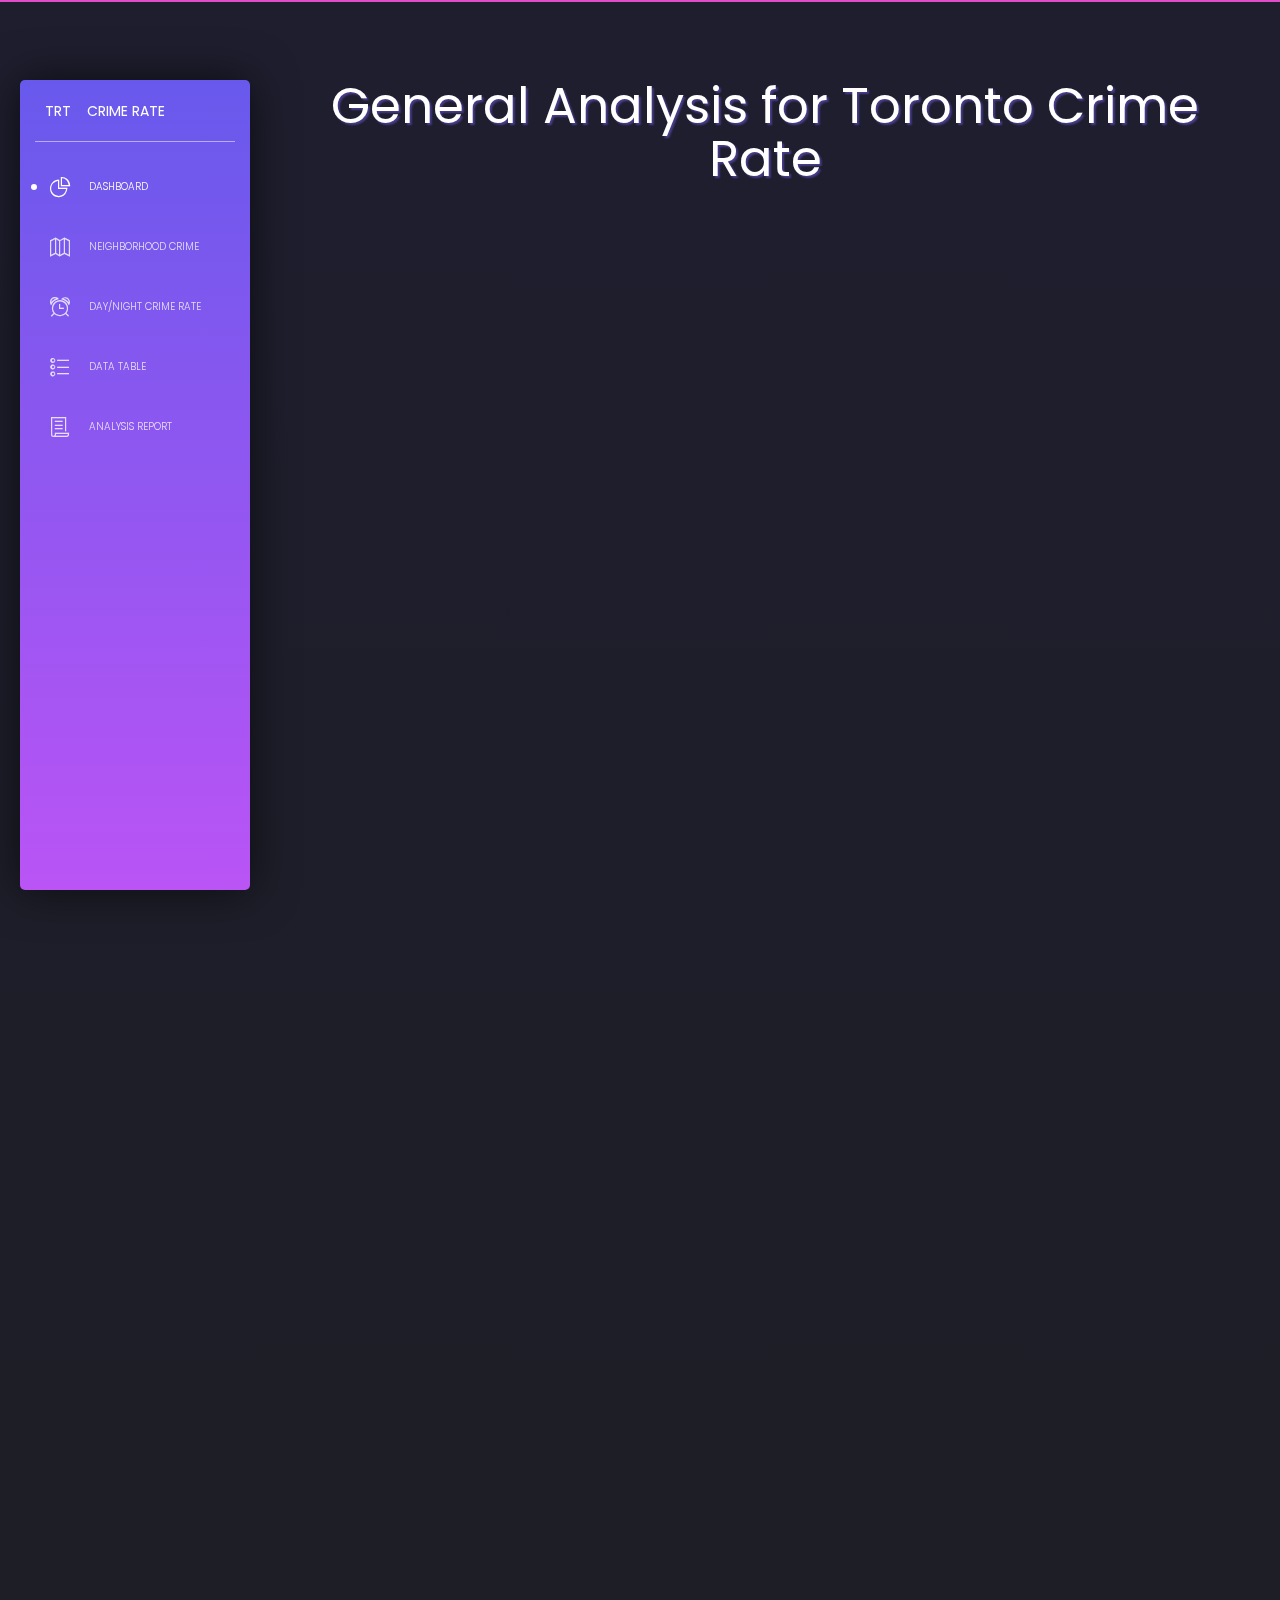
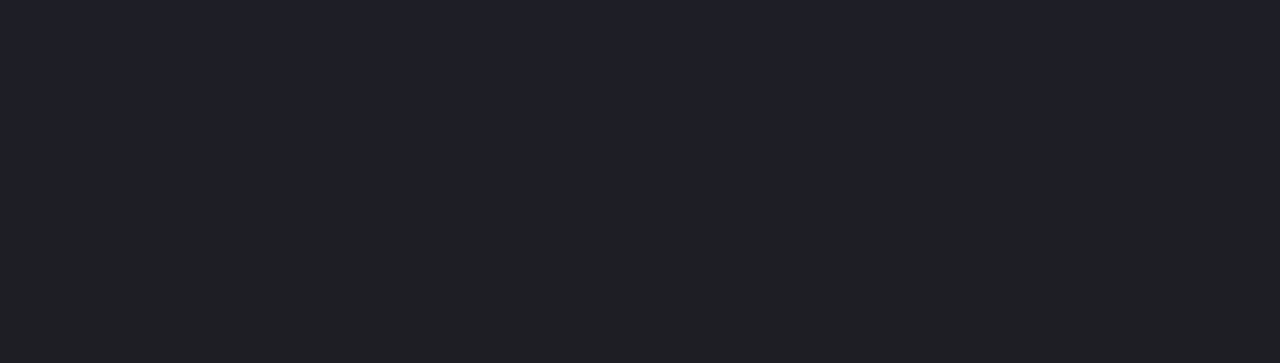
<file: index.html>
<!DOCTYPE html>
<html lang="en">

<head>
  <meta charset="utf-8" />
  <meta name="viewport" content="width=device-width, initial-scale=1, shrink-to-fit=no">
  <title>
    Toronto Crime Rate
  </title>
  <!--     Fonts and icons     -->
  <link href="https://fonts.googleapis.com/css?family=Poppins:200,300,400,600,700,800" rel="stylesheet" />
  <link href="https://use.fontawesome.com/releases/v5.0.6/css/all.css" rel="stylesheet">
  <!-- Nucleo Icons -->
  <link href="static/css/nucleo-icons.css" rel="stylesheet" />
  <!-- CSS Files -->
  <link href="static/css/style.css" rel="stylesheet" />

</head>

<body class="">

  <div class="wrapper">
    <div class="sidebar">
      <div class="sidebar-wrapper">
        <div class="logo">
          <a href="javascript:void(0)" class="simple-text logo-mini">
            TRT
          </a>
          <a href="javascript:void(0)" class="simple-text logo-normal">
            Crime Rate
          </a>
        </div>
        <ul class="nav">
          <li class="active ">
            <a href="index.html">
              <i class="tim-icons icon-chart-pie-36"></i>
              <p>Dashboard</p>
            </a>
          </li>
          <li>
            <a href="templates/neighborhood.html">
              <i class="tim-icons icon-map-big"></i>
              <p>Neighborhood Crime</p>
            </a>
          </li>
          <li>
            <a href="templates/day_and_night.html">
              <i class="tim-icons icon-time-alarm"></i>
              <p>Day/Night Crime Rate</p>
            </a>
          </li>
          <li>
            <a href="templates/table.html">
              <i class="tim-icons icon-bullet-list-67"></i>
              <p>Data Table</p>
            </a>
          </li>
          <li>
            <a href="templates/report.html">
              <i class="tim-icons icon-paper"></i>
              <p>Analysis Report</p>
            </a>
          </li>
        </ul>
      </div>
    </div>
    <div class="main-panel">


      <div class="content">
        <div class = "header">
          <h1 style="color: white; text-align: center; text-shadow: 2px 2px 2px DarkSlateBlue; font-size: 50px">General Analysis for Toronto Crime Rate</h1>
        </div>
        <div class="row">
          <iframe width="100%" height="1650"<iframe width="1140" height="541.25" src="https://app.powerbi.com/reportEmbed?reportId=673b9cb9-ba1b-4d8e-93bd-877bbd81f75e&autoAuth=true&ctid=0f8c5561-75cb-4080-9722-bc1f6a04358f&config=eyJjbHVzdGVyVXJsIjoiaHR0cHM6Ly93YWJpLWNhbmFkYS1jZW50cmFsLWItcHJpbWFyeS1yZWRpcmVjdC5hbmFseXNpcy53aW5kb3dzLm5ldC8ifQ%3D%3D&filterPaneEnabled=false&navContentPaneEnabled=false" frameborder="0" allowFullScreen="true"></iframe>
        </div>
    

      </div>
      <footer class="footer">

      </footer>
    </div>
  </div>




  <script>

    $(document).ready(function() {
      $().ready(function() {
        $sidebar = $('.sidebar');
        $navbar = $('.navbar');
        $main_panel = $('.main-panel');

        $full_page = $('.full-page');

        $sidebar_responsive = $('body > .navbar-collapse');
        sidebar_mini_active = true;
        white_color = false;

        window_width = $(window).width();

        fixed_plugin_open = $('.sidebar .sidebar-wrapper .nav li.active a p').html();

        $('.switch-sidebar-mini input').on("switchChange.bootstrapSwitch", function() {
          var $btn = $(this);

          if (sidebar_mini_active == true) {
            $('body').removeClass('sidebar-mini');
            sidebar_mini_active = false;
            blackDashboard.showSidebarMessage('Sidebar mini deactivated...');
          } else {
            $('body').addClass('sidebar-mini');
            sidebar_mini_active = true;
            blackDashboard.showSidebarMessage('Sidebar mini activated...');
          }
        });


      });
    });
  </script>
  <script>
    $(document).ready(function() {
      // Javascript method's body can be found in assets/js/demos.js
      demo.initDashboardPageCharts();

    });
  </script>
  <script src="https://cdn.trackjs.com/agent/v3/latest/t.js"></script>

</body>

</html>
</file>
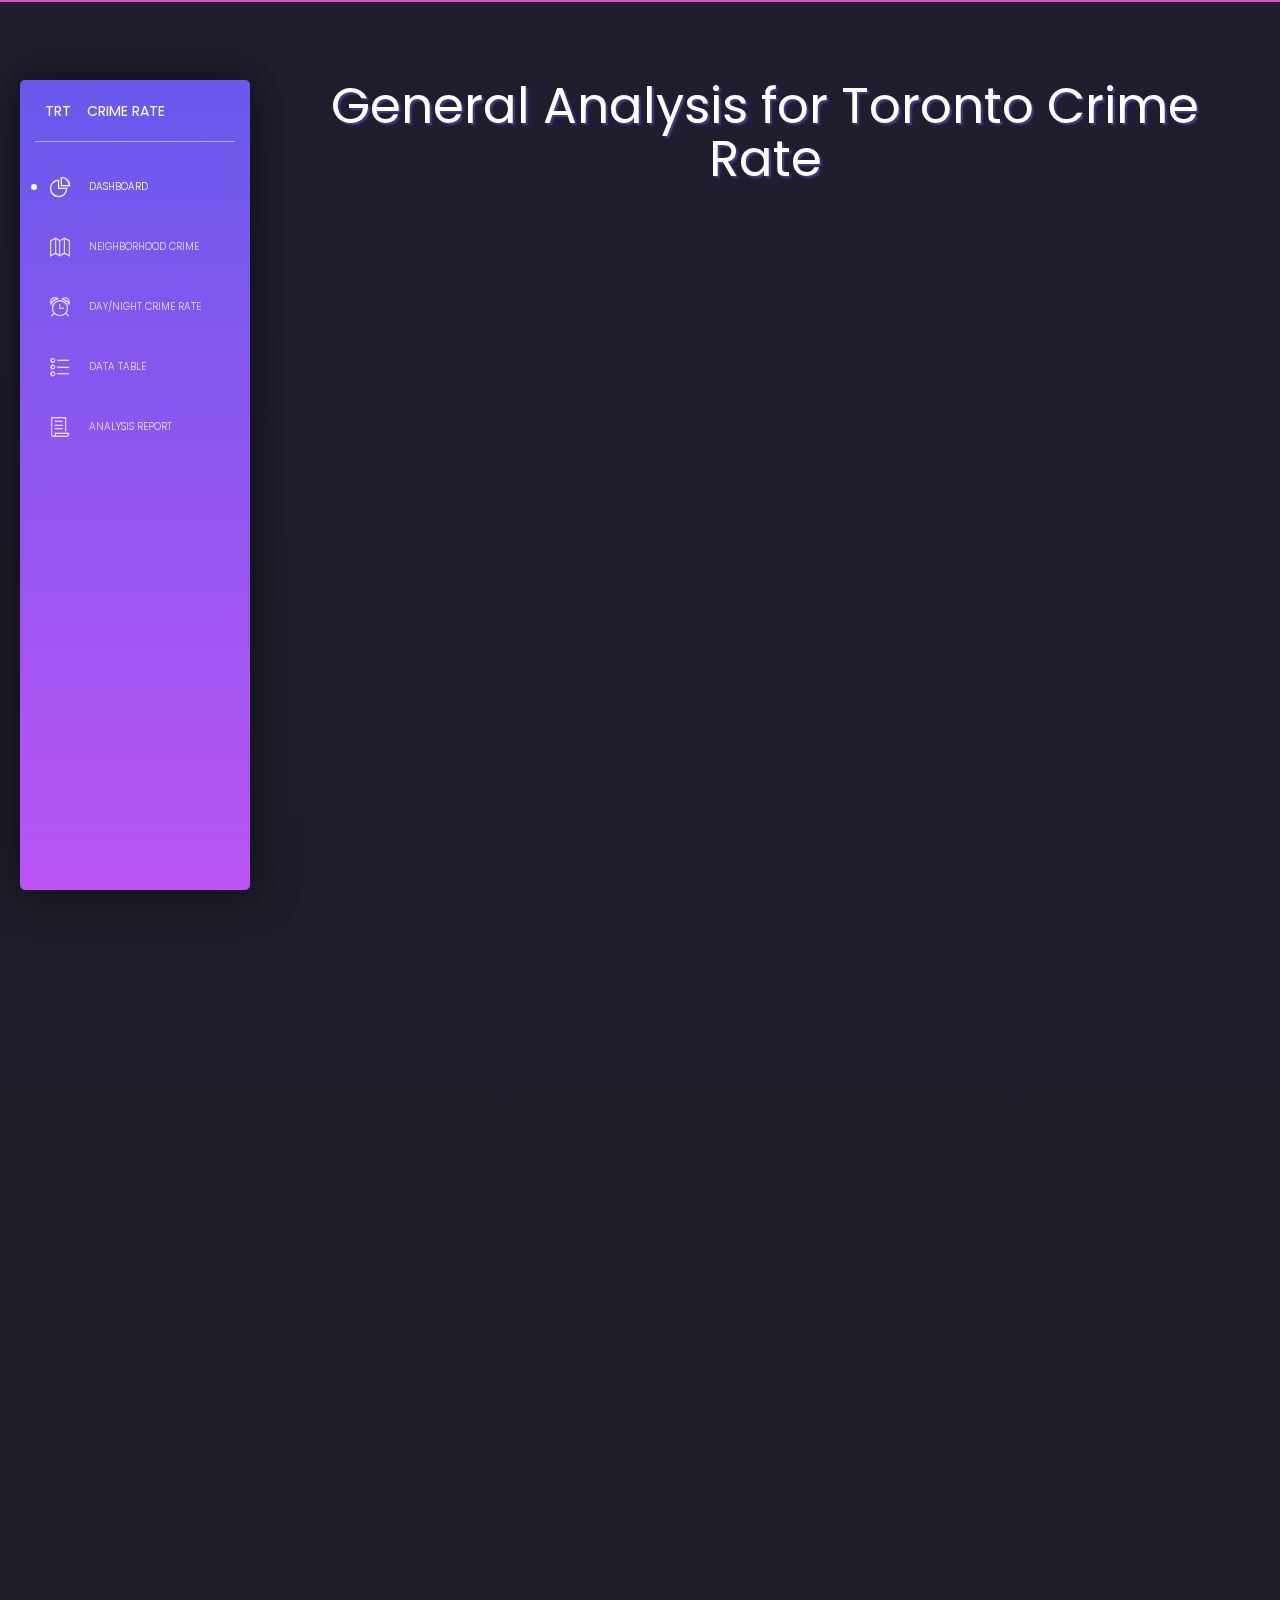
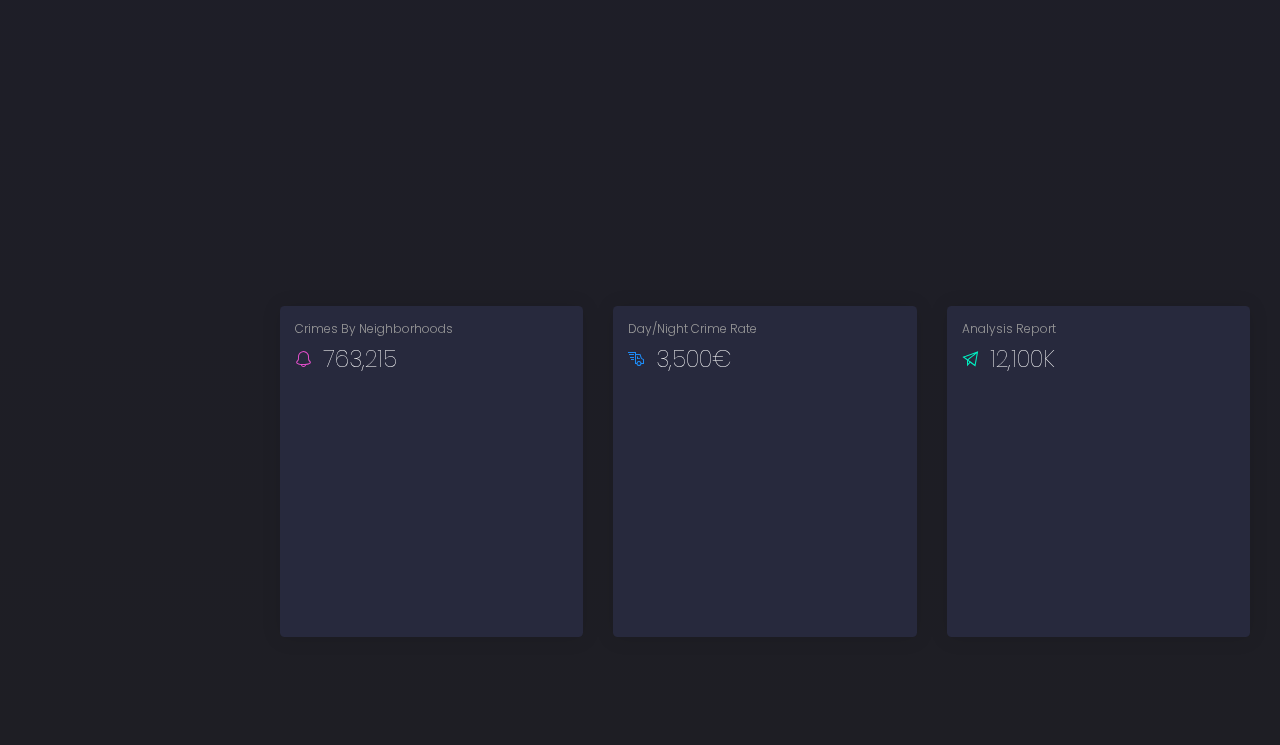
<file: templates/index.html>
<!DOCTYPE html>
<html lang="en">

<head>
  <meta charset="utf-8" />
  <meta name="viewport" content="width=device-width, initial-scale=1, shrink-to-fit=no">
  <title>
    Toronto Crime Rate
  </title>
  <!--     Fonts and icons     -->
  <link href="https://fonts.googleapis.com/css?family=Poppins:200,300,400,600,700,800" rel="stylesheet" />
  <link href="https://use.fontawesome.com/releases/v5.0.6/css/all.css" rel="stylesheet">
  <!-- Nucleo Icons -->
  <link href="../static/css/nucleo-icons.css" rel="stylesheet" />
  <!-- CSS Files -->
  <link href="../static/css/style.css" rel="stylesheet" />

</head>

<body class="">

  <div class="wrapper">
    <div class="sidebar">
      <div class="sidebar-wrapper">
        <div class="logo">
          <a href="javascript:void(0)" class="simple-text logo-mini">
            TRT
          </a>
          <a href="javascript:void(0)" class="simple-text logo-normal">
            Crime Rate
          </a>
        </div>
        <ul class="nav">
          <li class="active ">
            <a href="./index.html">
              <i class="tim-icons icon-chart-pie-36"></i>
              <p>Dashboard</p>
            </a>
          </li>
          <li>
            <a href="./neighborhood.html">
              <i class="tim-icons icon-map-big"></i>
              <p>Neighborhood Crime</p>
            </a>
          </li>
          <li>
            <a href="./day_and_night.html">
              <i class="tim-icons icon-time-alarm"></i>
              <p>Day/Night Crime Rate</p>
            </a>
          </li>
          <li>
            <a href="./table.html">
              <i class="tim-icons icon-bullet-list-67"></i>
              <p>Data Table</p>
            </a>
          </li>
          <li>
            <a href="./report.html">
              <i class="tim-icons icon-paper"></i>
              <p>Analysis Report</p>
            </a>
          </li>
        </ul>
      </div>
    </div>
    <div class="main-panel">


      <div class="content">
        <div class = "header">
          <h1 style="color: white; text-align: center; text-shadow: 2px 2px 2px DarkSlateBlue; font-size: 50px">General Analysis for Toronto Crime Rate</h1>
        </div>
        <div class="row">
          <iframe width="100%" height="1650"<iframe width="1140" height="541.25" src="https://app.powerbi.com/reportEmbed?reportId=673b9cb9-ba1b-4d8e-93bd-877bbd81f75e&autoAuth=true&ctid=0f8c5561-75cb-4080-9722-bc1f6a04358f&config=eyJjbHVzdGVyVXJsIjoiaHR0cHM6Ly93YWJpLWNhbmFkYS1jZW50cmFsLWItcHJpbWFyeS1yZWRpcmVjdC5hbmFseXNpcy53aW5kb3dzLm5ldC8ifQ%3D%3D&filterPaneEnabled=false&navContentPaneEnabled=false" frameborder="0" allowFullScreen="true"></iframe>
        </div>
        <br>
        <div class="row">
          <div class="col-lg-4">
            <div class="card card-chart">
              <div class="card-header">
                <h5 class="card-category">Crimes by Neighborhoods</h5>
                <h3 class="card-title"><i class="tim-icons icon-bell-55 text-primary"></i> 763,215</h3>
              </div>
              <div class="card-body">
                <div class="chart-area">
                  <canvas id="chartLinePurple"></canvas>
                </div>
              </div>
            </div>
          </div>
          <div class="col-lg-4">
            <div class="card card-chart">
              <div class="card-header">
                <h5 class="card-category">Day/Night Crime Rate</h5>
                <h3 class="card-title"><i class="tim-icons icon-delivery-fast text-info"></i> 3,500€</h3>
              </div>
              <div class="card-body">
                <div class="chart-area">
                  <canvas id="CountryChart"></canvas>
                </div>
              </div>
            </div>
          </div>
          <div class="col-lg-4">
            <div class="card card-chart">
              <div class="card-header">
                <h5 class="card-category">Analysis Report</h5>
                <h3 class="card-title"><i class="tim-icons icon-send text-success"></i> 12,100K</h3>
              </div>
              <div class="card-body">
                <div class="chart-area">
                  <canvas id="chartLineGreen"></canvas>
                </div>
              </div>
            </div>
          </div>
        </div>

      </div>
      <footer class="footer">

      </footer>
    </div>
  </div>




  <script>

    $(document).ready(function() {
      $().ready(function() {
        $sidebar = $('.sidebar');
        $navbar = $('.navbar');
        $main_panel = $('.main-panel');

        $full_page = $('.full-page');

        $sidebar_responsive = $('body > .navbar-collapse');
        sidebar_mini_active = true;
        white_color = false;

        window_width = $(window).width();

        fixed_plugin_open = $('.sidebar .sidebar-wrapper .nav li.active a p').html();

        $('.switch-sidebar-mini input').on("switchChange.bootstrapSwitch", function() {
          var $btn = $(this);

          if (sidebar_mini_active == true) {
            $('body').removeClass('sidebar-mini');
            sidebar_mini_active = false;
            blackDashboard.showSidebarMessage('Sidebar mini deactivated...');
          } else {
            $('body').addClass('sidebar-mini');
            sidebar_mini_active = true;
            blackDashboard.showSidebarMessage('Sidebar mini activated...');
          }
        });


      });
    });
  </script>
  <script>
    $(document).ready(function() {
      // Javascript method's body can be found in assets/js/demos.js
      demo.initDashboardPageCharts();

    });
  </script>
  <script src="https://cdn.trackjs.com/agent/v3/latest/t.js"></script>

</body>

</html>
</file>
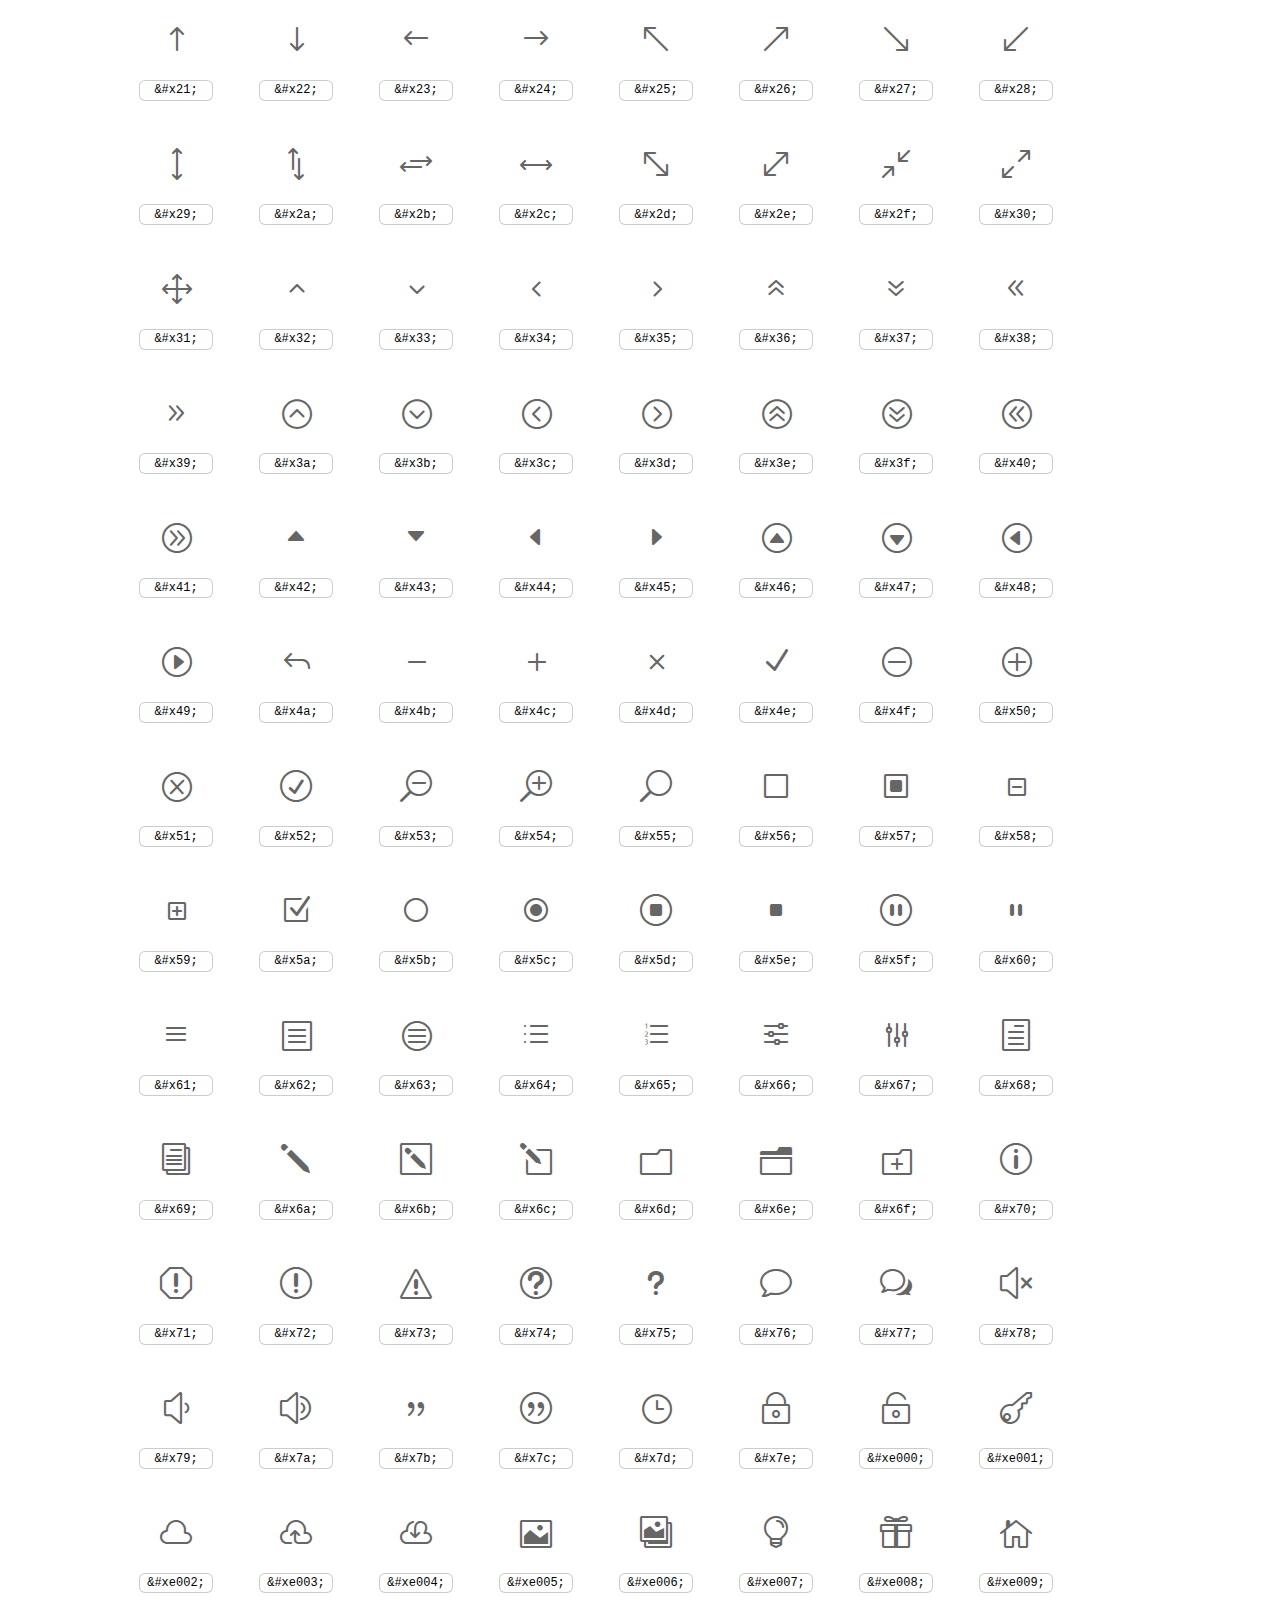
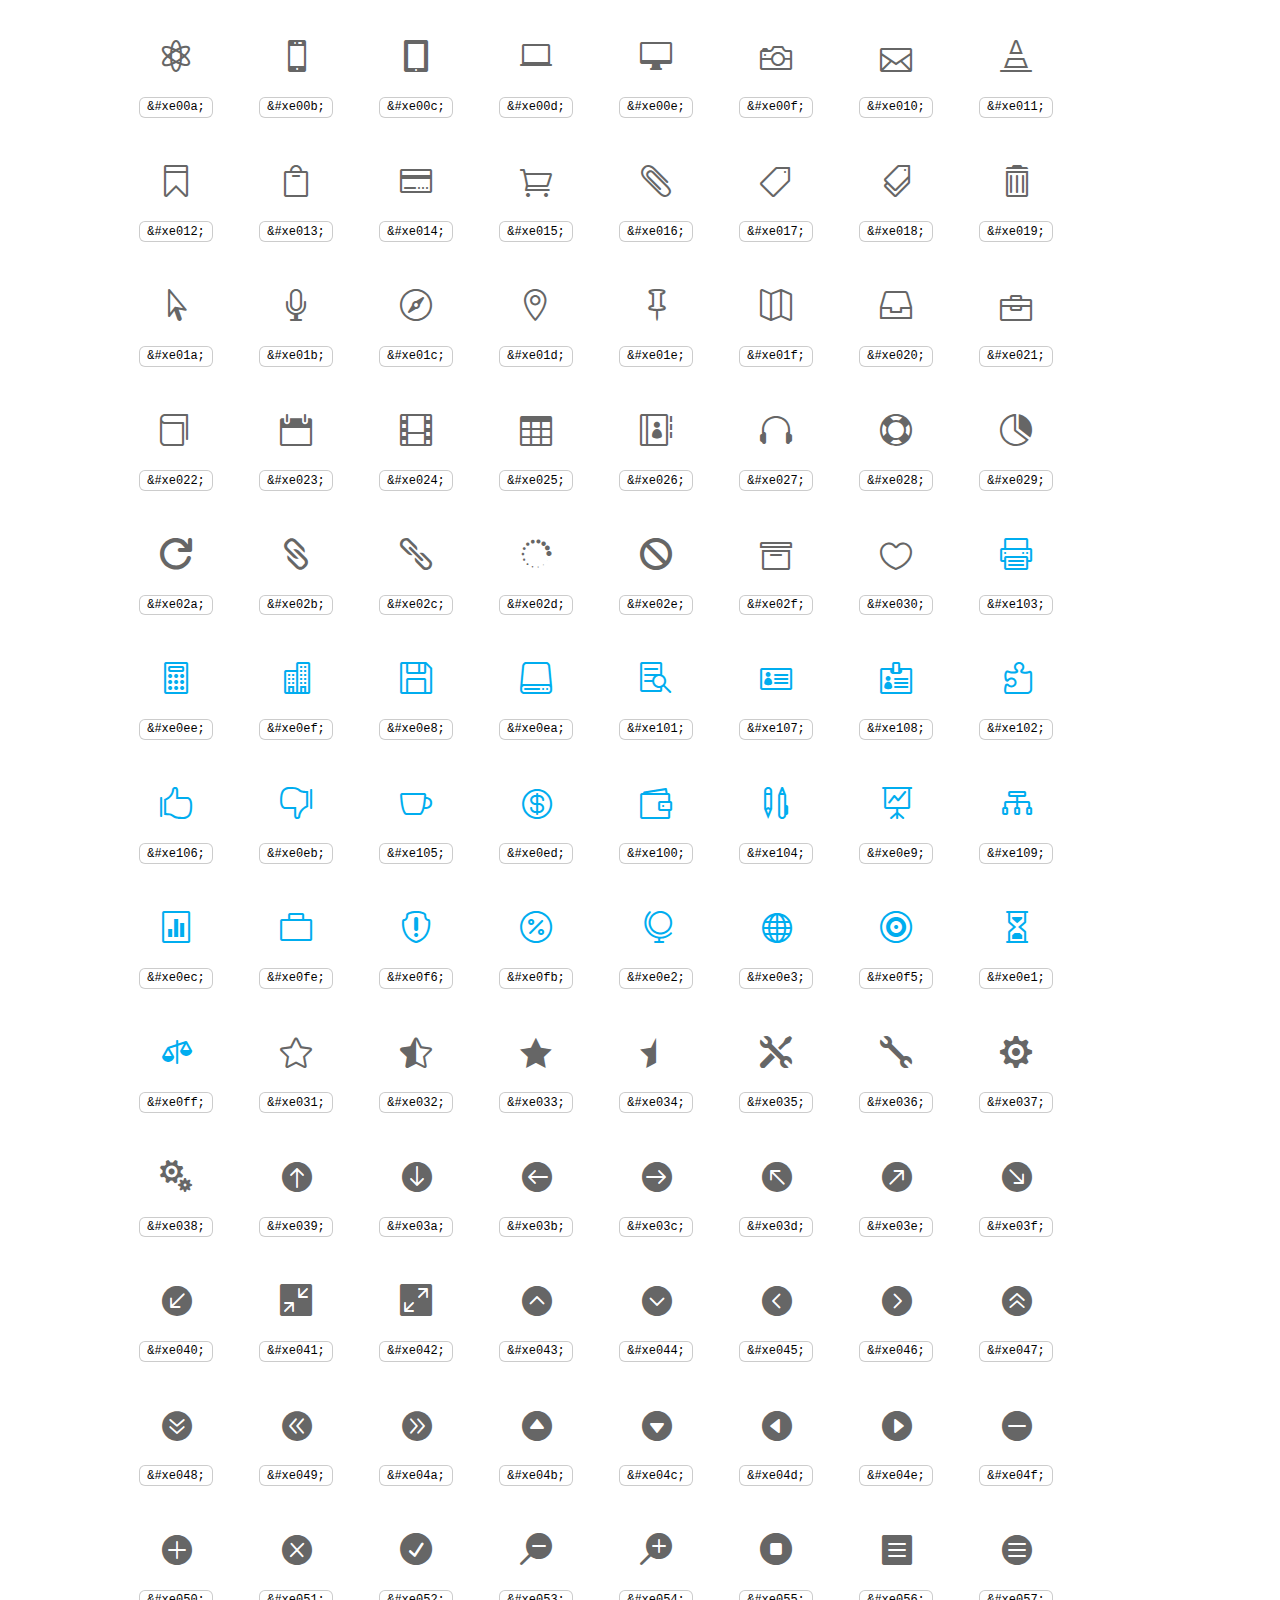
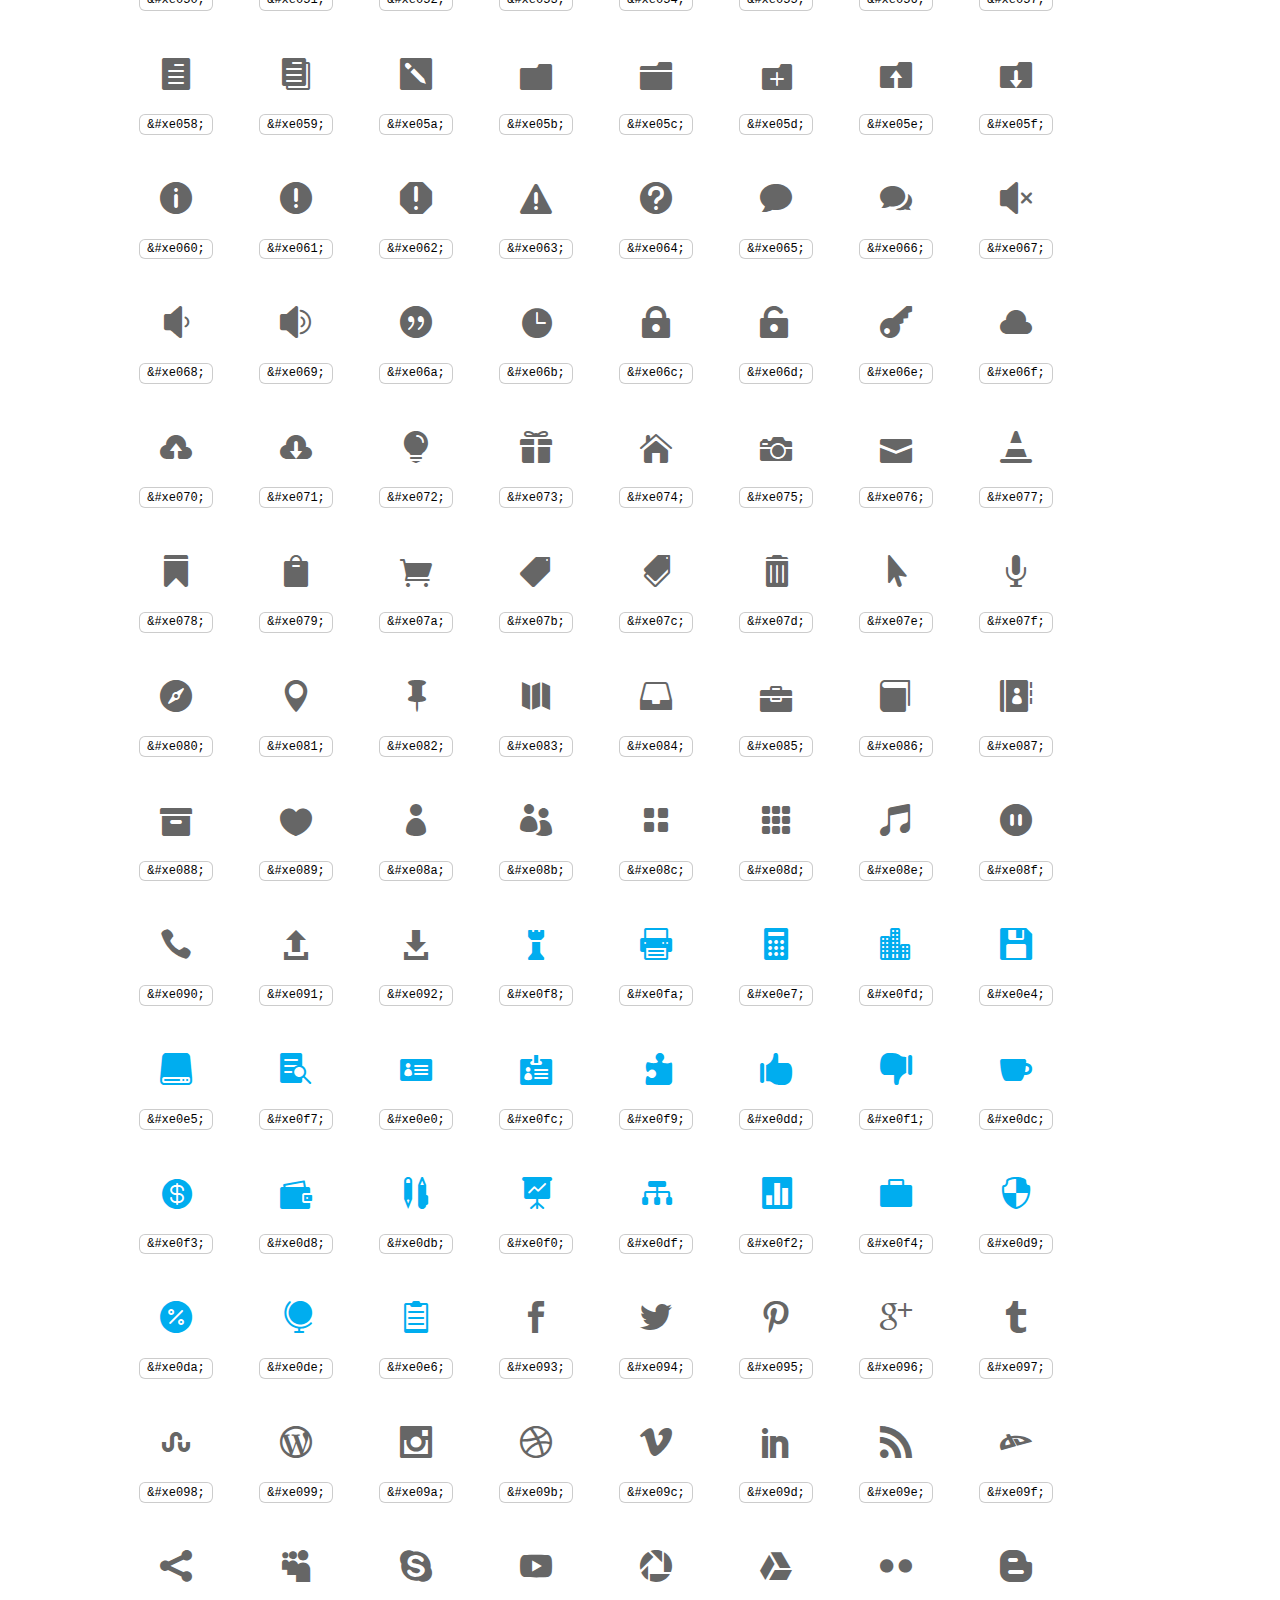
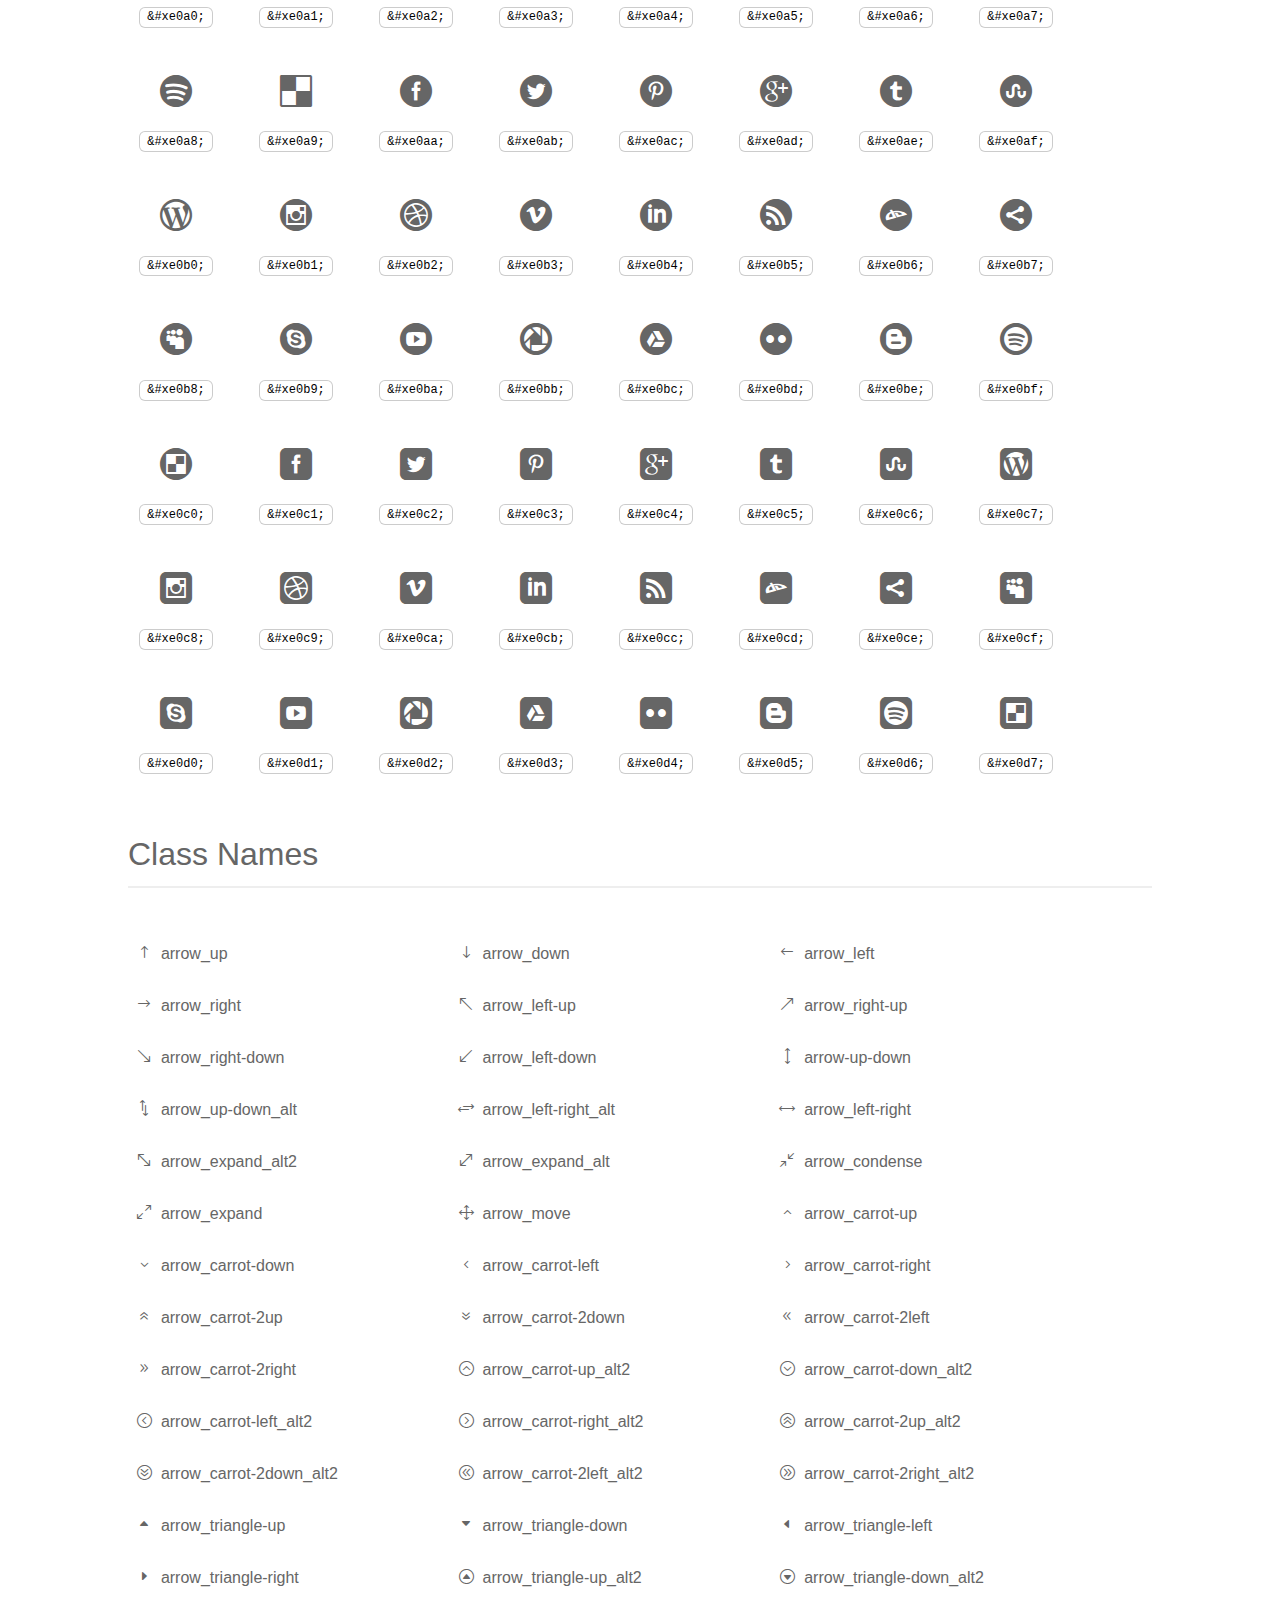
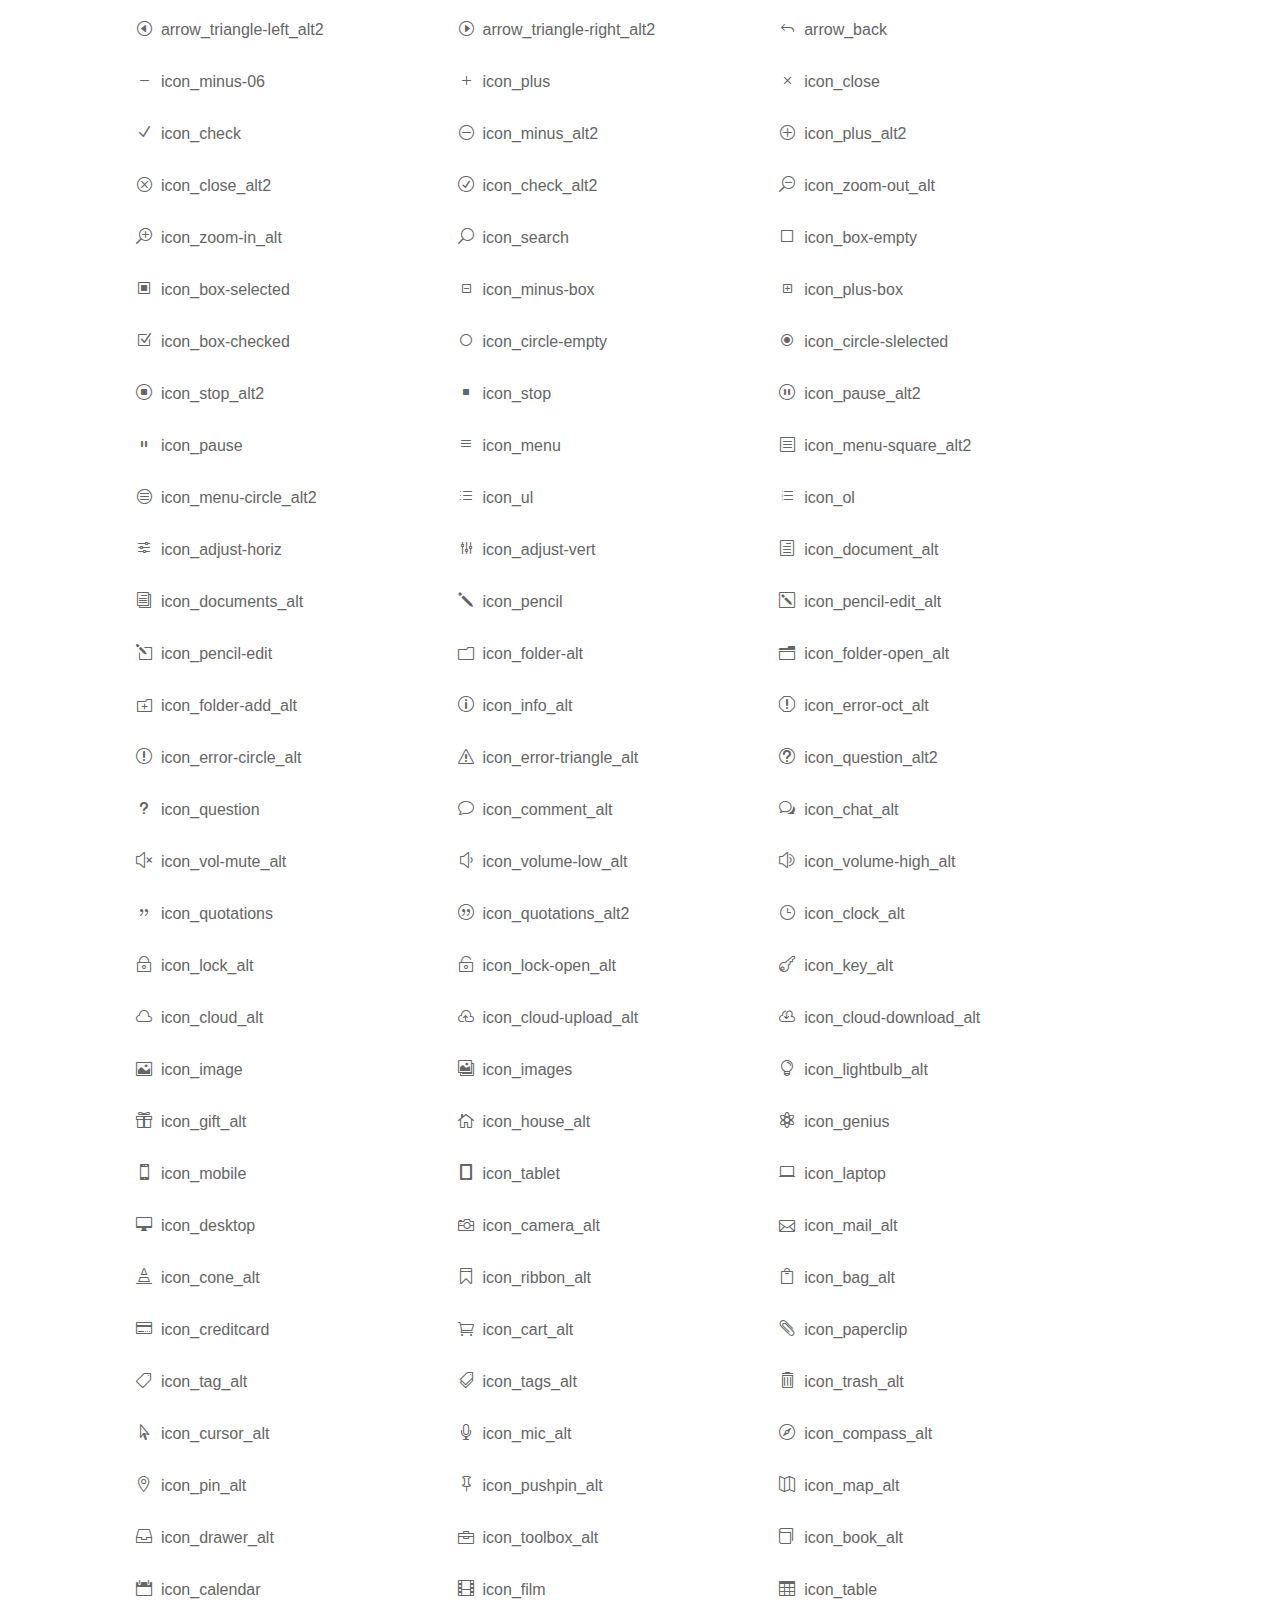
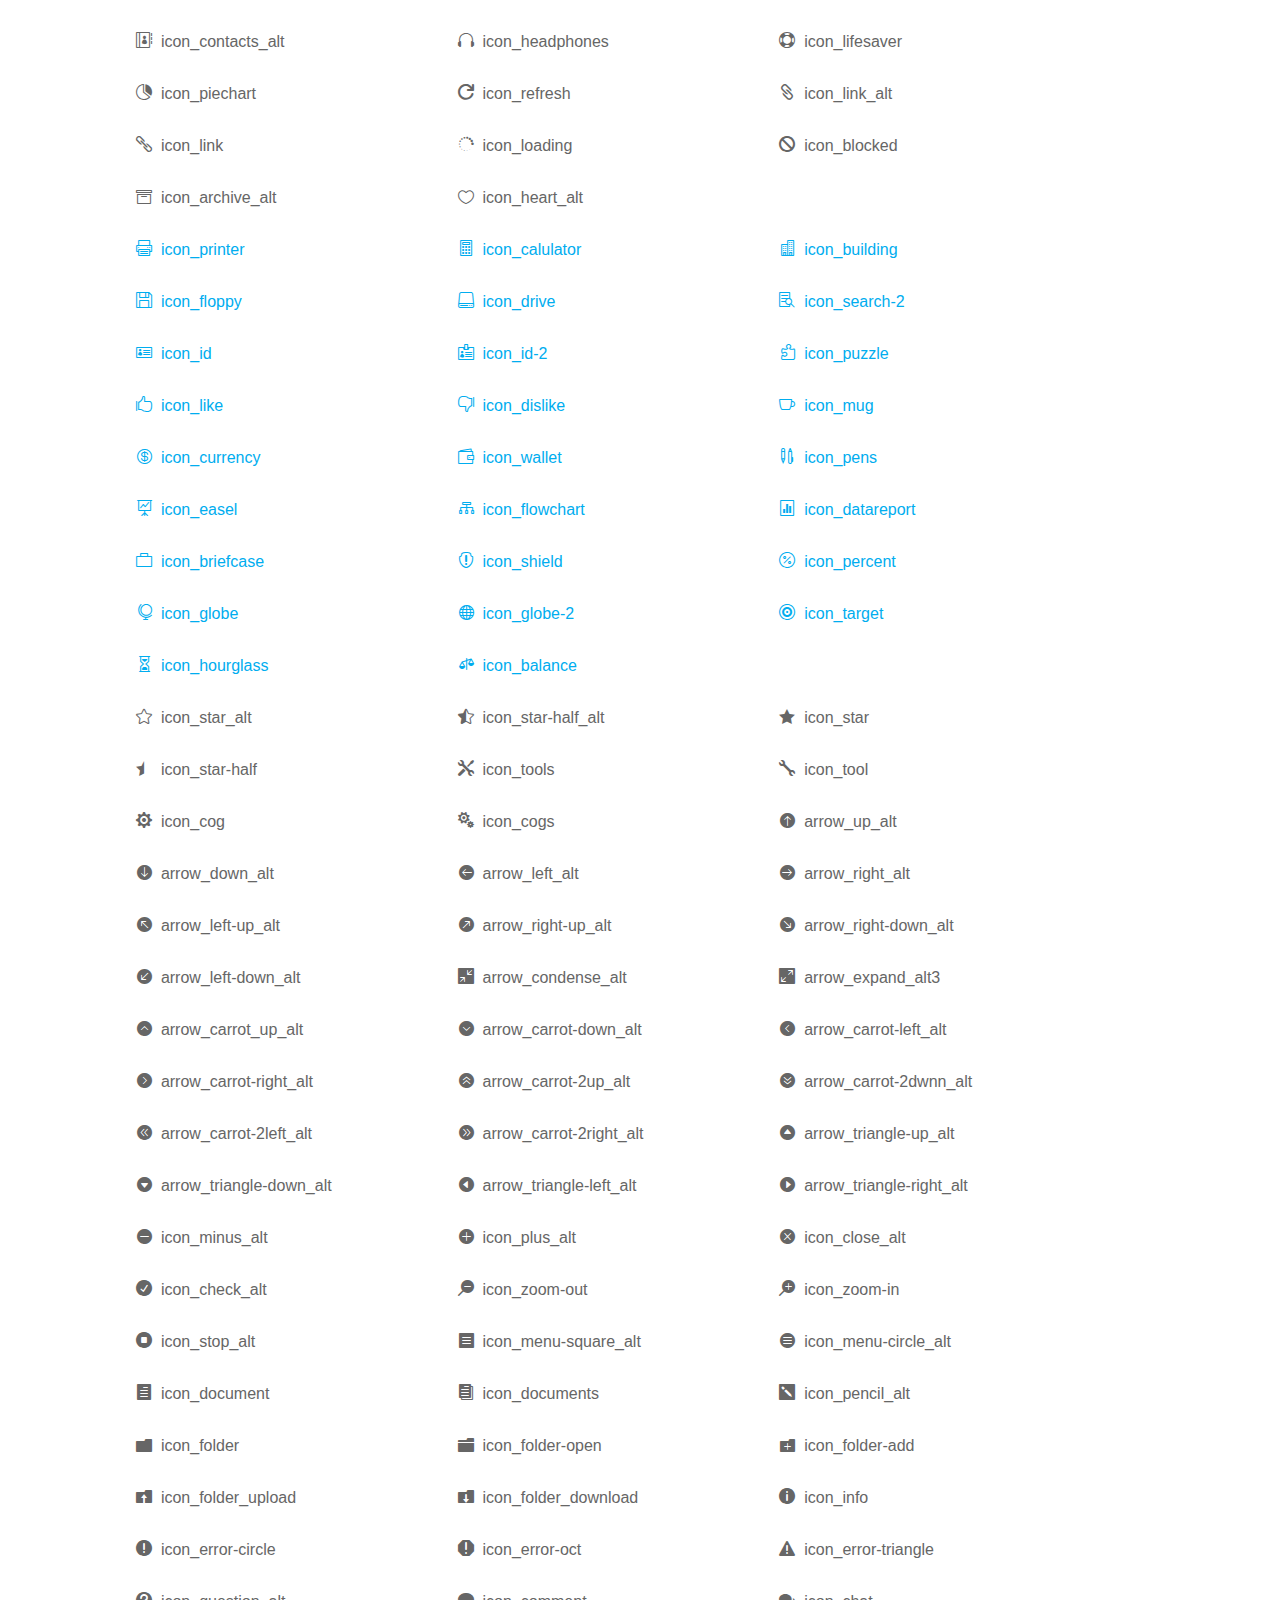
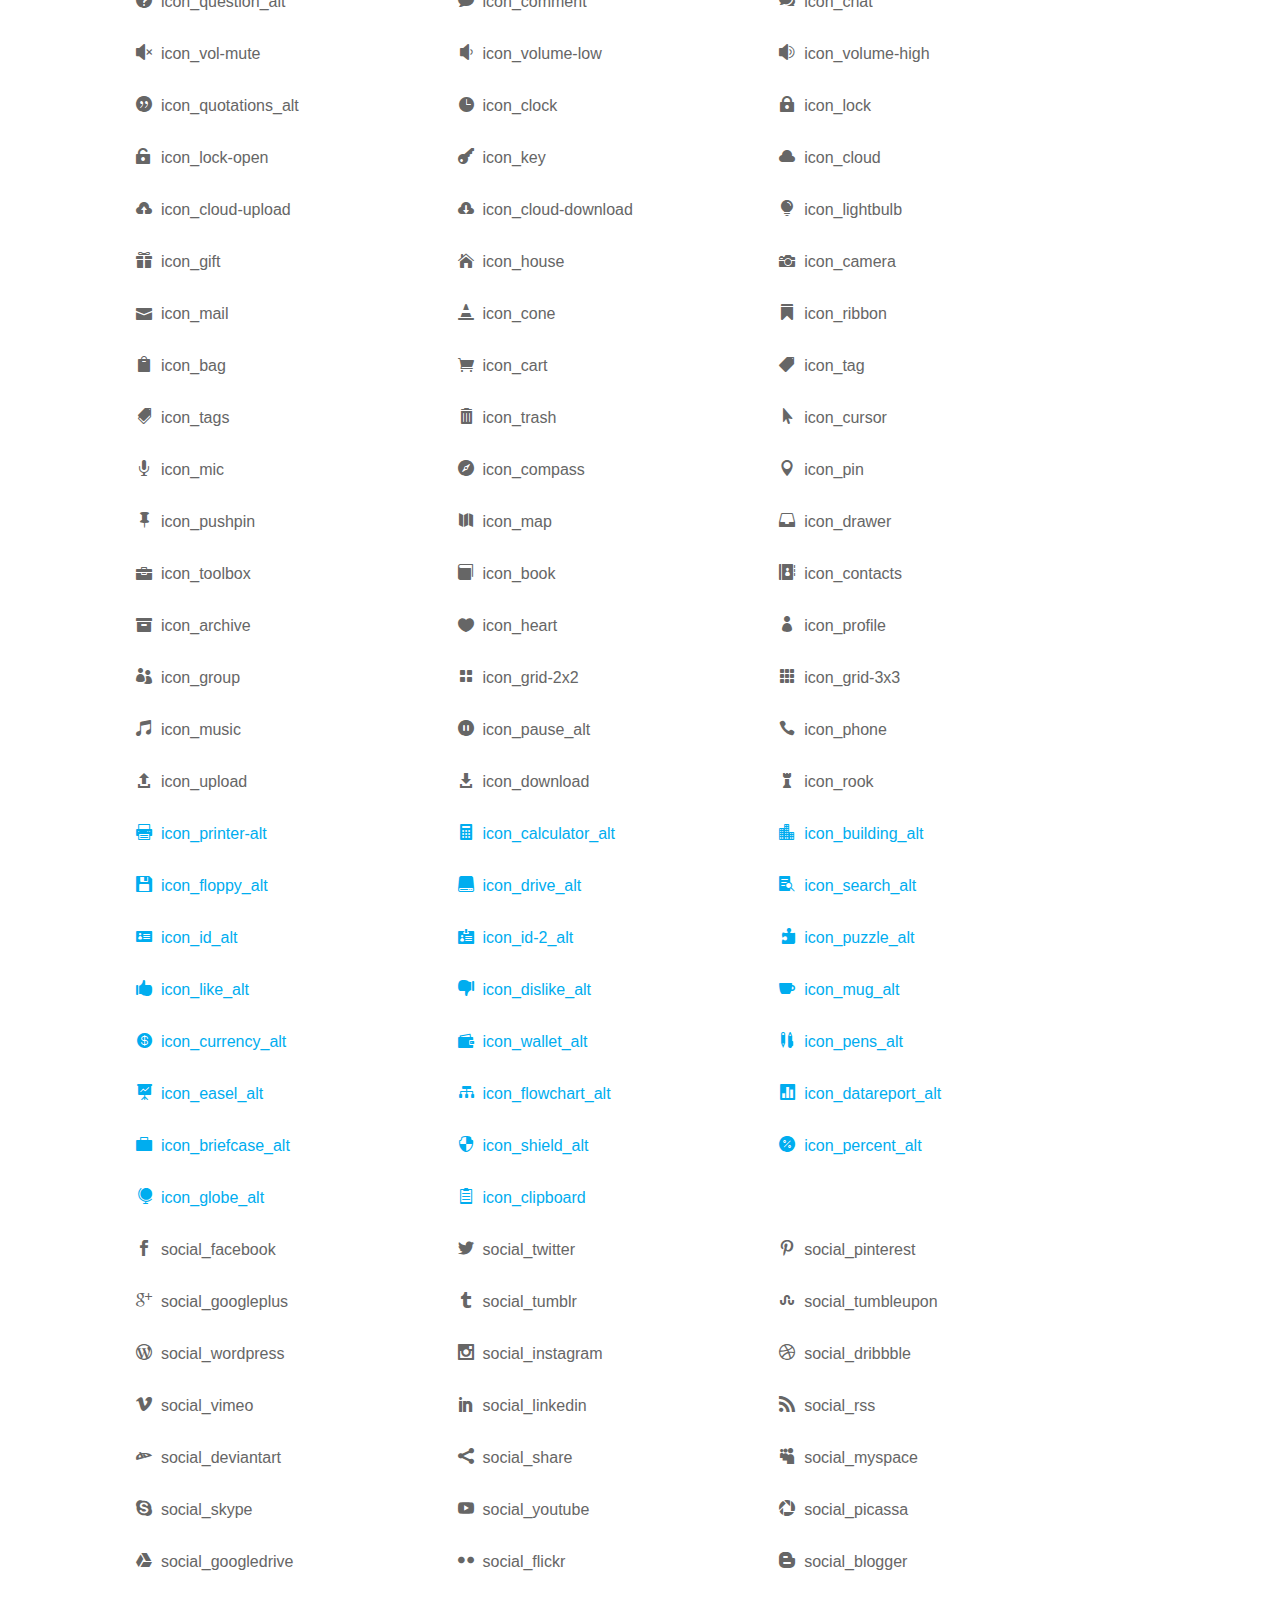
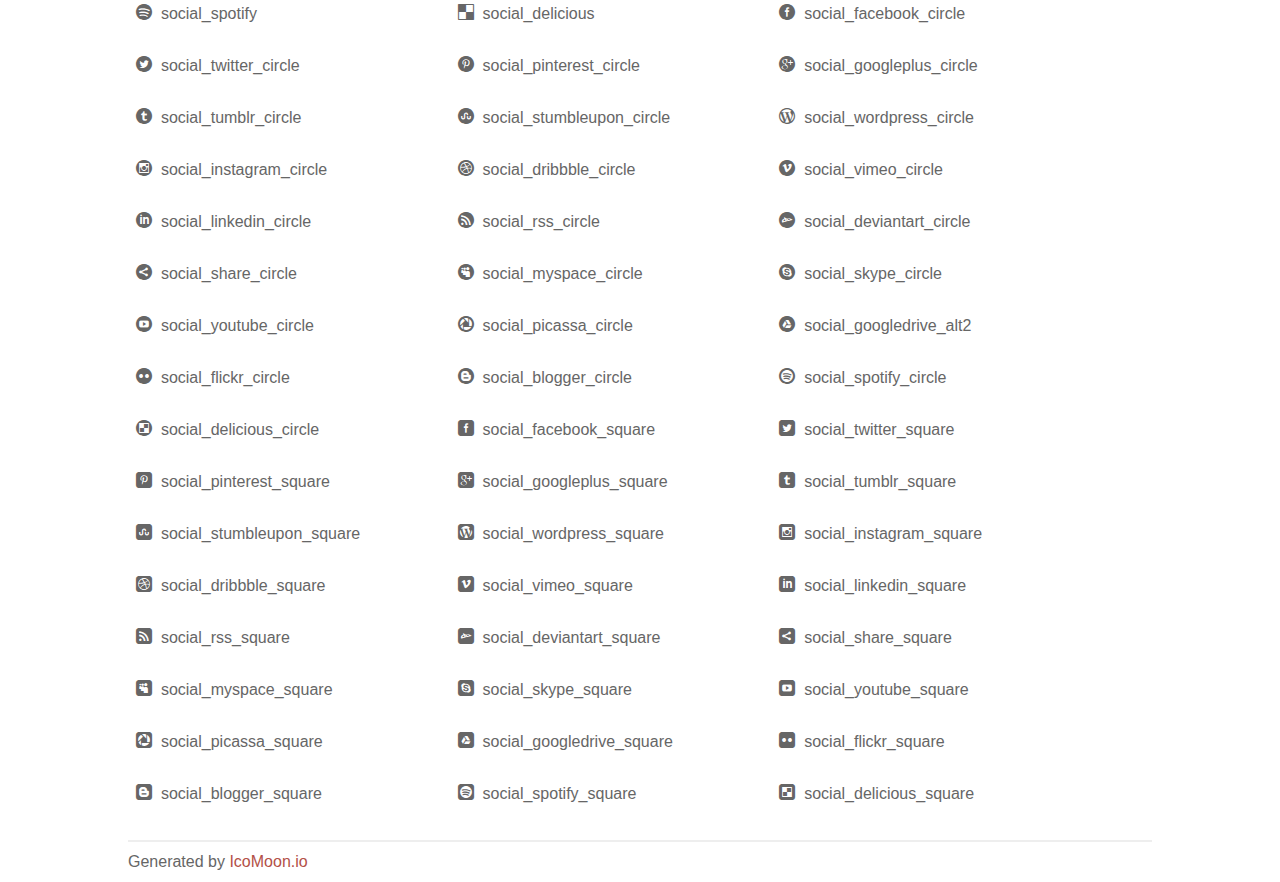
<file: static/plugins/elegant_font/css/index.html>
<!doctype html>
<html>
<head>
<title>Your Font/Glyphs</title>
<link rel="stylesheet" href="style.css" />
<!--[if lte IE 7]><script src="lte-ie7.js"></script><![endif]-->
<style>
	section, header, footer {display: block;}
	body {
		font-family: sans-serif;
		color: #666;
		line-height: 1.5;
		font-size: 1em;
	}
	* {
		-moz-box-sizing: border-box;
		-webkit-box-sizing: border-box;
		box-sizing: border-box;
		margin: 0;
		padding: 0;
	}
	.glyph {
		float: left;
		text-align: center;
		padding: .75em;
		margin: .4em 1.5em .75em 0;
		width: 6em;
		text-shadow: none;
	}
	
	.glyph input {
		font-family: consolas, monospace;
		font-size: 12px;
		width: 100%;
		text-align: center;
		border: 0;
		box-shadow: 0 0 0 1px #ccc;
		padding: .2em;
                -moz-border-radius: 5px;
                -webkit-border-radius: 5px;
	}
	
	

	.new {
		color:#00adef !important;
	}

	
	.w-main {
		width: 80%;
	}
	.centered {
		margin-left: auto;
		margin-right: auto;
	}
	.fs1 {
		font-size: 2em;
	}
	header {
		margin: 2em 0;
		padding-bottom: .5em;
		color: #666;
		box-shadow: 0 2px #eee;
	}
	header h1 {
		font-size: 2em;
		font-weight: normal;
	}
	.clearfix:before, .clearfix:after { content: ""; display: table; }
	.clearfix:after, .clear { clear: both; }
	footer {
		margin-top: 2em;
		padding: .5em 0;
		box-shadow: 0 -2px #eee;
	}
	a, a:visited {
		color: #B35047;
		text-decoration: none;
	}
	a:hover, a:focus {color: #000;}
	
	.box1 {
		font-size: 16px;
		display: inline-block;
		width: 30%;
		padding: .25em .5em;
		margin: 20px 10px 0 0;
	}
</style>
</head>
<body>
	<div class="w-main centered">
	<section class="mtm clearfix" id="glyphs">
	<div class="glyph">
		<div class="fs1" aria-hidden="true" data-icon="&#x21;"></div>
		<input type="text" readonly value="&amp;#x21;" />
	</div>
	<div class="glyph">
		<div class="fs1" aria-hidden="true" data-icon="&#x22;"></div>
		<input type="text" readonly value="&amp;#x22;" />
	</div>
	<div class="glyph">
		<div class="fs1" aria-hidden="true" data-icon="&#x23;"></div>
		<input type="text" readonly value="&amp;#x23;" />
	</div>
	<div class="glyph">
		<div class="fs1" aria-hidden="true" data-icon="&#x24;"></div>
		<input type="text" readonly value="&amp;#x24;" />
	</div>
	<div class="glyph">
		<div class="fs1" aria-hidden="true" data-icon="&#x25;"></div>
		<input type="text" readonly value="&amp;#x25;" />
	</div>
	<div class="glyph">
		<div class="fs1" aria-hidden="true" data-icon="&#x26;"></div>
		<input type="text" readonly value="&amp;#x26;" />
	</div>
	<div class="glyph">
		<div class="fs1" aria-hidden="true" data-icon="&#x27;"></div>
		<input type="text" readonly value="&amp;#x27;" />
	</div>
	<div class="glyph">
		<div class="fs1" aria-hidden="true" data-icon="&#x28;"></div>
		<input type="text" readonly value="&amp;#x28;" />
	</div>
	<div class="glyph">
		<div class="fs1" aria-hidden="true" data-icon="&#x29;"></div>
		<input type="text" readonly value="&amp;#x29;" />
	</div>
	<div class="glyph">
		<div class="fs1" aria-hidden="true" data-icon="&#x2a;"></div>
		<input type="text" readonly value="&amp;#x2a;" />
	</div>
	<div class="glyph">
		<div class="fs1" aria-hidden="true" data-icon="&#x2b;"></div>
		<input type="text" readonly value="&amp;#x2b;" />
	</div>
	<div class="glyph">
		<div class="fs1" aria-hidden="true" data-icon="&#x2c;"></div>
		<input type="text" readonly value="&amp;#x2c;" />
	</div>
	<div class="glyph">
		<div class="fs1" aria-hidden="true" data-icon="&#x2d;"></div>
		<input type="text" readonly value="&amp;#x2d;" />
	</div>
	<div class="glyph">
		<div class="fs1" aria-hidden="true" data-icon="&#x2e;"></div>
		<input type="text" readonly value="&amp;#x2e;" />
	</div>
	<div class="glyph">
		<div class="fs1" aria-hidden="true" data-icon="&#x2f;"></div>
		<input type="text" readonly value="&amp;#x2f;" />
	</div>
	<div class="glyph">
		<div class="fs1" aria-hidden="true" data-icon="&#x30;"></div>
		<input type="text" readonly value="&amp;#x30;" />
	</div>
	<div class="glyph">
		<div class="fs1" aria-hidden="true" data-icon="&#x31;"></div>
		<input type="text" readonly value="&amp;#x31;" />
	</div>
	<div class="glyph">
		<div class="fs1" aria-hidden="true" data-icon="&#x32;"></div>
		<input type="text" readonly value="&amp;#x32;" />
	</div>
	<div class="glyph">
		<div class="fs1" aria-hidden="true" data-icon="&#x33;"></div>
		<input type="text" readonly value="&amp;#x33;" />
	</div>
	<div class="glyph">
		<div class="fs1" aria-hidden="true" data-icon="&#x34;"></div>
		<input type="text" readonly value="&amp;#x34;" />
	</div>
	<div class="glyph">
		<div class="fs1" aria-hidden="true" data-icon="&#x35;"></div>
		<input type="text" readonly value="&amp;#x35;" />
	</div>
	<div class="glyph">
		<div class="fs1" aria-hidden="true" data-icon="&#x36;"></div>
		<input type="text" readonly value="&amp;#x36;" />
	</div>
	<div class="glyph">
		<div class="fs1" aria-hidden="true" data-icon="&#x37;"></div>
		<input type="text" readonly value="&amp;#x37;" />
	</div>
	<div class="glyph">
		<div class="fs1" aria-hidden="true" data-icon="&#x38;"></div>
		<input type="text" readonly value="&amp;#x38;" />
	</div>
	<div class="glyph">
		<div class="fs1" aria-hidden="true" data-icon="&#x39;"></div>
		<input type="text" readonly value="&amp;#x39;" />
	</div>
	<div class="glyph">
		<div class="fs1" aria-hidden="true" data-icon="&#x3a;"></div>
		<input type="text" readonly value="&amp;#x3a;" />
	</div>
	<div class="glyph">
		<div class="fs1" aria-hidden="true" data-icon="&#x3b;"></div>
		<input type="text" readonly value="&amp;#x3b;" />
	</div>
	<div class="glyph">
		<div class="fs1" aria-hidden="true" data-icon="&#x3c;"></div>
		<input type="text" readonly value="&amp;#x3c;" />
	</div>
	<div class="glyph">
		<div class="fs1" aria-hidden="true" data-icon="&#x3d;"></div>
		<input type="text" readonly value="&amp;#x3d;" />
	</div>
	<div class="glyph">
		<div class="fs1" aria-hidden="true" data-icon="&#x3e;"></div>
		<input type="text" readonly value="&amp;#x3e;" />
	</div>
	<div class="glyph">
		<div class="fs1" aria-hidden="true" data-icon="&#x3f;"></div>
		<input type="text" readonly value="&amp;#x3f;" />
	</div>
	<div class="glyph">
		<div class="fs1" aria-hidden="true" data-icon="&#x40;"></div>
		<input type="text" readonly value="&amp;#x40;" />
	</div>
	<div class="glyph">
		<div class="fs1" aria-hidden="true" data-icon="&#x41;"></div>
		<input type="text" readonly value="&amp;#x41;" />
	</div>
	<div class="glyph">
		<div class="fs1" aria-hidden="true" data-icon="&#x42;"></div>
		<input type="text" readonly value="&amp;#x42;" />
	</div>
	<div class="glyph">
		<div class="fs1" aria-hidden="true" data-icon="&#x43;"></div>
		<input type="text" readonly value="&amp;#x43;" />
	</div>
	<div class="glyph">
		<div class="fs1" aria-hidden="true" data-icon="&#x44;"></div>
		<input type="text" readonly value="&amp;#x44;" />
	</div>
	<div class="glyph">
		<div class="fs1" aria-hidden="true" data-icon="&#x45;"></div>
		<input type="text" readonly value="&amp;#x45;" />
	</div>
	<div class="glyph">
		<div class="fs1" aria-hidden="true" data-icon="&#x46;"></div>
		<input type="text" readonly value="&amp;#x46;" />
	</div>
	<div class="glyph">
		<div class="fs1" aria-hidden="true" data-icon="&#x47;"></div>
		<input type="text" readonly value="&amp;#x47;" />
	</div>
	<div class="glyph">
		<div class="fs1" aria-hidden="true" data-icon="&#x48;"></div>
		<input type="text" readonly value="&amp;#x48;" />
	</div>
	<div class="glyph">
		<div class="fs1" aria-hidden="true" data-icon="&#x49;"></div>
		<input type="text" readonly value="&amp;#x49;" />
	</div>
	<div class="glyph">
		<div class="fs1" aria-hidden="true" data-icon="&#x4a;"></div>
		<input type="text" readonly value="&amp;#x4a;" />
	</div>
	<div class="glyph">
		<div class="fs1" aria-hidden="true" data-icon="&#x4b;"></div>
		<input type="text" readonly value="&amp;#x4b;" />
	</div>
	<div class="glyph">
		<div class="fs1" aria-hidden="true" data-icon="&#x4c;"></div>
		<input type="text" readonly value="&amp;#x4c;" />
	</div>
	<div class="glyph">
		<div class="fs1" aria-hidden="true" data-icon="&#x4d;"></div>
		<input type="text" readonly value="&amp;#x4d;" />
	</div>
	<div class="glyph">
		<div class="fs1" aria-hidden="true" data-icon="&#x4e;"></div>
		<input type="text" readonly value="&amp;#x4e;" />
	</div>
	<div class="glyph">
		<div class="fs1" aria-hidden="true" data-icon="&#x4f;"></div>
		<input type="text" readonly value="&amp;#x4f;" />
	</div>
	<div class="glyph">
		<div class="fs1" aria-hidden="true" data-icon="&#x50;"></div>
		<input type="text" readonly value="&amp;#x50;" />
	</div>
	<div class="glyph">
		<div class="fs1" aria-hidden="true" data-icon="&#x51;"></div>
		<input type="text" readonly value="&amp;#x51;" />
	</div>
	<div class="glyph">
		<div class="fs1" aria-hidden="true" data-icon="&#x52;"></div>
		<input type="text" readonly value="&amp;#x52;" />
	</div>
	<div class="glyph">
		<div class="fs1" aria-hidden="true" data-icon="&#x53;"></div>
		<input type="text" readonly value="&amp;#x53;" />
	</div>
	<div class="glyph">
		<div class="fs1" aria-hidden="true" data-icon="&#x54;"></div>
		<input type="text" readonly value="&amp;#x54;" />
	</div>
	<div class="glyph">
		<div class="fs1" aria-hidden="true" data-icon="&#x55;"></div>
		<input type="text" readonly value="&amp;#x55;" />
	</div>
	<div class="glyph">
		<div class="fs1" aria-hidden="true" data-icon="&#x56;"></div>
		<input type="text" readonly value="&amp;#x56;" />
	</div>
	<div class="glyph">
		<div class="fs1" aria-hidden="true" data-icon="&#x57;"></div>
		<input type="text" readonly value="&amp;#x57;" />
	</div>
	<div class="glyph">
		<div class="fs1" aria-hidden="true" data-icon="&#x58;"></div>
		<input type="text" readonly value="&amp;#x58;" />
	</div>
	<div class="glyph">
		<div class="fs1" aria-hidden="true" data-icon="&#x59;"></div>
		<input type="text" readonly value="&amp;#x59;" />
	</div>
	<div class="glyph">
		<div class="fs1" aria-hidden="true" data-icon="&#x5a;"></div>
		<input type="text" readonly value="&amp;#x5a;" />
	</div>
	<div class="glyph">
		<div class="fs1" aria-hidden="true" data-icon="&#x5b;"></div>
		<input type="text" readonly value="&amp;#x5b;" />
	</div>
	<div class="glyph">
		<div class="fs1" aria-hidden="true" data-icon="&#x5c;"></div>
		<input type="text" readonly value="&amp;#x5c;" />
	</div>
	<div class="glyph">
		<div class="fs1" aria-hidden="true" data-icon="&#x5d;"></div>
		<input type="text" readonly value="&amp;#x5d;" />
	</div>
	<div class="glyph">
		<div class="fs1" aria-hidden="true" data-icon="&#x5e;"></div>
		<input type="text" readonly value="&amp;#x5e;" />
	</div>
	<div class="glyph">
		<div class="fs1" aria-hidden="true" data-icon="&#x5f;"></div>
		<input type="text" readonly value="&amp;#x5f;" />
	</div>
	<div class="glyph">
		<div class="fs1" aria-hidden="true" data-icon="&#x60;"></div>
		<input type="text" readonly value="&amp;#x60;" />
	</div>
	<div class="glyph">
		<div class="fs1" aria-hidden="true" data-icon="&#x61;"></div>
		<input type="text" readonly value="&amp;#x61;" />
	</div>
	<div class="glyph">
		<div class="fs1" aria-hidden="true" data-icon="&#x62;"></div>
		<input type="text" readonly value="&amp;#x62;" />
	</div>
	<div class="glyph">
		<div class="fs1" aria-hidden="true" data-icon="&#x63;"></div>
		<input type="text" readonly value="&amp;#x63;" />
	</div>
	<div class="glyph">
		<div class="fs1" aria-hidden="true" data-icon="&#x64;"></div>
		<input type="text" readonly value="&amp;#x64;" />
	</div>
	<div class="glyph">
		<div class="fs1" aria-hidden="true" data-icon="&#x65;"></div>
		<input type="text" readonly value="&amp;#x65;" />
	</div>
	<div class="glyph">
		<div class="fs1" aria-hidden="true" data-icon="&#x66;"></div>
		<input type="text" readonly value="&amp;#x66;" />
	</div>
	<div class="glyph">
		<div class="fs1" aria-hidden="true" data-icon="&#x67;"></div>
		<input type="text" readonly value="&amp;#x67;" />
	</div>
	<div class="glyph">
		<div class="fs1" aria-hidden="true" data-icon="&#x68;"></div>
		<input type="text" readonly value="&amp;#x68;" />
	</div>
	<div class="glyph">
		<div class="fs1" aria-hidden="true" data-icon="&#x69;"></div>
		<input type="text" readonly value="&amp;#x69;" />
	</div>
	<div class="glyph">
		<div class="fs1" aria-hidden="true" data-icon="&#x6a;"></div>
		<input type="text" readonly value="&amp;#x6a;" />
	</div>
	<div class="glyph">
		<div class="fs1" aria-hidden="true" data-icon="&#x6b;"></div>
		<input type="text" readonly value="&amp;#x6b;" />
	</div>
	<div class="glyph">
		<div class="fs1" aria-hidden="true" data-icon="&#x6c;"></div>
		<input type="text" readonly value="&amp;#x6c;" />
	</div>
	<div class="glyph">
		<div class="fs1" aria-hidden="true" data-icon="&#x6d;"></div>
		<input type="text" readonly value="&amp;#x6d;" />
	</div>
	<div class="glyph">
		<div class="fs1" aria-hidden="true" data-icon="&#x6e;"></div>
		<input type="text" readonly value="&amp;#x6e;" />
	</div>
	<div class="glyph">
		<div class="fs1" aria-hidden="true" data-icon="&#x6f;"></div>
		<input type="text" readonly value="&amp;#x6f;" />
	</div>
	<div class="glyph">
		<div class="fs1" aria-hidden="true" data-icon="&#x70;"></div>
		<input type="text" readonly value="&amp;#x70;" />
	</div>
	<div class="glyph">
		<div class="fs1" aria-hidden="true" data-icon="&#x71;"></div>
		<input type="text" readonly value="&amp;#x71;" />
	</div>
	<div class="glyph">
		<div class="fs1" aria-hidden="true" data-icon="&#x72;"></div>
		<input type="text" readonly value="&amp;#x72;" />
	</div>
	<div class="glyph">
		<div class="fs1" aria-hidden="true" data-icon="&#x73;"></div>
		<input type="text" readonly value="&amp;#x73;" />
	</div>
	<div class="glyph">
		<div class="fs1" aria-hidden="true" data-icon="&#x74;"></div>
		<input type="text" readonly value="&amp;#x74;" />
	</div>
	<div class="glyph">
		<div class="fs1" aria-hidden="true" data-icon="&#x75;"></div>
		<input type="text" readonly value="&amp;#x75;" />
	</div>
	<div class="glyph">
		<div class="fs1" aria-hidden="true" data-icon="&#x76;"></div>
		<input type="text" readonly value="&amp;#x76;" />
	</div>
	<div class="glyph">
		<div class="fs1" aria-hidden="true" data-icon="&#x77;"></div>
		<input type="text" readonly value="&amp;#x77;" />
	</div>
	<div class="glyph">
		<div class="fs1" aria-hidden="true" data-icon="&#x78;"></div>
		<input type="text" readonly value="&amp;#x78;" />
	</div>
	<div class="glyph">
		<div class="fs1" aria-hidden="true" data-icon="&#x79;"></div>
		<input type="text" readonly value="&amp;#x79;" />
	</div>
	<div class="glyph">
		<div class="fs1" aria-hidden="true" data-icon="&#x7a;"></div>
		<input type="text" readonly value="&amp;#x7a;" />
	</div>
	<div class="glyph">
		<div class="fs1" aria-hidden="true" data-icon="&#x7b;"></div>
		<input type="text" readonly value="&amp;#x7b;" />
	</div>
	<div class="glyph">
		<div class="fs1" aria-hidden="true" data-icon="&#x7c;"></div>
		<input type="text" readonly value="&amp;#x7c;" />
	</div>
	<div class="glyph">
		<div class="fs1" aria-hidden="true" data-icon="&#x7d;"></div>
		<input type="text" readonly value="&amp;#x7d;" />
	</div>
	<div class="glyph">
		<div class="fs1" aria-hidden="true" data-icon="&#x7e;"></div>
		<input type="text" readonly value="&amp;#x7e;" />
	</div>
	<div class="glyph">
		<div class="fs1" aria-hidden="true" data-icon="&#xe000;"></div>
		<input type="text" readonly value="&amp;#xe000;" />
	</div>
	<div class="glyph">
		<div class="fs1" aria-hidden="true" data-icon="&#xe001;"></div>
		<input type="text" readonly value="&amp;#xe001;" />
	</div>
	<div class="glyph">
		<div class="fs1" aria-hidden="true" data-icon="&#xe002;"></div>
		<input type="text" readonly value="&amp;#xe002;" />
	</div>
	<div class="glyph">
		<div class="fs1" aria-hidden="true" data-icon="&#xe003;"></div>
		<input type="text" readonly value="&amp;#xe003;" />
	</div>
	<div class="glyph">
		<div class="fs1" aria-hidden="true" data-icon="&#xe004;"></div>
		<input type="text" readonly value="&amp;#xe004;" />
	</div>
	<div class="glyph">
		<div class="fs1" aria-hidden="true" data-icon="&#xe005;"></div>
		<input type="text" readonly value="&amp;#xe005;" />
	</div>
	<div class="glyph">
		<div class="fs1" aria-hidden="true" data-icon="&#xe006;"></div>
		<input type="text" readonly value="&amp;#xe006;" />
	</div>
	<div class="glyph">
		<div class="fs1" aria-hidden="true" data-icon="&#xe007;"></div>
		<input type="text" readonly value="&amp;#xe007;" />
	</div>
	<div class="glyph">
		<div class="fs1" aria-hidden="true" data-icon="&#xe008;"></div>
		<input type="text" readonly value="&amp;#xe008;" />
	</div>
	<div class="glyph">
		<div class="fs1" aria-hidden="true" data-icon="&#xe009;"></div>
		<input type="text" readonly value="&amp;#xe009;" />
	</div>
	<div class="glyph">
		<div class="fs1" aria-hidden="true" data-icon="&#xe00a;"></div>
		<input type="text" readonly value="&amp;#xe00a;" />
	</div>
	<div class="glyph">
		<div class="fs1" aria-hidden="true" data-icon="&#xe00b;"></div>
		<input type="text" readonly value="&amp;#xe00b;" />
	</div>
	<div class="glyph">
		<div class="fs1" aria-hidden="true" data-icon="&#xe00c;"></div>
		<input type="text" readonly value="&amp;#xe00c;" />
	</div>
	<div class="glyph">
		<div class="fs1" aria-hidden="true" data-icon="&#xe00d;"></div>
		<input type="text" readonly value="&amp;#xe00d;" />
	</div>
	<div class="glyph">
		<div class="fs1" aria-hidden="true" data-icon="&#xe00e;"></div>
		<input type="text" readonly value="&amp;#xe00e;" />
	</div>
	<div class="glyph">
		<div class="fs1" aria-hidden="true" data-icon="&#xe00f;"></div>
		<input type="text" readonly value="&amp;#xe00f;" />
	</div>
	<div class="glyph">
		<div class="fs1" aria-hidden="true" data-icon="&#xe010;"></div>
		<input type="text" readonly value="&amp;#xe010;" />
	</div>
	<div class="glyph">
		<div class="fs1" aria-hidden="true" data-icon="&#xe011;"></div>
		<input type="text" readonly value="&amp;#xe011;" />
	</div>
	<div class="glyph">
		<div class="fs1" aria-hidden="true" data-icon="&#xe012;"></div>
		<input type="text" readonly value="&amp;#xe012;" />
	</div>
	<div class="glyph">
		<div class="fs1" aria-hidden="true" data-icon="&#xe013;"></div>
		<input type="text" readonly value="&amp;#xe013;" />
	</div>
	<div class="glyph">
		<div class="fs1" aria-hidden="true" data-icon="&#xe014;"></div>
		<input type="text" readonly value="&amp;#xe014;" />
	</div>
	<div class="glyph">
		<div class="fs1" aria-hidden="true" data-icon="&#xe015;"></div>
		<input type="text" readonly value="&amp;#xe015;" />
	</div>
	<div class="glyph">
		<div class="fs1" aria-hidden="true" data-icon="&#xe016;"></div>
		<input type="text" readonly value="&amp;#xe016;" />
	</div>
	<div class="glyph">
		<div class="fs1" aria-hidden="true" data-icon="&#xe017;"></div>
		<input type="text" readonly value="&amp;#xe017;" />
	</div>
	<div class="glyph">
		<div class="fs1" aria-hidden="true" data-icon="&#xe018;"></div>
		<input type="text" readonly value="&amp;#xe018;" />
	</div>
	<div class="glyph">
		<div class="fs1" aria-hidden="true" data-icon="&#xe019;"></div>
		<input type="text" readonly value="&amp;#xe019;" />
	</div>
	<div class="glyph">
		<div class="fs1" aria-hidden="true" data-icon="&#xe01a;"></div>
		<input type="text" readonly value="&amp;#xe01a;" />
	</div>
	<div class="glyph">
		<div class="fs1" aria-hidden="true" data-icon="&#xe01b;"></div>
		<input type="text" readonly value="&amp;#xe01b;" />
	</div>
	<div class="glyph">
		<div class="fs1" aria-hidden="true" data-icon="&#xe01c;"></div>
		<input type="text" readonly value="&amp;#xe01c;" />
	</div>
	<div class="glyph">
		<div class="fs1" aria-hidden="true" data-icon="&#xe01d;"></div>
		<input type="text" readonly value="&amp;#xe01d;" />
	</div>
	<div class="glyph">
		<div class="fs1" aria-hidden="true" data-icon="&#xe01e;"></div>
		<input type="text" readonly value="&amp;#xe01e;" />
	</div>
	<div class="glyph">
		<div class="fs1" aria-hidden="true" data-icon="&#xe01f;"></div>
		<input type="text" readonly value="&amp;#xe01f;" />
	</div>
	<div class="glyph">
		<div class="fs1" aria-hidden="true" data-icon="&#xe020;"></div>
		<input type="text" readonly value="&amp;#xe020;" />
	</div>
	<div class="glyph">
		<div class="fs1" aria-hidden="true" data-icon="&#xe021;"></div>
		<input type="text" readonly value="&amp;#xe021;" />
	</div>
	<div class="glyph">
		<div class="fs1" aria-hidden="true" data-icon="&#xe022;"></div>
		<input type="text" readonly value="&amp;#xe022;" />
	</div>
	<div class="glyph">
		<div class="fs1" aria-hidden="true" data-icon="&#xe023;"></div>
		<input type="text" readonly value="&amp;#xe023;" />
	</div>
	<div class="glyph">
		<div class="fs1" aria-hidden="true" data-icon="&#xe024;"></div>
		<input type="text" readonly value="&amp;#xe024;" />
	</div>
	<div class="glyph">
		<div class="fs1" aria-hidden="true" data-icon="&#xe025;"></div>
		<input type="text" readonly value="&amp;#xe025;" />
	</div>
	<div class="glyph">
		<div class="fs1" aria-hidden="true" data-icon="&#xe026;"></div>
		<input type="text" readonly value="&amp;#xe026;" />
	</div>
	<div class="glyph">
		<div class="fs1" aria-hidden="true" data-icon="&#xe027;"></div>
		<input type="text" readonly value="&amp;#xe027;" />
	</div>
	<div class="glyph">
		<div class="fs1" aria-hidden="true" data-icon="&#xe028;"></div>
		<input type="text" readonly value="&amp;#xe028;" />
	</div>
	<div class="glyph">
		<div class="fs1" aria-hidden="true" data-icon="&#xe029;"></div>
		<input type="text" readonly value="&amp;#xe029;" />
	</div>
	<div class="glyph">
		<div class="fs1" aria-hidden="true" data-icon="&#xe02a;"></div>
		<input type="text" readonly value="&amp;#xe02a;" />
	</div>
	<div class="glyph">
		<div class="fs1" aria-hidden="true" data-icon="&#xe02b;"></div>
		<input type="text" readonly value="&amp;#xe02b;" />
	</div>
	<div class="glyph">
		<div class="fs1" aria-hidden="true" data-icon="&#xe02c;"></div>
		<input type="text" readonly value="&amp;#xe02c;" />
	</div>
	<div class="glyph">
		<div class="fs1" aria-hidden="true" data-icon="&#xe02d;"></div>
		<input type="text" readonly value="&amp;#xe02d;" />
	</div>
	<div class="glyph">
		<div class="fs1" aria-hidden="true" data-icon="&#xe02e;"></div>
		<input type="text" readonly value="&amp;#xe02e;" />
	</div>
	<div class="glyph">
		<div class="fs1" aria-hidden="true" data-icon="&#xe02f;"></div>
		<input type="text" readonly value="&amp;#xe02f;" />
	</div>
	<div class="glyph">
		<div class="fs1" aria-hidden="true" data-icon="&#xe030;"></div>
		<input type="text" readonly value="&amp;#xe030;" />
	</div>
    
    <div class="new">
    
    <div class="glyph">
		<div class="fs1" aria-hidden="true" data-icon="&#xe103;"></div>
		<input type="text" readonly value="&amp;#xe103;" />
	</div>
	<div class="glyph">
		<div class="fs1" aria-hidden="true" data-icon="&#xe0ee;"></div>
		<input type="text" readonly value="&amp;#xe0ee;" />
	</div>
	<div class="glyph">
		<div class="fs1" aria-hidden="true" data-icon="&#xe0ef;"></div>
		<input type="text" readonly value="&amp;#xe0ef;" />
	</div>
	<div class="glyph">
		<div class="fs1" aria-hidden="true" data-icon="&#xe0e8;"></div>
		<input type="text" readonly value="&amp;#xe0e8;" />
	</div>
	<div class="glyph">
		<div class="fs1" aria-hidden="true" data-icon="&#xe0ea;"></div>
		<input type="text" readonly value="&amp;#xe0ea;" />
	</div>
	<div class="glyph">
		<div class="fs1" aria-hidden="true" data-icon="&#xe101;"></div>
		<input type="text" readonly value="&amp;#xe101;" />
	</div>
	<div class="glyph">
		<div class="fs1" aria-hidden="true" data-icon="&#xe107;"></div>
		<input type="text" readonly value="&amp;#xe107;" />
	</div>
	<div class="glyph">
		<div class="fs1" aria-hidden="true" data-icon="&#xe108;"></div>
		<input type="text" readonly value="&amp;#xe108;" />
	</div>
	<div class="glyph">
		<div class="fs1" aria-hidden="true" data-icon="&#xe102;"></div>
		<input type="text" readonly value="&amp;#xe102;" />
	</div>
	<div class="glyph">
		<div class="fs1" aria-hidden="true" data-icon="&#xe106;"></div>
		<input type="text" readonly value="&amp;#xe106;" />
	</div>
	<div class="glyph">
		<div class="fs1" aria-hidden="true" data-icon="&#xe0eb;"></div>
		<input type="text" readonly value="&amp;#xe0eb;" />
	</div>
	<div class="glyph">
		<div class="fs1" aria-hidden="true" data-icon="&#xe105;"></div>
		<input type="text" readonly value="&amp;#xe105;" />
	</div>
	<div class="glyph">
		<div class="fs1" aria-hidden="true" data-icon="&#xe0ed;"></div>
		<input type="text" readonly value="&amp;#xe0ed;" />
	</div>
	<div class="glyph">
		<div class="fs1" aria-hidden="true" data-icon="&#xe100;"></div>
		<input type="text" readonly value="&amp;#xe100;" />
	</div>
	<div class="glyph">
		<div class="fs1" aria-hidden="true" data-icon="&#xe104;"></div>
		<input type="text" readonly value="&amp;#xe104;" />
	</div>
	<div class="glyph">
		<div class="fs1" aria-hidden="true" data-icon="&#xe0e9;"></div>
		<input type="text" readonly value="&amp;#xe0e9;" />
	</div>
	<div class="glyph">
		<div class="fs1" aria-hidden="true" data-icon="&#xe109;"></div>
		<input type="text" readonly value="&amp;#xe109;" />
	</div>
	<div class="glyph">
		<div class="fs1" aria-hidden="true" data-icon="&#xe0ec;"></div>
		<input type="text" readonly value="&amp;#xe0ec;" />
	</div>
	<div class="glyph">
		<div class="fs1" aria-hidden="true" data-icon="&#xe0fe;"></div>
		<input type="text" readonly value="&amp;#xe0fe;" />
	</div>
	<div class="glyph">
		<div class="fs1" aria-hidden="true" data-icon="&#xe0f6;"></div>
		<input type="text" readonly value="&amp;#xe0f6;" />
	</div>
	<div class="glyph">
		<div class="fs1" aria-hidden="true" data-icon="&#xe0fb;"></div>
		<input type="text" readonly value="&amp;#xe0fb;" />
	</div>
	<div class="glyph">
		<div class="fs1" aria-hidden="true" data-icon="&#xe0e2;"></div>
		<input type="text" readonly value="&amp;#xe0e2;" />
	</div>
	<div class="glyph">
		<div class="fs1" aria-hidden="true" data-icon="&#xe0e3;"></div>
		<input type="text" readonly value="&amp;#xe0e3;" />
	</div>
	<div class="glyph">
		<div class="fs1" aria-hidden="true" data-icon="&#xe0f5;"></div>
		<input type="text" readonly value="&amp;#xe0f5;" />
	</div>
	<div class="glyph">
		<div class="fs1" aria-hidden="true" data-icon="&#xe0e1;"></div>
		<input type="text" readonly value="&amp;#xe0e1;" />
	</div>
	<div class="glyph">
		<div class="fs1" aria-hidden="true" data-icon="&#xe0ff;"></div>
		<input type="text" readonly value="&amp;#xe0ff;" />
	</div>
    
    </div>
    
	<div class="glyph">
		<div class="fs1" aria-hidden="true" data-icon="&#xe031;"></div>
		<input type="text" readonly value="&amp;#xe031;" />
	</div>
	<div class="glyph">
		<div class="fs1" aria-hidden="true" data-icon="&#xe032;"></div>
		<input type="text" readonly value="&amp;#xe032;" />
	</div>
	<div class="glyph">
		<div class="fs1" aria-hidden="true" data-icon="&#xe033;"></div>
		<input type="text" readonly value="&amp;#xe033;" />
	</div>
	<div class="glyph">
		<div class="fs1" aria-hidden="true" data-icon="&#xe034;"></div>
		<input type="text" readonly value="&amp;#xe034;" />
	</div>
	<div class="glyph">
		<div class="fs1" aria-hidden="true" data-icon="&#xe035;"></div>
		<input type="text" readonly value="&amp;#xe035;" />
	</div>
	<div class="glyph">
		<div class="fs1" aria-hidden="true" data-icon="&#xe036;"></div>
		<input type="text" readonly value="&amp;#xe036;" />
	</div>
	<div class="glyph">
		<div class="fs1" aria-hidden="true" data-icon="&#xe037;"></div>
		<input type="text" readonly value="&amp;#xe037;" />
	</div>
	<div class="glyph">
		<div class="fs1" aria-hidden="true" data-icon="&#xe038;"></div>
		<input type="text" readonly value="&amp;#xe038;" />
	</div>
	<div class="glyph">
		<div class="fs1" aria-hidden="true" data-icon="&#xe039;"></div>
		<input type="text" readonly value="&amp;#xe039;" />
	</div>
	<div class="glyph">
		<div class="fs1" aria-hidden="true" data-icon="&#xe03a;"></div>
		<input type="text" readonly value="&amp;#xe03a;" />
	</div>
	<div class="glyph">
		<div class="fs1" aria-hidden="true" data-icon="&#xe03b;"></div>
		<input type="text" readonly value="&amp;#xe03b;" />
	</div>
	<div class="glyph">
		<div class="fs1" aria-hidden="true" data-icon="&#xe03c;"></div>
		<input type="text" readonly value="&amp;#xe03c;" />
	</div>
	<div class="glyph">
		<div class="fs1" aria-hidden="true" data-icon="&#xe03d;"></div>
		<input type="text" readonly value="&amp;#xe03d;" />
	</div>
	<div class="glyph">
		<div class="fs1" aria-hidden="true" data-icon="&#xe03e;"></div>
		<input type="text" readonly value="&amp;#xe03e;" />
	</div>
	<div class="glyph">
		<div class="fs1" aria-hidden="true" data-icon="&#xe03f;"></div>
		<input type="text" readonly value="&amp;#xe03f;" />
	</div>
	<div class="glyph">
		<div class="fs1" aria-hidden="true" data-icon="&#xe040;"></div>
		<input type="text" readonly value="&amp;#xe040;" />
	</div>
	<div class="glyph">
		<div class="fs1" aria-hidden="true" data-icon="&#xe041;"></div>
		<input type="text" readonly value="&amp;#xe041;" />
	</div>
	<div class="glyph">
		<div class="fs1" aria-hidden="true" data-icon="&#xe042;"></div>
		<input type="text" readonly value="&amp;#xe042;" />
	</div>
	<div class="glyph">
		<div class="fs1" aria-hidden="true" data-icon="&#xe043;"></div>
		<input type="text" readonly value="&amp;#xe043;" />
	</div>
	<div class="glyph">
		<div class="fs1" aria-hidden="true" data-icon="&#xe044;"></div>
		<input type="text" readonly value="&amp;#xe044;" />
	</div>
	<div class="glyph">
		<div class="fs1" aria-hidden="true" data-icon="&#xe045;"></div>
		<input type="text" readonly value="&amp;#xe045;" />
	</div>
	<div class="glyph">
		<div class="fs1" aria-hidden="true" data-icon="&#xe046;"></div>
		<input type="text" readonly value="&amp;#xe046;" />
	</div>
	<div class="glyph">
		<div class="fs1" aria-hidden="true" data-icon="&#xe047;"></div>
		<input type="text" readonly value="&amp;#xe047;" />
	</div>
	<div class="glyph">
		<div class="fs1" aria-hidden="true" data-icon="&#xe048;"></div>
		<input type="text" readonly value="&amp;#xe048;" />
	</div>
	<div class="glyph">
		<div class="fs1" aria-hidden="true" data-icon="&#xe049;"></div>
		<input type="text" readonly value="&amp;#xe049;" />
	</div>
	<div class="glyph">
		<div class="fs1" aria-hidden="true" data-icon="&#xe04a;"></div>
		<input type="text" readonly value="&amp;#xe04a;" />
	</div>
	<div class="glyph">
		<div class="fs1" aria-hidden="true" data-icon="&#xe04b;"></div>
		<input type="text" readonly value="&amp;#xe04b;" />
	</div>
	<div class="glyph">
		<div class="fs1" aria-hidden="true" data-icon="&#xe04c;"></div>
		<input type="text" readonly value="&amp;#xe04c;" />
	</div>
	<div class="glyph">
		<div class="fs1" aria-hidden="true" data-icon="&#xe04d;"></div>
		<input type="text" readonly value="&amp;#xe04d;" />
	</div>
	<div class="glyph">
		<div class="fs1" aria-hidden="true" data-icon="&#xe04e;"></div>
		<input type="text" readonly value="&amp;#xe04e;" />
	</div>
	<div class="glyph">
		<div class="fs1" aria-hidden="true" data-icon="&#xe04f;"></div>
		<input type="text" readonly value="&amp;#xe04f;" />
	</div>
	<div class="glyph">
		<div class="fs1" aria-hidden="true" data-icon="&#xe050;"></div>
		<input type="text" readonly value="&amp;#xe050;" />
	</div>
	<div class="glyph">
		<div class="fs1" aria-hidden="true" data-icon="&#xe051;"></div>
		<input type="text" readonly value="&amp;#xe051;" />
	</div>
	<div class="glyph">
		<div class="fs1" aria-hidden="true" data-icon="&#xe052;"></div>
		<input type="text" readonly value="&amp;#xe052;" />
	</div>
	<div class="glyph">
		<div class="fs1" aria-hidden="true" data-icon="&#xe053;"></div>
		<input type="text" readonly value="&amp;#xe053;" />
	</div>
	<div class="glyph">
		<div class="fs1" aria-hidden="true" data-icon="&#xe054;"></div>
		<input type="text" readonly value="&amp;#xe054;" />
	</div>
	<div class="glyph">
		<div class="fs1" aria-hidden="true" data-icon="&#xe055;"></div>
		<input type="text" readonly value="&amp;#xe055;" />
	</div>
	<div class="glyph">
		<div class="fs1" aria-hidden="true" data-icon="&#xe056;"></div>
		<input type="text" readonly value="&amp;#xe056;" />
	</div>
	<div class="glyph">
		<div class="fs1" aria-hidden="true" data-icon="&#xe057;"></div>
		<input type="text" readonly value="&amp;#xe057;" />
	</div>
	<div class="glyph">
		<div class="fs1" aria-hidden="true" data-icon="&#xe058;"></div>
		<input type="text" readonly value="&amp;#xe058;" />
	</div>
	<div class="glyph">
		<div class="fs1" aria-hidden="true" data-icon="&#xe059;"></div>
		<input type="text" readonly value="&amp;#xe059;" />
	</div>
	<div class="glyph">
		<div class="fs1" aria-hidden="true" data-icon="&#xe05a;"></div>
		<input type="text" readonly value="&amp;#xe05a;" />
	</div>
	<div class="glyph">
		<div class="fs1" aria-hidden="true" data-icon="&#xe05b;"></div>
		<input type="text" readonly value="&amp;#xe05b;" />
	</div>
	<div class="glyph">
		<div class="fs1" aria-hidden="true" data-icon="&#xe05c;"></div>
		<input type="text" readonly value="&amp;#xe05c;" />
	</div>
	<div class="glyph">
		<div class="fs1" aria-hidden="true" data-icon="&#xe05d;"></div>
		<input type="text" readonly value="&amp;#xe05d;" />
	</div>
	<div class="glyph">
		<div class="fs1" aria-hidden="true" data-icon="&#xe05e;"></div>
		<input type="text" readonly value="&amp;#xe05e;" />
	</div>
	<div class="glyph">
		<div class="fs1" aria-hidden="true" data-icon="&#xe05f;"></div>
		<input type="text" readonly value="&amp;#xe05f;" />
	</div>
	<div class="glyph">
		<div class="fs1" aria-hidden="true" data-icon="&#xe060;"></div>
		<input type="text" readonly value="&amp;#xe060;" />
	</div>
	<div class="glyph">
		<div class="fs1" aria-hidden="true" data-icon="&#xe061;"></div>
		<input type="text" readonly value="&amp;#xe061;" />
	</div>
	<div class="glyph">
		<div class="fs1" aria-hidden="true" data-icon="&#xe062;"></div>
		<input type="text" readonly value="&amp;#xe062;" />
	</div>
	<div class="glyph">
		<div class="fs1" aria-hidden="true" data-icon="&#xe063;"></div>
		<input type="text" readonly value="&amp;#xe063;" />
	</div>
	<div class="glyph">
		<div class="fs1" aria-hidden="true" data-icon="&#xe064;"></div>
		<input type="text" readonly value="&amp;#xe064;" />
	</div>
	<div class="glyph">
		<div class="fs1" aria-hidden="true" data-icon="&#xe065;"></div>
		<input type="text" readonly value="&amp;#xe065;" />
	</div>
	<div class="glyph">
		<div class="fs1" aria-hidden="true" data-icon="&#xe066;"></div>
		<input type="text" readonly value="&amp;#xe066;" />
	</div>
	<div class="glyph">
		<div class="fs1" aria-hidden="true" data-icon="&#xe067;"></div>
		<input type="text" readonly value="&amp;#xe067;" />
	</div>
	<div class="glyph">
		<div class="fs1" aria-hidden="true" data-icon="&#xe068;"></div>
		<input type="text" readonly value="&amp;#xe068;" />
	</div>
	<div class="glyph">
		<div class="fs1" aria-hidden="true" data-icon="&#xe069;"></div>
		<input type="text" readonly value="&amp;#xe069;" />
	</div>
	<div class="glyph">
		<div class="fs1" aria-hidden="true" data-icon="&#xe06a;"></div>
		<input type="text" readonly value="&amp;#xe06a;" />
	</div>
	<div class="glyph">
		<div class="fs1" aria-hidden="true" data-icon="&#xe06b;"></div>
		<input type="text" readonly value="&amp;#xe06b;" />
	</div>
	<div class="glyph">
		<div class="fs1" aria-hidden="true" data-icon="&#xe06c;"></div>
		<input type="text" readonly value="&amp;#xe06c;" />
	</div>
	<div class="glyph">
		<div class="fs1" aria-hidden="true" data-icon="&#xe06d;"></div>
		<input type="text" readonly value="&amp;#xe06d;" />
	</div>
	<div class="glyph">
		<div class="fs1" aria-hidden="true" data-icon="&#xe06e;"></div>
		<input type="text" readonly value="&amp;#xe06e;" />
	</div>
	<div class="glyph">
		<div class="fs1" aria-hidden="true" data-icon="&#xe06f;"></div>
		<input type="text" readonly value="&amp;#xe06f;" />
	</div>
	<div class="glyph">
		<div class="fs1" aria-hidden="true" data-icon="&#xe070;"></div>
		<input type="text" readonly value="&amp;#xe070;" />
	</div>
	<div class="glyph">
		<div class="fs1" aria-hidden="true" data-icon="&#xe071;"></div>
		<input type="text" readonly value="&amp;#xe071;" />
	</div>
	<div class="glyph">
		<div class="fs1" aria-hidden="true" data-icon="&#xe072;"></div>
		<input type="text" readonly value="&amp;#xe072;" />
	</div>
	<div class="glyph">
		<div class="fs1" aria-hidden="true" data-icon="&#xe073;"></div>
		<input type="text" readonly value="&amp;#xe073;" />
	</div>
	<div class="glyph">
		<div class="fs1" aria-hidden="true" data-icon="&#xe074;"></div>
		<input type="text" readonly value="&amp;#xe074;" />
	</div>
	<div class="glyph">
		<div class="fs1" aria-hidden="true" data-icon="&#xe075;"></div>
		<input type="text" readonly value="&amp;#xe075;" />
	</div>
	<div class="glyph">
		<div class="fs1" aria-hidden="true" data-icon="&#xe076;"></div>
		<input type="text" readonly value="&amp;#xe076;" />
	</div>
	<div class="glyph">
		<div class="fs1" aria-hidden="true" data-icon="&#xe077;"></div>
		<input type="text" readonly value="&amp;#xe077;" />
	</div>
	<div class="glyph">
		<div class="fs1" aria-hidden="true" data-icon="&#xe078;"></div>
		<input type="text" readonly value="&amp;#xe078;" />
	</div>
	<div class="glyph">
		<div class="fs1" aria-hidden="true" data-icon="&#xe079;"></div>
		<input type="text" readonly value="&amp;#xe079;" />
	</div>
	<div class="glyph">
		<div class="fs1" aria-hidden="true" data-icon="&#xe07a;"></div>
		<input type="text" readonly value="&amp;#xe07a;" />
	</div>
	<div class="glyph">
		<div class="fs1" aria-hidden="true" data-icon="&#xe07b;"></div>
		<input type="text" readonly value="&amp;#xe07b;" />
	</div>
	<div class="glyph">
		<div class="fs1" aria-hidden="true" data-icon="&#xe07c;"></div>
		<input type="text" readonly value="&amp;#xe07c;" />
	</div>
	<div class="glyph">
		<div class="fs1" aria-hidden="true" data-icon="&#xe07d;"></div>
		<input type="text" readonly value="&amp;#xe07d;" />
	</div>
	<div class="glyph">
		<div class="fs1" aria-hidden="true" data-icon="&#xe07e;"></div>
		<input type="text" readonly value="&amp;#xe07e;" />
	</div>
	<div class="glyph">
		<div class="fs1" aria-hidden="true" data-icon="&#xe07f;"></div>
		<input type="text" readonly value="&amp;#xe07f;" />
	</div>
	<div class="glyph">
		<div class="fs1" aria-hidden="true" data-icon="&#xe080;"></div>
		<input type="text" readonly value="&amp;#xe080;" />
	</div>
	<div class="glyph">
		<div class="fs1" aria-hidden="true" data-icon="&#xe081;"></div>
		<input type="text" readonly value="&amp;#xe081;" />
	</div>
	<div class="glyph">
		<div class="fs1" aria-hidden="true" data-icon="&#xe082;"></div>
		<input type="text" readonly value="&amp;#xe082;" />
	</div>
	<div class="glyph">
		<div class="fs1" aria-hidden="true" data-icon="&#xe083;"></div>
		<input type="text" readonly value="&amp;#xe083;" />
	</div>
	<div class="glyph">
		<div class="fs1" aria-hidden="true" data-icon="&#xe084;"></div>
		<input type="text" readonly value="&amp;#xe084;" />
	</div>
	<div class="glyph">
		<div class="fs1" aria-hidden="true" data-icon="&#xe085;"></div>
		<input type="text" readonly value="&amp;#xe085;" />
	</div>
	<div class="glyph">
		<div class="fs1" aria-hidden="true" data-icon="&#xe086;"></div>
		<input type="text" readonly value="&amp;#xe086;" />
	</div>
	<div class="glyph">
		<div class="fs1" aria-hidden="true" data-icon="&#xe087;"></div>
		<input type="text" readonly value="&amp;#xe087;" />
	</div>
	<div class="glyph">
		<div class="fs1" aria-hidden="true" data-icon="&#xe088;"></div>
		<input type="text" readonly value="&amp;#xe088;" />
	</div>
	<div class="glyph">
		<div class="fs1" aria-hidden="true" data-icon="&#xe089;"></div>
		<input type="text" readonly value="&amp;#xe089;" />
	</div>
	<div class="glyph">
		<div class="fs1" aria-hidden="true" data-icon="&#xe08a;"></div>
		<input type="text" readonly value="&amp;#xe08a;" />
	</div>
	<div class="glyph">
		<div class="fs1" aria-hidden="true" data-icon="&#xe08b;"></div>
		<input type="text" readonly value="&amp;#xe08b;" />
	</div>
	<div class="glyph">
		<div class="fs1" aria-hidden="true" data-icon="&#xe08c;"></div>
		<input type="text" readonly value="&amp;#xe08c;" />
	</div>
	<div class="glyph">
		<div class="fs1" aria-hidden="true" data-icon="&#xe08d;"></div>
		<input type="text" readonly value="&amp;#xe08d;" />
	</div>
	<div class="glyph">
		<div class="fs1" aria-hidden="true" data-icon="&#xe08e;"></div>
		<input type="text" readonly value="&amp;#xe08e;" />
	</div>
	<div class="glyph">
		<div class="fs1" aria-hidden="true" data-icon="&#xe08f;"></div>
		<input type="text" readonly value="&amp;#xe08f;" />
	</div>
	<div class="glyph">
		<div class="fs1" aria-hidden="true" data-icon="&#xe090;"></div>
		<input type="text" readonly value="&amp;#xe090;" />
	</div>
	<div class="glyph">
		<div class="fs1" aria-hidden="true" data-icon="&#xe091;"></div>
		<input type="text" readonly value="&amp;#xe091;" />
	</div>
	<div class="glyph">
		<div class="fs1" aria-hidden="true" data-icon="&#xe092;"></div>
		<input type="text" readonly value="&amp;#xe092;" />
	</div>
    
    <div class="new">
    
    <div class="glyph">
		<div class="fs1" aria-hidden="true" data-icon="&#xe0f8;"></div>
		<input type="text" readonly value="&amp;#xe0f8;" />
	</div>
	<div class="glyph">
		<div class="fs1" aria-hidden="true" data-icon="&#xe0fa;"></div>
		<input type="text" readonly value="&amp;#xe0fa;" />
	</div>
	<div class="glyph">
		<div class="fs1" aria-hidden="true" data-icon="&#xe0e7;"></div>
		<input type="text" readonly value="&amp;#xe0e7;" />
	</div>
	<div class="glyph">
		<div class="fs1" aria-hidden="true" data-icon="&#xe0fd;"></div>
		<input type="text" readonly value="&amp;#xe0fd;" />
	</div>
	<div class="glyph">
		<div class="fs1" aria-hidden="true" data-icon="&#xe0e4;"></div>
		<input type="text" readonly value="&amp;#xe0e4;" />
	</div>
	<div class="glyph">
		<div class="fs1" aria-hidden="true" data-icon="&#xe0e5;"></div>
		<input type="text" readonly value="&amp;#xe0e5;" />
	</div>
	<div class="glyph">
		<div class="fs1" aria-hidden="true" data-icon="&#xe0f7;"></div>
		<input type="text" readonly value="&amp;#xe0f7;" />
	</div>
	<div class="glyph">
		<div class="fs1" aria-hidden="true" data-icon="&#xe0e0;"></div>
		<input type="text" readonly value="&amp;#xe0e0;" />
	</div>
	<div class="glyph">
		<div class="fs1" aria-hidden="true" data-icon="&#xe0fc;"></div>
		<input type="text" readonly value="&amp;#xe0fc;" />
	</div>
	<div class="glyph">
		<div class="fs1" aria-hidden="true" data-icon="&#xe0f9;"></div>
		<input type="text" readonly value="&amp;#xe0f9;" />
	</div>
	<div class="glyph">
		<div class="fs1" aria-hidden="true" data-icon="&#xe0dd;"></div>
		<input type="text" readonly value="&amp;#xe0dd;" />
	</div>
	<div class="glyph">
		<div class="fs1" aria-hidden="true" data-icon="&#xe0f1;"></div>
		<input type="text" readonly value="&amp;#xe0f1;" />
	</div>
	<div class="glyph">
		<div class="fs1" aria-hidden="true" data-icon="&#xe0dc;"></div>
		<input type="text" readonly value="&amp;#xe0dc;" />
	</div>
	<div class="glyph">
		<div class="fs1" aria-hidden="true" data-icon="&#xe0f3;"></div>
		<input type="text" readonly value="&amp;#xe0f3;" />
	</div>
	<div class="glyph">
		<div class="fs1" aria-hidden="true" data-icon="&#xe0d8;"></div>
		<input type="text" readonly value="&amp;#xe0d8;" />
	</div>
	<div class="glyph">
		<div class="fs1" aria-hidden="true" data-icon="&#xe0db;"></div>
		<input type="text" readonly value="&amp;#xe0db;" />
	</div>
	<div class="glyph">
		<div class="fs1" aria-hidden="true" data-icon="&#xe0f0;"></div>
		<input type="text" readonly value="&amp;#xe0f0;" />
	</div>
	<div class="glyph">
		<div class="fs1" aria-hidden="true" data-icon="&#xe0df;"></div>
		<input type="text" readonly value="&amp;#xe0df;" />
	</div>
	<div class="glyph">
		<div class="fs1" aria-hidden="true" data-icon="&#xe0f2;"></div>
		<input type="text" readonly value="&amp;#xe0f2;" />
	</div>
	<div class="glyph">
		<div class="fs1" aria-hidden="true" data-icon="&#xe0f4;"></div>
		<input type="text" readonly value="&amp;#xe0f4;" />
	</div>
	<div class="glyph">
		<div class="fs1" aria-hidden="true" data-icon="&#xe0d9;"></div>
		<input type="text" readonly value="&amp;#xe0d9;" />
	</div>
	<div class="glyph">
		<div class="fs1" aria-hidden="true" data-icon="&#xe0da;"></div>
		<input type="text" readonly value="&amp;#xe0da;" />
	</div>
	<div class="glyph">
		<div class="fs1" aria-hidden="true" data-icon="&#xe0de;"></div>
		<input type="text" readonly value="&amp;#xe0de;" />
	</div>
	<div class="glyph">
		<div class="fs1" aria-hidden="true" data-icon="&#xe0e6;"></div>
		<input type="text" readonly value="&amp;#xe0e6;" />
	</div>
    
    </div>
    
	<div class="glyph">
		<div class="fs1" aria-hidden="true" data-icon="&#xe093;"></div>
		<input type="text" readonly value="&amp;#xe093;" />
	</div>
	<div class="glyph">
		<div class="fs1" aria-hidden="true" data-icon="&#xe094;"></div>
		<input type="text" readonly value="&amp;#xe094;" />
	</div>
	<div class="glyph">
		<div class="fs1" aria-hidden="true" data-icon="&#xe095;"></div>
		<input type="text" readonly value="&amp;#xe095;" />
	</div>
	<div class="glyph">
		<div class="fs1" aria-hidden="true" data-icon="&#xe096;"></div>
		<input type="text" readonly value="&amp;#xe096;" />
	</div>
	<div class="glyph">
		<div class="fs1" aria-hidden="true" data-icon="&#xe097;"></div>
		<input type="text" readonly value="&amp;#xe097;" />
	</div>
	<div class="glyph">
		<div class="fs1" aria-hidden="true" data-icon="&#xe098;"></div>
		<input type="text" readonly value="&amp;#xe098;" />
	</div>
	<div class="glyph">
		<div class="fs1" aria-hidden="true" data-icon="&#xe099;"></div>
		<input type="text" readonly value="&amp;#xe099;" />
	</div>
	<div class="glyph">
		<div class="fs1" aria-hidden="true" data-icon="&#xe09a;"></div>
		<input type="text" readonly value="&amp;#xe09a;" />
	</div>
	<div class="glyph">
		<div class="fs1" aria-hidden="true" data-icon="&#xe09b;"></div>
		<input type="text" readonly value="&amp;#xe09b;" />
	</div>
	<div class="glyph">
		<div class="fs1" aria-hidden="true" data-icon="&#xe09c;"></div>
		<input type="text" readonly value="&amp;#xe09c;" />
	</div>
	<div class="glyph">
		<div class="fs1" aria-hidden="true" data-icon="&#xe09d;"></div>
		<input type="text" readonly value="&amp;#xe09d;" />
	</div>
	<div class="glyph">
		<div class="fs1" aria-hidden="true" data-icon="&#xe09e;"></div>
		<input type="text" readonly value="&amp;#xe09e;" />
	</div>
	<div class="glyph">
		<div class="fs1" aria-hidden="true" data-icon="&#xe09f;"></div>
		<input type="text" readonly value="&amp;#xe09f;" />
	</div>
	<div class="glyph">
		<div class="fs1" aria-hidden="true" data-icon="&#xe0a0;"></div>
		<input type="text" readonly value="&amp;#xe0a0;" />
	</div>
	<div class="glyph">
		<div class="fs1" aria-hidden="true" data-icon="&#xe0a1;"></div>
		<input type="text" readonly value="&amp;#xe0a1;" />
	</div>
	<div class="glyph">
		<div class="fs1" aria-hidden="true" data-icon="&#xe0a2;"></div>
		<input type="text" readonly value="&amp;#xe0a2;" />
	</div>
	<div class="glyph">
		<div class="fs1" aria-hidden="true" data-icon="&#xe0a3;"></div>
		<input type="text" readonly value="&amp;#xe0a3;" />
	</div>
	<div class="glyph">
		<div class="fs1" aria-hidden="true" data-icon="&#xe0a4;"></div>
		<input type="text" readonly value="&amp;#xe0a4;" />
	</div>
	<div class="glyph">
		<div class="fs1" aria-hidden="true" data-icon="&#xe0a5;"></div>
		<input type="text" readonly value="&amp;#xe0a5;" />
	</div>
	<div class="glyph">
		<div class="fs1" aria-hidden="true" data-icon="&#xe0a6;"></div>
		<input type="text" readonly value="&amp;#xe0a6;" />
	</div>
	<div class="glyph">
		<div class="fs1" aria-hidden="true" data-icon="&#xe0a7;"></div>
		<input type="text" readonly value="&amp;#xe0a7;" />
	</div>
	<div class="glyph">
		<div class="fs1" aria-hidden="true" data-icon="&#xe0a8;"></div>
		<input type="text" readonly value="&amp;#xe0a8;" />
	</div>
	<div class="glyph">
		<div class="fs1" aria-hidden="true" data-icon="&#xe0a9;"></div>
		<input type="text" readonly value="&amp;#xe0a9;" />
	</div>
	<div class="glyph">
		<div class="fs1" aria-hidden="true" data-icon="&#xe0aa;"></div>
		<input type="text" readonly value="&amp;#xe0aa;" />
	</div>
	<div class="glyph">
		<div class="fs1" aria-hidden="true" data-icon="&#xe0ab;"></div>
		<input type="text" readonly value="&amp;#xe0ab;" />
	</div>
	<div class="glyph">
		<div class="fs1" aria-hidden="true" data-icon="&#xe0ac;"></div>
		<input type="text" readonly value="&amp;#xe0ac;" />
	</div>
	<div class="glyph">
		<div class="fs1" aria-hidden="true" data-icon="&#xe0ad;"></div>
		<input type="text" readonly value="&amp;#xe0ad;" />
	</div>
	<div class="glyph">
		<div class="fs1" aria-hidden="true" data-icon="&#xe0ae;"></div>
		<input type="text" readonly value="&amp;#xe0ae;" />
	</div>
	<div class="glyph">
		<div class="fs1" aria-hidden="true" data-icon="&#xe0af;"></div>
		<input type="text" readonly value="&amp;#xe0af;" />
	</div>
	<div class="glyph">
		<div class="fs1" aria-hidden="true" data-icon="&#xe0b0;"></div>
		<input type="text" readonly value="&amp;#xe0b0;" />
	</div>
	<div class="glyph">
		<div class="fs1" aria-hidden="true" data-icon="&#xe0b1;"></div>
		<input type="text" readonly value="&amp;#xe0b1;" />
	</div>
	<div class="glyph">
		<div class="fs1" aria-hidden="true" data-icon="&#xe0b2;"></div>
		<input type="text" readonly value="&amp;#xe0b2;" />
	</div>
	<div class="glyph">
		<div class="fs1" aria-hidden="true" data-icon="&#xe0b3;"></div>
		<input type="text" readonly value="&amp;#xe0b3;" />
	</div>
	<div class="glyph">
		<div class="fs1" aria-hidden="true" data-icon="&#xe0b4;"></div>
		<input type="text" readonly value="&amp;#xe0b4;" />
	</div>
	<div class="glyph">
		<div class="fs1" aria-hidden="true" data-icon="&#xe0b5;"></div>
		<input type="text" readonly value="&amp;#xe0b5;" />
	</div>
	<div class="glyph">
		<div class="fs1" aria-hidden="true" data-icon="&#xe0b6;"></div>
		<input type="text" readonly value="&amp;#xe0b6;" />
	</div>
	<div class="glyph">
		<div class="fs1" aria-hidden="true" data-icon="&#xe0b7;"></div>
		<input type="text" readonly value="&amp;#xe0b7;" />
	</div>
	<div class="glyph">
		<div class="fs1" aria-hidden="true" data-icon="&#xe0b8;"></div>
		<input type="text" readonly value="&amp;#xe0b8;" />
	</div>
	<div class="glyph">
		<div class="fs1" aria-hidden="true" data-icon="&#xe0b9;"></div>
		<input type="text" readonly value="&amp;#xe0b9;" />
	</div>
	<div class="glyph">
		<div class="fs1" aria-hidden="true" data-icon="&#xe0ba;"></div>
		<input type="text" readonly value="&amp;#xe0ba;" />
	</div>
	<div class="glyph">
		<div class="fs1" aria-hidden="true" data-icon="&#xe0bb;"></div>
		<input type="text" readonly value="&amp;#xe0bb;" />
	</div>
	<div class="glyph">
		<div class="fs1" aria-hidden="true" data-icon="&#xe0bc;"></div>
		<input type="text" readonly value="&amp;#xe0bc;" />
	</div>
	<div class="glyph">
		<div class="fs1" aria-hidden="true" data-icon="&#xe0bd;"></div>
		<input type="text" readonly value="&amp;#xe0bd;" />
	</div>
	<div class="glyph">
		<div class="fs1" aria-hidden="true" data-icon="&#xe0be;"></div>
		<input type="text" readonly value="&amp;#xe0be;" />
	</div>
	<div class="glyph">
		<div class="fs1" aria-hidden="true" data-icon="&#xe0bf;"></div>
		<input type="text" readonly value="&amp;#xe0bf;" />
	</div>
	<div class="glyph">
		<div class="fs1" aria-hidden="true" data-icon="&#xe0c0;"></div>
		<input type="text" readonly value="&amp;#xe0c0;" />
	</div>
	<div class="glyph">
		<div class="fs1" aria-hidden="true" data-icon="&#xe0c1;"></div>
		<input type="text" readonly value="&amp;#xe0c1;" />
	</div>
	<div class="glyph">
		<div class="fs1" aria-hidden="true" data-icon="&#xe0c2;"></div>
		<input type="text" readonly value="&amp;#xe0c2;" />
	</div>
	<div class="glyph">
		<div class="fs1" aria-hidden="true" data-icon="&#xe0c3;"></div>
		<input type="text" readonly value="&amp;#xe0c3;" />
	</div>
	<div class="glyph">
		<div class="fs1" aria-hidden="true" data-icon="&#xe0c4;"></div>
		<input type="text" readonly value="&amp;#xe0c4;" />
	</div>
	<div class="glyph">
		<div class="fs1" aria-hidden="true" data-icon="&#xe0c5;"></div>
		<input type="text" readonly value="&amp;#xe0c5;" />
	</div>
	<div class="glyph">
		<div class="fs1" aria-hidden="true" data-icon="&#xe0c6;"></div>
		<input type="text" readonly value="&amp;#xe0c6;" />
	</div>
	<div class="glyph">
		<div class="fs1" aria-hidden="true" data-icon="&#xe0c7;"></div>
		<input type="text" readonly value="&amp;#xe0c7;" />
	</div>
	<div class="glyph">
		<div class="fs1" aria-hidden="true" data-icon="&#xe0c8;"></div>
		<input type="text" readonly value="&amp;#xe0c8;" />
	</div>
	<div class="glyph">
		<div class="fs1" aria-hidden="true" data-icon="&#xe0c9;"></div>
		<input type="text" readonly value="&amp;#xe0c9;" />
	</div>
	<div class="glyph">
		<div class="fs1" aria-hidden="true" data-icon="&#xe0ca;"></div>
		<input type="text" readonly value="&amp;#xe0ca;" />
	</div>
	<div class="glyph">
		<div class="fs1" aria-hidden="true" data-icon="&#xe0cb;"></div>
		<input type="text" readonly value="&amp;#xe0cb;" />
	</div>
	<div class="glyph">
		<div class="fs1" aria-hidden="true" data-icon="&#xe0cc;"></div>
		<input type="text" readonly value="&amp;#xe0cc;" />
	</div>
	<div class="glyph">
		<div class="fs1" aria-hidden="true" data-icon="&#xe0cd;"></div>
		<input type="text" readonly value="&amp;#xe0cd;" />
	</div>
	<div class="glyph">
		<div class="fs1" aria-hidden="true" data-icon="&#xe0ce;"></div>
		<input type="text" readonly value="&amp;#xe0ce;" />
	</div>
	<div class="glyph">
		<div class="fs1" aria-hidden="true" data-icon="&#xe0cf;"></div>
		<input type="text" readonly value="&amp;#xe0cf;" />
	</div>
	<div class="glyph">
		<div class="fs1" aria-hidden="true" data-icon="&#xe0d0;"></div>
		<input type="text" readonly value="&amp;#xe0d0;" />
	</div>
	<div class="glyph">
		<div class="fs1" aria-hidden="true" data-icon="&#xe0d1;"></div>
		<input type="text" readonly value="&amp;#xe0d1;" />
	</div>
	<div class="glyph">
		<div class="fs1" aria-hidden="true" data-icon="&#xe0d2;"></div>
		<input type="text" readonly value="&amp;#xe0d2;" />
	</div>
	<div class="glyph">
		<div class="fs1" aria-hidden="true" data-icon="&#xe0d3;"></div>
		<input type="text" readonly value="&amp;#xe0d3;" />
	</div>    
	<div class="glyph">
		<div class="fs1" aria-hidden="true" data-icon="&#xe0d4;"></div>
		<input type="text" readonly value="&amp;#xe0d4;" />
	</div>
	<div class="glyph">
		<div class="fs1" aria-hidden="true" data-icon="&#xe0d5;"></div>
		<input type="text" readonly value="&amp;#xe0d5;" />
	</div>
	<div class="glyph">
		<div class="fs1" aria-hidden="true" data-icon="&#xe0d6;"></div>
		<input type="text" readonly value="&amp;#xe0d6;" />
	</div>
	<div class="glyph">
		<div class="fs1" aria-hidden="true" data-icon="&#xe0d7;"></div>
		<input type="text" readonly value="&amp;#xe0d7;" />
	</div>    
	</section>
	<div class="clear"></div>
	<section class="mtm clearfix" id="glyphs">
	<header>
		<h1>Class Names</h1>
	</header>
	<span class="box1">
		<span aria-hidden="true" class="arrow_up"></span>
		&nbsp;arrow_up
	</span>
	<span class="box1">
		<span aria-hidden="true" class="arrow_down"></span>
		&nbsp;arrow_down
	</span>
	<span class="box1">
		<span aria-hidden="true" class="arrow_left"></span>
		&nbsp;arrow_left
	</span>
	<span class="box1">
		<span aria-hidden="true" class="arrow_right"></span>
		&nbsp;arrow_right
	</span>
	<span class="box1">
		<span aria-hidden="true" class="arrow_left-up"></span>
		&nbsp;arrow_left-up
	</span>
	<span class="box1">
		<span aria-hidden="true" class="arrow_right-up"></span>
		&nbsp;arrow_right-up
	</span>
	<span class="box1">
		<span aria-hidden="true" class="arrow_right-down"></span>
		&nbsp;arrow_right-down
	</span>
	<span class="box1">
		<span aria-hidden="true" class="arrow_left-down"></span>
		&nbsp;arrow_left-down
	</span>
	<span class="box1">
		<span aria-hidden="true" class="arrow-up-down"></span>
		&nbsp;arrow-up-down
	</span>
	<span class="box1">
		<span aria-hidden="true" class="arrow_up-down_alt"></span>
		&nbsp;arrow_up-down_alt
	</span>
	<span class="box1">
		<span aria-hidden="true" class="arrow_left-right_alt"></span>
		&nbsp;arrow_left-right_alt
	</span>
	<span class="box1">
		<span aria-hidden="true" class="arrow_left-right"></span>
		&nbsp;arrow_left-right
	</span>
	<span class="box1">
		<span aria-hidden="true" class="arrow_expand_alt2"></span>
		&nbsp;arrow_expand_alt2
	</span>
	<span class="box1">
		<span aria-hidden="true" class="arrow_expand_alt"></span>
		&nbsp;arrow_expand_alt
	</span>
	<span class="box1">
		<span aria-hidden="true" class="arrow_condense"></span>
		&nbsp;arrow_condense
	</span>
	<span class="box1">
		<span aria-hidden="true" class="arrow_expand"></span>
		&nbsp;arrow_expand
	</span>
	<span class="box1">
		<span aria-hidden="true" class="arrow_move"></span>
		&nbsp;arrow_move
	</span>
	<span class="box1">
		<span aria-hidden="true" class="arrow_carrot-up"></span>
		&nbsp;arrow_carrot-up
	</span>
	<span class="box1">
		<span aria-hidden="true" class="arrow_carrot-down"></span>
		&nbsp;arrow_carrot-down
	</span>
	<span class="box1">
		<span aria-hidden="true" class="arrow_carrot-left"></span>
		&nbsp;arrow_carrot-left
	</span>
	<span class="box1">
		<span aria-hidden="true" class="arrow_carrot-right"></span>
		&nbsp;arrow_carrot-right
	</span>
	<span class="box1">
		<span aria-hidden="true" class="arrow_carrot-2up"></span>
		&nbsp;arrow_carrot-2up
	</span>
	<span class="box1">
		<span aria-hidden="true" class="arrow_carrot-2down"></span>
		&nbsp;arrow_carrot-2down
	</span>
	<span class="box1">
		<span aria-hidden="true" class="arrow_carrot-2left"></span>
		&nbsp;arrow_carrot-2left
	</span>
	<span class="box1">
		<span aria-hidden="true" class="arrow_carrot-2right"></span>
		&nbsp;arrow_carrot-2right
	</span>
	<span class="box1">
		<span aria-hidden="true" class="arrow_carrot-up_alt2"></span>
		&nbsp;arrow_carrot-up_alt2
	</span>
	<span class="box1">
		<span aria-hidden="true" class="arrow_carrot-down_alt2"></span>
		&nbsp;arrow_carrot-down_alt2
	</span>
	<span class="box1">
		<span aria-hidden="true" class="arrow_carrot-left_alt2"></span>
		&nbsp;arrow_carrot-left_alt2
	</span>
	<span class="box1">
		<span aria-hidden="true" class="arrow_carrot-right_alt2"></span>
		&nbsp;arrow_carrot-right_alt2
	</span>
	<span class="box1">
		<span aria-hidden="true" class="arrow_carrot-2up_alt2"></span>
		&nbsp;arrow_carrot-2up_alt2
	</span>
	<span class="box1">
		<span aria-hidden="true" class="arrow_carrot-2down_alt2"></span>
		&nbsp;arrow_carrot-2down_alt2
	</span>
	<span class="box1">
		<span aria-hidden="true" class="arrow_carrot-2left_alt2"></span>
		&nbsp;arrow_carrot-2left_alt2
	</span>
	<span class="box1">
		<span aria-hidden="true" class="arrow_carrot-2right_alt2"></span>
		&nbsp;arrow_carrot-2right_alt2
	</span>
	<span class="box1">
		<span aria-hidden="true" class="arrow_triangle-up"></span>
		&nbsp;arrow_triangle-up
	</span>
	<span class="box1">
		<span aria-hidden="true" class="arrow_triangle-down"></span>
		&nbsp;arrow_triangle-down
	</span>
	<span class="box1">
		<span aria-hidden="true" class="arrow_triangle-left"></span>
		&nbsp;arrow_triangle-left
	</span>
	<span class="box1">
		<span aria-hidden="true" class="arrow_triangle-right"></span>
		&nbsp;arrow_triangle-right
	</span>
	<span class="box1">
		<span aria-hidden="true" class="arrow_triangle-up_alt2"></span>
		&nbsp;arrow_triangle-up_alt2
	</span>
	<span class="box1">
		<span aria-hidden="true" class="arrow_triangle-down_alt2"></span>
		&nbsp;arrow_triangle-down_alt2
	</span>
	<span class="box1">
		<span aria-hidden="true" class="arrow_triangle-left_alt2"></span>
		&nbsp;arrow_triangle-left_alt2
	</span>
	<span class="box1">
		<span aria-hidden="true" class="arrow_triangle-right_alt2"></span>
		&nbsp;arrow_triangle-right_alt2
	</span>
	<span class="box1">
		<span aria-hidden="true" class="arrow_back"></span>
		&nbsp;arrow_back
	</span>
	<span class="box1">
		<span aria-hidden="true" class="icon_minus-06"></span>
		&nbsp;icon_minus-06
	</span>
	<span class="box1">
		<span aria-hidden="true" class="icon_plus"></span>
		&nbsp;icon_plus
	</span>
	<span class="box1">
		<span aria-hidden="true" class="icon_close"></span>
		&nbsp;icon_close
	</span>
	<span class="box1">
		<span aria-hidden="true" class="icon_check"></span>
		&nbsp;icon_check
	</span>
	<span class="box1">
		<span aria-hidden="true" class="icon_minus_alt2"></span>
		&nbsp;icon_minus_alt2
	</span>
	<span class="box1">
		<span aria-hidden="true" class="icon_plus_alt2"></span>
		&nbsp;icon_plus_alt2
	</span>
	<span class="box1">
		<span aria-hidden="true" class="icon_close_alt2"></span>
		&nbsp;icon_close_alt2
	</span>
	<span class="box1">
		<span aria-hidden="true" class="icon_check_alt2"></span>
		&nbsp;icon_check_alt2
	</span>
	<span class="box1">
		<span aria-hidden="true" class="icon_zoom-out_alt"></span>
		&nbsp;icon_zoom-out_alt
	</span>
	<span class="box1">
		<span aria-hidden="true" class="icon_zoom-in_alt"></span>
		&nbsp;icon_zoom-in_alt
	</span>
	<span class="box1">
		<span aria-hidden="true" class="icon_search"></span>
		&nbsp;icon_search
	</span>
	<span class="box1">
		<span aria-hidden="true" class="icon_box-empty"></span>
		&nbsp;icon_box-empty
	</span>
	<span class="box1">
		<span aria-hidden="true" class="icon_box-selected"></span>
		&nbsp;icon_box-selected
	</span>
	<span class="box1">
		<span aria-hidden="true" class="icon_minus-box"></span>
		&nbsp;icon_minus-box
	</span>
	<span class="box1">
		<span aria-hidden="true" class="icon_plus-box"></span>
		&nbsp;icon_plus-box
	</span>
	<span class="box1">
		<span aria-hidden="true" class="icon_box-checked"></span>
		&nbsp;icon_box-checked
	</span>
	<span class="box1">
		<span aria-hidden="true" class="icon_circle-empty"></span>
		&nbsp;icon_circle-empty
	</span>
	<span class="box1">
		<span aria-hidden="true" class="icon_circle-slelected"></span>
		&nbsp;icon_circle-slelected
	</span>
	<span class="box1">
		<span aria-hidden="true" class="icon_stop_alt2"></span>
		&nbsp;icon_stop_alt2
	</span>
	<span class="box1">
		<span aria-hidden="true" class="icon_stop"></span>
		&nbsp;icon_stop
	</span>
	<span class="box1">
		<span aria-hidden="true" class="icon_pause_alt2"></span>
		&nbsp;icon_pause_alt2
	</span>
	<span class="box1">
		<span aria-hidden="true" class="icon_pause"></span>
		&nbsp;icon_pause
	</span>
	<span class="box1">
		<span aria-hidden="true" class="icon_menu"></span>
		&nbsp;icon_menu
	</span>
	<span class="box1">
		<span aria-hidden="true" class="icon_menu-square_alt2"></span>
		&nbsp;icon_menu-square_alt2
	</span>
	<span class="box1">
		<span aria-hidden="true" class="icon_menu-circle_alt2"></span>
		&nbsp;icon_menu-circle_alt2
	</span>
	<span class="box1">
		<span aria-hidden="true" class="icon_ul"></span>
		&nbsp;icon_ul
	</span>
	<span class="box1">
		<span aria-hidden="true" class="icon_ol"></span>
		&nbsp;icon_ol
	</span>
	<span class="box1">
		<span aria-hidden="true" class="icon_adjust-horiz"></span>
		&nbsp;icon_adjust-horiz
	</span>
	<span class="box1">
		<span aria-hidden="true" class="icon_adjust-vert"></span>
		&nbsp;icon_adjust-vert
	</span>
	<span class="box1">
		<span aria-hidden="true" class="icon_document_alt"></span>
		&nbsp;icon_document_alt
	</span>
	<span class="box1">
		<span aria-hidden="true" class="icon_documents_alt"></span>
		&nbsp;icon_documents_alt
	</span>
	<span class="box1">
		<span aria-hidden="true" class="icon_pencil"></span>
		&nbsp;icon_pencil
	</span>
	<span class="box1">
		<span aria-hidden="true" class="icon_pencil-edit_alt"></span>
		&nbsp;icon_pencil-edit_alt
	</span>
	<span class="box1">
		<span aria-hidden="true" class="icon_pencil-edit"></span>
		&nbsp;icon_pencil-edit
	</span>
	<span class="box1">
		<span aria-hidden="true" class="icon_folder-alt"></span>
		&nbsp;icon_folder-alt
	</span>
	<span class="box1">
		<span aria-hidden="true" class="icon_folder-open_alt"></span>
		&nbsp;icon_folder-open_alt
	</span>
	<span class="box1">
		<span aria-hidden="true" class="icon_folder-add_alt"></span>
		&nbsp;icon_folder-add_alt
	</span>
	<span class="box1">
		<span aria-hidden="true" class="icon_info_alt"></span>
		&nbsp;icon_info_alt
	</span>
	<span class="box1">
		<span aria-hidden="true" class="icon_error-oct_alt"></span>
		&nbsp;icon_error-oct_alt
	</span>
	<span class="box1">
		<span aria-hidden="true" class="icon_error-circle_alt"></span>
		&nbsp;icon_error-circle_alt
	</span>
	<span class="box1">
		<span aria-hidden="true" class="icon_error-triangle_alt"></span>
		&nbsp;icon_error-triangle_alt
	</span>
	<span class="box1">
		<span aria-hidden="true" class="icon_question_alt2"></span>
		&nbsp;icon_question_alt2
	</span>
	<span class="box1">
		<span aria-hidden="true" class="icon_question"></span>
		&nbsp;icon_question
	</span>
	<span class="box1">
		<span aria-hidden="true" class="icon_comment_alt"></span>
		&nbsp;icon_comment_alt
	</span>
	<span class="box1">
		<span aria-hidden="true" class="icon_chat_alt"></span>
		&nbsp;icon_chat_alt
	</span>
	<span class="box1">
		<span aria-hidden="true" class="icon_vol-mute_alt"></span>
		&nbsp;icon_vol-mute_alt
	</span>
	<span class="box1">
		<span aria-hidden="true" class="icon_volume-low_alt"></span>
		&nbsp;icon_volume-low_alt
	</span>
	<span class="box1">
		<span aria-hidden="true" class="icon_volume-high_alt"></span>
		&nbsp;icon_volume-high_alt
	</span>
	<span class="box1">
		<span aria-hidden="true" class="icon_quotations"></span>
		&nbsp;icon_quotations
	</span>
	<span class="box1">
		<span aria-hidden="true" class="icon_quotations_alt2"></span>
		&nbsp;icon_quotations_alt2
	</span>
	<span class="box1">
		<span aria-hidden="true" class="icon_clock_alt"></span>
		&nbsp;icon_clock_alt
	</span>
	<span class="box1">
		<span aria-hidden="true" class="icon_lock_alt"></span>
		&nbsp;icon_lock_alt
	</span>
	<span class="box1">
		<span aria-hidden="true" class="icon_lock-open_alt"></span>
		&nbsp;icon_lock-open_alt
	</span>
	<span class="box1">
		<span aria-hidden="true" class="icon_key_alt"></span>
		&nbsp;icon_key_alt
	</span>
	<span class="box1">
		<span aria-hidden="true" class="icon_cloud_alt"></span>
		&nbsp;icon_cloud_alt
	</span>
	<span class="box1">
		<span aria-hidden="true" class="icon_cloud-upload_alt"></span>
		&nbsp;icon_cloud-upload_alt
	</span>
	<span class="box1">
		<span aria-hidden="true" class="icon_cloud-download_alt"></span>
		&nbsp;icon_cloud-download_alt
	</span>
	<span class="box1">
		<span aria-hidden="true" class="icon_image"></span>
		&nbsp;icon_image
	</span>
	<span class="box1">
		<span aria-hidden="true" class="icon_images"></span>
		&nbsp;icon_images
	</span>
	<span class="box1">
		<span aria-hidden="true" class="icon_lightbulb_alt"></span>
		&nbsp;icon_lightbulb_alt
	</span>
	<span class="box1">
		<span aria-hidden="true" class="icon_gift_alt"></span>
		&nbsp;icon_gift_alt
	</span>
	<span class="box1">
		<span aria-hidden="true" class="icon_house_alt"></span>
		&nbsp;icon_house_alt
	</span>
	<span class="box1">
		<span aria-hidden="true" class="icon_genius"></span>
		&nbsp;icon_genius
	</span>
	<span class="box1">
		<span aria-hidden="true" class="icon_mobile"></span>
		&nbsp;icon_mobile
	</span>
	<span class="box1">
		<span aria-hidden="true" class="icon_tablet"></span>
		&nbsp;icon_tablet
	</span>
	<span class="box1">
		<span aria-hidden="true" class="icon_laptop"></span>
		&nbsp;icon_laptop
	</span>
	<span class="box1">
		<span aria-hidden="true" class="icon_desktop"></span>
		&nbsp;icon_desktop
	</span>
	<span class="box1">
		<span aria-hidden="true" class="icon_camera_alt"></span>
		&nbsp;icon_camera_alt
	</span>
	<span class="box1">
		<span aria-hidden="true" class="icon_mail_alt"></span>
		&nbsp;icon_mail_alt
	</span>
	<span class="box1">
		<span aria-hidden="true" class="icon_cone_alt"></span>
		&nbsp;icon_cone_alt
	</span>
	<span class="box1">
		<span aria-hidden="true" class="icon_ribbon_alt"></span>
		&nbsp;icon_ribbon_alt
	</span>
	<span class="box1">
		<span aria-hidden="true" class="icon_bag_alt"></span>
		&nbsp;icon_bag_alt
	</span>
	<span class="box1">
		<span aria-hidden="true" class="icon_creditcard"></span>
		&nbsp;icon_creditcard
	</span>
	<span class="box1">
		<span aria-hidden="true" class="icon_cart_alt"></span>
		&nbsp;icon_cart_alt
	</span>
	<span class="box1">
		<span aria-hidden="true" class="icon_paperclip"></span>
		&nbsp;icon_paperclip
	</span>
	<span class="box1">
		<span aria-hidden="true" class="icon_tag_alt"></span>
		&nbsp;icon_tag_alt
	</span>
	<span class="box1">
		<span aria-hidden="true" class="icon_tags_alt"></span>
		&nbsp;icon_tags_alt
	</span>
	<span class="box1">
		<span aria-hidden="true" class="icon_trash_alt"></span>
		&nbsp;icon_trash_alt
	</span>
	<span class="box1">
		<span aria-hidden="true" class="icon_cursor_alt"></span>
		&nbsp;icon_cursor_alt
	</span>
	<span class="box1">
		<span aria-hidden="true" class="icon_mic_alt"></span>
		&nbsp;icon_mic_alt
	</span>
	<span class="box1">
		<span aria-hidden="true" class="icon_compass_alt"></span>
		&nbsp;icon_compass_alt
	</span>
	<span class="box1">
		<span aria-hidden="true" class="icon_pin_alt"></span>
		&nbsp;icon_pin_alt
	</span>
	<span class="box1">
		<span aria-hidden="true" class="icon_pushpin_alt"></span>
		&nbsp;icon_pushpin_alt
	</span>
	<span class="box1">
		<span aria-hidden="true" class="icon_map_alt"></span>
		&nbsp;icon_map_alt
	</span>
	<span class="box1">
		<span aria-hidden="true" class="icon_drawer_alt"></span>
		&nbsp;icon_drawer_alt
	</span>
	<span class="box1">
		<span aria-hidden="true" class="icon_toolbox_alt"></span>
		&nbsp;icon_toolbox_alt
	</span>
	<span class="box1">
		<span aria-hidden="true" class="icon_book_alt"></span>
		&nbsp;icon_book_alt
	</span>
	<span class="box1">
		<span aria-hidden="true" class="icon_calendar"></span>
		&nbsp;icon_calendar
	</span>
	<span class="box1">
		<span aria-hidden="true" class="icon_film"></span>
		&nbsp;icon_film
	</span>
	<span class="box1">
		<span aria-hidden="true" class="icon_table"></span>
		&nbsp;icon_table
	</span>
	<span class="box1">
		<span aria-hidden="true" class="icon_contacts_alt"></span>
		&nbsp;icon_contacts_alt
	</span>
	<span class="box1">
		<span aria-hidden="true" class="icon_headphones"></span>
		&nbsp;icon_headphones
	</span>
	<span class="box1">
		<span aria-hidden="true" class="icon_lifesaver"></span>
		&nbsp;icon_lifesaver
	</span>
	<span class="box1">
		<span aria-hidden="true" class="icon_piechart"></span>
		&nbsp;icon_piechart
	</span>
	<span class="box1">
		<span aria-hidden="true" class="icon_refresh"></span>
		&nbsp;icon_refresh
	</span>
	<span class="box1">
		<span aria-hidden="true" class="icon_link_alt"></span>
		&nbsp;icon_link_alt
	</span>
	<span class="box1">
		<span aria-hidden="true" class="icon_link"></span>
		&nbsp;icon_link
	</span>
	<span class="box1">
		<span aria-hidden="true" class="icon_loading"></span>
		&nbsp;icon_loading
	</span>
	<span class="box1">
		<span aria-hidden="true" class="icon_blocked"></span>
		&nbsp;icon_blocked
	</span>
	<span class="box1">
		<span aria-hidden="true" class="icon_archive_alt"></span>
		&nbsp;icon_archive_alt
	</span>
	<span class="box1">
		<span aria-hidden="true" class="icon_heart_alt"></span>
		&nbsp;icon_heart_alt
	</span>
    
    <div class="new">
    
    <span class="box1">
		<span aria-hidden="true" class="icon_printer"></span>
		&nbsp;icon_printer
	</span>
	<span class="box1">
		<span aria-hidden="true" class="icon_calulator"></span>
		&nbsp;icon_calulator
	</span>
	<span class="box1">
		<span aria-hidden="true" class="icon_building"></span>
		&nbsp;icon_building
	</span>
	<span class="box1">
		<span aria-hidden="true" class="icon_floppy"></span>
		&nbsp;icon_floppy
	</span>
	<span class="box1">
		<span aria-hidden="true" class="icon_drive"></span>
		&nbsp;icon_drive
	</span>
	<span class="box1">
		<span aria-hidden="true" class="icon_search-2"></span>
		&nbsp;icon_search-2
	</span>
	<span class="box1">
		<span aria-hidden="true" class="icon_id"></span>
		&nbsp;icon_id
	</span>
	<span class="box1">
		<span aria-hidden="true" class="icon_id-2"></span>
		&nbsp;icon_id-2
	</span>
	<span class="box1">
		<span aria-hidden="true" class="icon_puzzle"></span>
		&nbsp;icon_puzzle
	</span>
	<span class="box1">
		<span aria-hidden="true" class="icon_like"></span>
		&nbsp;icon_like
	</span>
	<span class="box1">
		<span aria-hidden="true" class="icon_dislike"></span>
		&nbsp;icon_dislike
	</span>
	<span class="box1">
		<span aria-hidden="true" class="icon_mug"></span>
		&nbsp;icon_mug
	</span>
	<span class="box1">
		<span aria-hidden="true" class="icon_currency"></span>
		&nbsp;icon_currency
	</span>
	<span class="box1">
		<span aria-hidden="true" class="icon_wallet"></span>
		&nbsp;icon_wallet
	</span>
	<span class="box1">
		<span aria-hidden="true" class="icon_pens"></span>
		&nbsp;icon_pens
	</span>
	<span class="box1">
		<span aria-hidden="true" class="icon_easel"></span>
		&nbsp;icon_easel
	</span>
	<span class="box1">
		<span aria-hidden="true" class="icon_flowchart"></span>
		&nbsp;icon_flowchart
	</span>
	<span class="box1">
		<span aria-hidden="true" class="icon_datareport"></span>
		&nbsp;icon_datareport
	</span>
	<span class="box1">
		<span aria-hidden="true" class="icon_briefcase"></span>
		&nbsp;icon_briefcase
	</span>
	<span class="box1">
		<span aria-hidden="true" class="icon_shield"></span>
		&nbsp;icon_shield
	</span>
	<span class="box1">
		<span aria-hidden="true" class="icon_percent"></span>
		&nbsp;icon_percent
	</span>
	<span class="box1">
		<span aria-hidden="true" class="icon_globe"></span>
		&nbsp;icon_globe
	</span>
	<span class="box1">
		<span aria-hidden="true" class="icon_globe-2"></span>
		&nbsp;icon_globe-2
	</span>
	<span class="box1">
		<span aria-hidden="true" class="icon_target"></span>
		&nbsp;icon_target
	</span>
	<span class="box1">
		<span aria-hidden="true" class="icon_hourglass"></span>
		&nbsp;icon_hourglass
	</span>
	<span class="box1">
		<span aria-hidden="true" class="icon_balance"></span>
		&nbsp;icon_balance
	</span>
    
    </div>
    
	<span class="box1">
		<span aria-hidden="true" class="icon_star_alt"></span>
		&nbsp;icon_star_alt
	</span>
	<span class="box1">
		<span aria-hidden="true" class="icon_star-half_alt"></span>
		&nbsp;icon_star-half_alt
	</span>
	<span class="box1">
		<span aria-hidden="true" class="icon_star"></span>
		&nbsp;icon_star
	</span>
	<span class="box1">
		<span aria-hidden="true" class="icon_star-half"></span>
		&nbsp;icon_star-half
	</span>
	<span class="box1">
		<span aria-hidden="true" class="icon_tools"></span>
		&nbsp;icon_tools
	</span>
	<span class="box1">
		<span aria-hidden="true" class="icon_tool"></span>
		&nbsp;icon_tool
	</span>
	<span class="box1">
		<span aria-hidden="true" class="icon_cog"></span>
		&nbsp;icon_cog
	</span>
	<span class="box1">
		<span aria-hidden="true" class="icon_cogs"></span>
		&nbsp;icon_cogs
	</span>
	<span class="box1">
		<span aria-hidden="true" class="arrow_up_alt"></span>
		&nbsp;arrow_up_alt
	</span>
	<span class="box1">
		<span aria-hidden="true" class="arrow_down_alt"></span>
		&nbsp;arrow_down_alt
	</span>
	<span class="box1">
		<span aria-hidden="true" class="arrow_left_alt"></span>
		&nbsp;arrow_left_alt
	</span>
	<span class="box1">
		<span aria-hidden="true" class="arrow_right_alt"></span>
		&nbsp;arrow_right_alt
	</span>
	<span class="box1">
		<span aria-hidden="true" class="arrow_left-up_alt"></span>
		&nbsp;arrow_left-up_alt
	</span>
	<span class="box1">
		<span aria-hidden="true" class="arrow_right-up_alt"></span>
		&nbsp;arrow_right-up_alt
	</span>
	<span class="box1">
		<span aria-hidden="true" class="arrow_right-down_alt"></span>
		&nbsp;arrow_right-down_alt
	</span>
	<span class="box1">
		<span aria-hidden="true" class="arrow_left-down_alt"></span>
		&nbsp;arrow_left-down_alt
	</span>
	<span class="box1">
		<span aria-hidden="true" class="arrow_condense_alt"></span>
		&nbsp;arrow_condense_alt
	</span>
	<span class="box1">
		<span aria-hidden="true" class="arrow_expand_alt3"></span>
		&nbsp;arrow_expand_alt3
	</span>
	<span class="box1">
		<span aria-hidden="true" class="arrow_carrot_up_alt"></span>
		&nbsp;arrow_carrot_up_alt
	</span>
	<span class="box1">
		<span aria-hidden="true" class="arrow_carrot-down_alt"></span>
		&nbsp;arrow_carrot-down_alt
	</span>
	<span class="box1">
		<span aria-hidden="true" class="arrow_carrot-left_alt"></span>
		&nbsp;arrow_carrot-left_alt
	</span>
	<span class="box1">
		<span aria-hidden="true" class="arrow_carrot-right_alt"></span>
		&nbsp;arrow_carrot-right_alt
	</span>
	<span class="box1">
		<span aria-hidden="true" class="arrow_carrot-2up_alt"></span>
		&nbsp;arrow_carrot-2up_alt
	</span>
	<span class="box1">
		<span aria-hidden="true" class="arrow_carrot-2dwnn_alt"></span>
		&nbsp;arrow_carrot-2dwnn_alt
	</span>
	<span class="box1">
		<span aria-hidden="true" class="arrow_carrot-2left_alt"></span>
		&nbsp;arrow_carrot-2left_alt
	</span>
	<span class="box1">
		<span aria-hidden="true" class="arrow_carrot-2right_alt"></span>
		&nbsp;arrow_carrot-2right_alt
	</span>
	<span class="box1">
		<span aria-hidden="true" class="arrow_triangle-up_alt"></span>
		&nbsp;arrow_triangle-up_alt
	</span>
	<span class="box1">
		<span aria-hidden="true" class="arrow_triangle-down_alt"></span>
		&nbsp;arrow_triangle-down_alt
	</span>
	<span class="box1">
		<span aria-hidden="true" class="arrow_triangle-left_alt"></span>
		&nbsp;arrow_triangle-left_alt
	</span>
	<span class="box1">
		<span aria-hidden="true" class="arrow_triangle-right_alt"></span>
		&nbsp;arrow_triangle-right_alt
	</span>
	<span class="box1">
		<span aria-hidden="true" class="icon_minus_alt"></span>
		&nbsp;icon_minus_alt
	</span>
	<span class="box1">
		<span aria-hidden="true" class="icon_plus_alt"></span>
		&nbsp;icon_plus_alt
	</span>
	<span class="box1">
		<span aria-hidden="true" class="icon_close_alt"></span>
		&nbsp;icon_close_alt
	</span>
	<span class="box1">
		<span aria-hidden="true" class="icon_check_alt"></span>
		&nbsp;icon_check_alt
	</span>
	<span class="box1">
		<span aria-hidden="true" class="icon_zoom-out"></span>
		&nbsp;icon_zoom-out
	</span>
	<span class="box1">
		<span aria-hidden="true" class="icon_zoom-in"></span>
		&nbsp;icon_zoom-in
	</span>
	<span class="box1">
		<span aria-hidden="true" class="icon_stop_alt"></span>
		&nbsp;icon_stop_alt
	</span>
	<span class="box1">
		<span aria-hidden="true" class="icon_menu-square_alt"></span>
		&nbsp;icon_menu-square_alt
	</span>
	<span class="box1">
		<span aria-hidden="true" class="icon_menu-circle_alt"></span>
		&nbsp;icon_menu-circle_alt
	</span>
	<span class="box1">
		<span aria-hidden="true" class="icon_document"></span>
		&nbsp;icon_document
	</span>
	<span class="box1">
		<span aria-hidden="true" class="icon_documents"></span>
		&nbsp;icon_documents
	</span>
	<span class="box1">
		<span aria-hidden="true" class="icon_pencil_alt"></span>
		&nbsp;icon_pencil_alt
	</span>
	<span class="box1">
		<span aria-hidden="true" class="icon_folder"></span>
		&nbsp;icon_folder
	</span>
	<span class="box1">
		<span aria-hidden="true" class="icon_folder-open"></span>
		&nbsp;icon_folder-open
	</span>
	<span class="box1">
		<span aria-hidden="true" class="icon_folder-add"></span>
		&nbsp;icon_folder-add
	</span>
	<span class="box1">
		<span aria-hidden="true" class="icon_folder_upload"></span>
		&nbsp;icon_folder_upload
	</span>
	<span class="box1">
		<span aria-hidden="true" class="icon_folder_download"></span>
		&nbsp;icon_folder_download
	</span>
	<span class="box1">
		<span aria-hidden="true" class="icon_info"></span>
		&nbsp;icon_info
	</span>
	<span class="box1">
		<span aria-hidden="true" class="icon_error-circle"></span>
		&nbsp;icon_error-circle
	</span>
	<span class="box1">
		<span aria-hidden="true" class="icon_error-oct"></span>
		&nbsp;icon_error-oct
	</span>
	<span class="box1">
		<span aria-hidden="true" class="icon_error-triangle"></span>
		&nbsp;icon_error-triangle
	</span>
	<span class="box1">
		<span aria-hidden="true" class="icon_question_alt"></span>
		&nbsp;icon_question_alt
	</span>
	<span class="box1">
		<span aria-hidden="true" class="icon_comment"></span>
		&nbsp;icon_comment
	</span>
	<span class="box1">
		<span aria-hidden="true" class="icon_chat"></span>
		&nbsp;icon_chat
	</span>
	<span class="box1">
		<span aria-hidden="true" class="icon_vol-mute"></span>
		&nbsp;icon_vol-mute
	</span>
	<span class="box1">
		<span aria-hidden="true" class="icon_volume-low"></span>
		&nbsp;icon_volume-low
	</span>
	<span class="box1">
		<span aria-hidden="true" class="icon_volume-high"></span>
		&nbsp;icon_volume-high
	</span>
	<span class="box1">
		<span aria-hidden="true" class="icon_quotations_alt"></span>
		&nbsp;icon_quotations_alt
	</span>
	<span class="box1">
		<span aria-hidden="true" class="icon_clock"></span>
		&nbsp;icon_clock
	</span>
	<span class="box1">
		<span aria-hidden="true" class="icon_lock"></span>
		&nbsp;icon_lock
	</span>
	<span class="box1">
		<span aria-hidden="true" class="icon_lock-open"></span>
		&nbsp;icon_lock-open
	</span>
	<span class="box1">
		<span aria-hidden="true" class="icon_key"></span>
		&nbsp;icon_key
	</span>
	<span class="box1">
		<span aria-hidden="true" class="icon_cloud"></span>
		&nbsp;icon_cloud
	</span>
	<span class="box1">
		<span aria-hidden="true" class="icon_cloud-upload"></span>
		&nbsp;icon_cloud-upload
	</span>
	<span class="box1">
		<span aria-hidden="true" class="icon_cloud-download"></span>
		&nbsp;icon_cloud-download
	</span>
	<span class="box1">
		<span aria-hidden="true" class="icon_lightbulb"></span>
		&nbsp;icon_lightbulb
	</span>
	<span class="box1">
		<span aria-hidden="true" class="icon_gift"></span>
		&nbsp;icon_gift
	</span>
	<span class="box1">
		<span aria-hidden="true" class="icon_house"></span>
		&nbsp;icon_house
	</span>
	<span class="box1">
		<span aria-hidden="true" class="icon_camera"></span>
		&nbsp;icon_camera
	</span>
	<span class="box1">
		<span aria-hidden="true" class="icon_mail"></span>
		&nbsp;icon_mail
	</span>
	<span class="box1">
		<span aria-hidden="true" class="icon_cone"></span>
		&nbsp;icon_cone
	</span>
	<span class="box1">
		<span aria-hidden="true" class="icon_ribbon"></span>
		&nbsp;icon_ribbon
	</span>
	<span class="box1">
		<span aria-hidden="true" class="icon_bag"></span>
		&nbsp;icon_bag
	</span>
	<span class="box1">
		<span aria-hidden="true" class="icon_cart"></span>
		&nbsp;icon_cart
	</span>
	<span class="box1">
		<span aria-hidden="true" class="icon_tag"></span>
		&nbsp;icon_tag
	</span>
	<span class="box1">
		<span aria-hidden="true" class="icon_tags"></span>
		&nbsp;icon_tags
	</span>
	<span class="box1">
		<span aria-hidden="true" class="icon_trash"></span>
		&nbsp;icon_trash
	</span>
	<span class="box1">
		<span aria-hidden="true" class="icon_cursor"></span>
		&nbsp;icon_cursor
	</span>
	<span class="box1">
		<span aria-hidden="true" class="icon_mic"></span>
		&nbsp;icon_mic
	</span>
	<span class="box1">
		<span aria-hidden="true" class="icon_compass"></span>
		&nbsp;icon_compass
	</span>
	<span class="box1">
		<span aria-hidden="true" class="icon_pin"></span>
		&nbsp;icon_pin
	</span>
	<span class="box1">
		<span aria-hidden="true" class="icon_pushpin"></span>
		&nbsp;icon_pushpin
	</span>
	<span class="box1">
		<span aria-hidden="true" class="icon_map"></span>
		&nbsp;icon_map
	</span>
	<span class="box1">
		<span aria-hidden="true" class="icon_drawer"></span>
		&nbsp;icon_drawer
	</span>
	<span class="box1">
		<span aria-hidden="true" class="icon_toolbox"></span>
		&nbsp;icon_toolbox
	</span>
	<span class="box1">
		<span aria-hidden="true" class="icon_book"></span>
		&nbsp;icon_book
	</span>
	<span class="box1">
		<span aria-hidden="true" class="icon_contacts"></span>
		&nbsp;icon_contacts
	</span>
	<span class="box1">
		<span aria-hidden="true" class="icon_archive"></span>
		&nbsp;icon_archive
	</span>
	<span class="box1">
		<span aria-hidden="true" class="icon_heart"></span>
		&nbsp;icon_heart
	</span>
	<span class="box1">
		<span aria-hidden="true" class="icon_profile"></span>
		&nbsp;icon_profile
	</span>
	<span class="box1">
		<span aria-hidden="true" class="icon_group"></span>
		&nbsp;icon_group
	</span>
	<span class="box1">
		<span aria-hidden="true" class="icon_grid-2x2"></span>
		&nbsp;icon_grid-2x2
	</span>
	<span class="box1">
		<span aria-hidden="true" class="icon_grid-3x3"></span>
		&nbsp;icon_grid-3x3
	</span>
	<span class="box1">
		<span aria-hidden="true" class="icon_music"></span>
		&nbsp;icon_music
	</span>
	<span class="box1">
		<span aria-hidden="true" class="icon_pause_alt"></span>
		&nbsp;icon_pause_alt
	</span>
	<span class="box1">
		<span aria-hidden="true" class="icon_phone"></span>
		&nbsp;icon_phone
	</span>
	<span class="box1">
		<span aria-hidden="true" class="icon_upload"></span>
		&nbsp;icon_upload
	</span>
	<span class="box1">
		<span aria-hidden="true" class="icon_download"></span>
		&nbsp;icon_download
	</span>
    <span class="box1">
		<span aria-hidden="true" class="icon_rook"></span>
		&nbsp;icon_rook
	</span>
    
    <div class="new">
    
	<span class="box1">
		<span aria-hidden="true" class="icon_printer-alt"></span>
		&nbsp;icon_printer-alt
	</span>
	<span class="box1">
		<span aria-hidden="true" class="icon_calculator_alt"></span>
		&nbsp;icon_calculator_alt
	</span>
	<span class="box1">
		<span aria-hidden="true" class="icon_building_alt"></span>
		&nbsp;icon_building_alt
	</span>
	<span class="box1">
		<span aria-hidden="true" class="icon_floppy_alt"></span>
		&nbsp;icon_floppy_alt
	</span>
	<span class="box1">
		<span aria-hidden="true" class="icon_drive_alt"></span>
		&nbsp;icon_drive_alt
	</span>
	<span class="box1">
		<span aria-hidden="true" class="icon_search_alt"></span>
		&nbsp;icon_search_alt
	</span>
	<span class="box1">
		<span aria-hidden="true" class="icon_id_alt"></span>
		&nbsp;icon_id_alt
	</span>
	<span class="box1">
		<span aria-hidden="true" class="icon_id-2_alt"></span>
		&nbsp;icon_id-2_alt
	</span>
	<span class="box1">
		<span aria-hidden="true" class="icon_puzzle_alt"></span>
		&nbsp;icon_puzzle_alt
	</span>
	<span class="box1">
		<span aria-hidden="true" class="icon_like_alt"></span>
		&nbsp;icon_like_alt
	</span>
	<span class="box1">
		<span aria-hidden="true" class="icon_dislike_alt"></span>
		&nbsp;icon_dislike_alt
	</span>
	<span class="box1">
		<span aria-hidden="true" class="icon_mug_alt"></span>
		&nbsp;icon_mug_alt
	</span>
	<span class="box1">
		<span aria-hidden="true" class="icon_currency_alt"></span>
		&nbsp;icon_currency_alt
	</span>
	<span class="box1">
		<span aria-hidden="true" class="icon_wallet_alt"></span>
		&nbsp;icon_wallet_alt
	</span>
	<span class="box1">
		<span aria-hidden="true" class="icon_pens_alt"></span>
		&nbsp;icon_pens_alt
	</span>
	<span class="box1">
		<span aria-hidden="true" class="icon_easel_alt"></span>
		&nbsp;icon_easel_alt
	</span>
	<span class="box1">
		<span aria-hidden="true" class="icon_flowchart_alt"></span>
		&nbsp;icon_flowchart_alt
	</span>
	<span class="box1">
		<span aria-hidden="true" class="icon_datareport_alt"></span>
		&nbsp;icon_datareport_alt
	</span>
	<span class="box1">
		<span aria-hidden="true" class="icon_briefcase_alt"></span>
		&nbsp;icon_briefcase_alt
	</span>
	<span class="box1">
		<span aria-hidden="true" class="icon_shield_alt"></span>
		&nbsp;icon_shield_alt
	</span>
	<span class="box1">
		<span aria-hidden="true" class="icon_percent_alt"></span>
		&nbsp;icon_percent_alt
	</span>
	<span class="box1">
		<span aria-hidden="true" class="icon_globe_alt"></span>
		&nbsp;icon_globe_alt
	</span>
	<span class="box1">
		<span aria-hidden="true" class="icon_clipboard"></span>
		&nbsp;icon_clipboard
	</span>
    
    </div>
    
	<span class="box1">
		<span aria-hidden="true" class="social_facebook"></span>
		&nbsp;social_facebook
	</span>
	<span class="box1">
		<span aria-hidden="true" class="social_twitter"></span>
		&nbsp;social_twitter
	</span>
	<span class="box1">
		<span aria-hidden="true" class="social_pinterest"></span>
		&nbsp;social_pinterest
	</span>
	<span class="box1">
		<span aria-hidden="true" class="social_googleplus"></span>
		&nbsp;social_googleplus
	</span>
	<span class="box1">
		<span aria-hidden="true" class="social_tumblr"></span>
		&nbsp;social_tumblr
	</span>
	<span class="box1">
		<span aria-hidden="true" class="social_tumbleupon"></span>
		&nbsp;social_tumbleupon
	</span>
	<span class="box1">
		<span aria-hidden="true" class="social_wordpress"></span>
		&nbsp;social_wordpress
	</span>
	<span class="box1">
		<span aria-hidden="true" class="social_instagram"></span>
		&nbsp;social_instagram
	</span>
	<span class="box1">
		<span aria-hidden="true" class="social_dribbble"></span>
		&nbsp;social_dribbble
	</span>
	<span class="box1">
		<span aria-hidden="true" class="social_vimeo"></span>
		&nbsp;social_vimeo
	</span>
	<span class="box1">
		<span aria-hidden="true" class="social_linkedin"></span>
		&nbsp;social_linkedin
	</span>
	<span class="box1">
		<span aria-hidden="true" class="social_rss"></span>
		&nbsp;social_rss
	</span>
	<span class="box1">
		<span aria-hidden="true" class="social_deviantart"></span>
		&nbsp;social_deviantart
	</span>
	<span class="box1">
		<span aria-hidden="true" class="social_share"></span>
		&nbsp;social_share
	</span>
	<span class="box1">
		<span aria-hidden="true" class="social_myspace"></span>
		&nbsp;social_myspace
	</span>
	<span class="box1">
		<span aria-hidden="true" class="social_skype"></span>
		&nbsp;social_skype
	</span>
	<span class="box1">
		<span aria-hidden="true" class="social_youtube"></span>
		&nbsp;social_youtube
	</span>
	<span class="box1">
		<span aria-hidden="true" class="social_picassa"></span>
		&nbsp;social_picassa
	</span>
	<span class="box1">
		<span aria-hidden="true" class="social_googledrive"></span>
		&nbsp;social_googledrive
	</span>
	<span class="box1">
		<span aria-hidden="true" class="social_flickr"></span>
		&nbsp;social_flickr
	</span>
	<span class="box1">
		<span aria-hidden="true" class="social_blogger"></span>
		&nbsp;social_blogger
	</span>
	<span class="box1">
		<span aria-hidden="true" class="social_spotify"></span>
		&nbsp;social_spotify
	</span>
	<span class="box1">
		<span aria-hidden="true" class="social_delicious"></span>
		&nbsp;social_delicious
	</span>
	<span class="box1">
		<span aria-hidden="true" class="social_facebook_circle"></span>
		&nbsp;social_facebook_circle
	</span>
	<span class="box1">
		<span aria-hidden="true" class="social_twitter_circle"></span>
		&nbsp;social_twitter_circle
	</span>
	<span class="box1">
		<span aria-hidden="true" class="social_pinterest_circle"></span>
		&nbsp;social_pinterest_circle
	</span>
	<span class="box1">
		<span aria-hidden="true" class="social_googleplus_circle"></span>
		&nbsp;social_googleplus_circle
	</span>
	<span class="box1">
		<span aria-hidden="true" class="social_tumblr_circle"></span>
		&nbsp;social_tumblr_circle
	</span>
	<span class="box1">
		<span aria-hidden="true" class="social_stumbleupon_circle"></span>
		&nbsp;social_stumbleupon_circle
	</span>
	<span class="box1">
		<span aria-hidden="true" class="social_wordpress_circle"></span>
		&nbsp;social_wordpress_circle
	</span>
	<span class="box1">
		<span aria-hidden="true" class="social_instagram_circle"></span>
		&nbsp;social_instagram_circle
	</span>
	<span class="box1">
		<span aria-hidden="true" class="social_dribbble_circle"></span>
		&nbsp;social_dribbble_circle
	</span>
	<span class="box1">
		<span aria-hidden="true" class="social_vimeo_circle"></span>
		&nbsp;social_vimeo_circle
	</span>
	<span class="box1">
		<span aria-hidden="true" class="social_linkedin_circle"></span>
		&nbsp;social_linkedin_circle
	</span>
	<span class="box1">
		<span aria-hidden="true" class="social_rss_circle"></span>
		&nbsp;social_rss_circle
	</span>
	<span class="box1">
		<span aria-hidden="true" class="social_deviantart_circle"></span>
		&nbsp;social_deviantart_circle
	</span>
	<span class="box1">
		<span aria-hidden="true" class="social_share_circle"></span>
		&nbsp;social_share_circle
	</span>
	<span class="box1">
		<span aria-hidden="true" class="social_myspace_circle"></span>
		&nbsp;social_myspace_circle
	</span>
	<span class="box1">
		<span aria-hidden="true" class="social_skype_circle"></span>
		&nbsp;social_skype_circle
	</span>
	<span class="box1">
		<span aria-hidden="true" class="social_youtube_circle"></span>
		&nbsp;social_youtube_circle
	</span>
	<span class="box1">
		<span aria-hidden="true" class="social_picassa_circle"></span>
		&nbsp;social_picassa_circle
	</span>
	<span class="box1">
		<span aria-hidden="true" class="social_googledrive_alt2"></span>
		&nbsp;social_googledrive_alt2
	</span>
	<span class="box1">
		<span aria-hidden="true" class="social_flickr_circle"></span>
		&nbsp;social_flickr_circle
	</span>
	<span class="box1">
		<span aria-hidden="true" class="social_blogger_circle"></span>
		&nbsp;social_blogger_circle
	</span>
	<span class="box1">
		<span aria-hidden="true" class="social_spotify_circle"></span>
		&nbsp;social_spotify_circle
	</span>
	<span class="box1">
		<span aria-hidden="true" class="social_delicious_circle"></span>
		&nbsp;social_delicious_circle
	</span>
	<span class="box1">
		<span aria-hidden="true" class="social_facebook_square"></span>
		&nbsp;social_facebook_square
	</span>
	<span class="box1">
		<span aria-hidden="true" class="social_twitter_square"></span>
		&nbsp;social_twitter_square
	</span>
	<span class="box1">
		<span aria-hidden="true" class="social_pinterest_square"></span>
		&nbsp;social_pinterest_square
	</span>
	<span class="box1">
		<span aria-hidden="true" class="social_googleplus_square"></span>
		&nbsp;social_googleplus_square
	</span>
	<span class="box1">
		<span aria-hidden="true" class="social_tumblr_square"></span>
		&nbsp;social_tumblr_square
	</span>
	<span class="box1">
		<span aria-hidden="true" class="social_stumbleupon_square"></span>
		&nbsp;social_stumbleupon_square
	</span>
	<span class="box1">
		<span aria-hidden="true" class="social_wordpress_square"></span>
		&nbsp;social_wordpress_square
	</span>
	<span class="box1">
		<span aria-hidden="true" class="social_instagram_square"></span>
		&nbsp;social_instagram_square
	</span>
	<span class="box1">
		<span aria-hidden="true" class="social_dribbble_square"></span>
		&nbsp;social_dribbble_square
	</span>
	<span class="box1">
		<span aria-hidden="true" class="social_vimeo_square"></span>
		&nbsp;social_vimeo_square
	</span>
	<span class="box1">
		<span aria-hidden="true" class="social_linkedin_square"></span>
		&nbsp;social_linkedin_square
	</span>
	<span class="box1">
		<span aria-hidden="true" class="social_rss_square"></span>
		&nbsp;social_rss_square
	</span>
	<span class="box1">
		<span aria-hidden="true" class="social_deviantart_square"></span>
		&nbsp;social_deviantart_square
	</span>
	<span class="box1">
		<span aria-hidden="true" class="social_share_square"></span>
		&nbsp;social_share_square
	</span>
	<span class="box1">
		<span aria-hidden="true" class="social_myspace_square"></span>
		&nbsp;social_myspace_square
	</span>
	<span class="box1">
		<span aria-hidden="true" class="social_skype_square"></span>
		&nbsp;social_skype_square
	</span>
	<span class="box1">
		<span aria-hidden="true" class="social_youtube_square"></span>
		&nbsp;social_youtube_square
	</span>
	<span class="box1">
		<span aria-hidden="true" class="social_picassa_square"></span>
		&nbsp;social_picassa_square
	</span>
	<span class="box1">
		<span aria-hidden="true" class="social_googledrive_square"></span>
		&nbsp;social_googledrive_square
	</span>
	<span class="box1">
		<span aria-hidden="true" class="social_flickr_square"></span>
		&nbsp;social_flickr_square
	</span>
	<span class="box1">
		<span aria-hidden="true" class="social_blogger_square"></span>
		&nbsp;social_blogger_square
	</span>
	<span class="box1">
		<span aria-hidden="true" class="social_spotify_square"></span>
		&nbsp;social_spotify_square
	</span>
	<span class="box1">
		<span aria-hidden="true" class="social_delicious_square"></span>
		&nbsp;social_delicious_square
	</span>
	</section>
	<footer>
		<p>Generated by <a href="http://icomoon.io">IcoMoon.io</a></p>
	</footer>
	</div>
	<script>
	document.getElementById("glyphs").addEventListener("click", function(e) {
		var target = e.target;
		if (target.tagName === "INPUT") {
			target.select();
		}
	});
	</script>
</body>
</html>
</file>
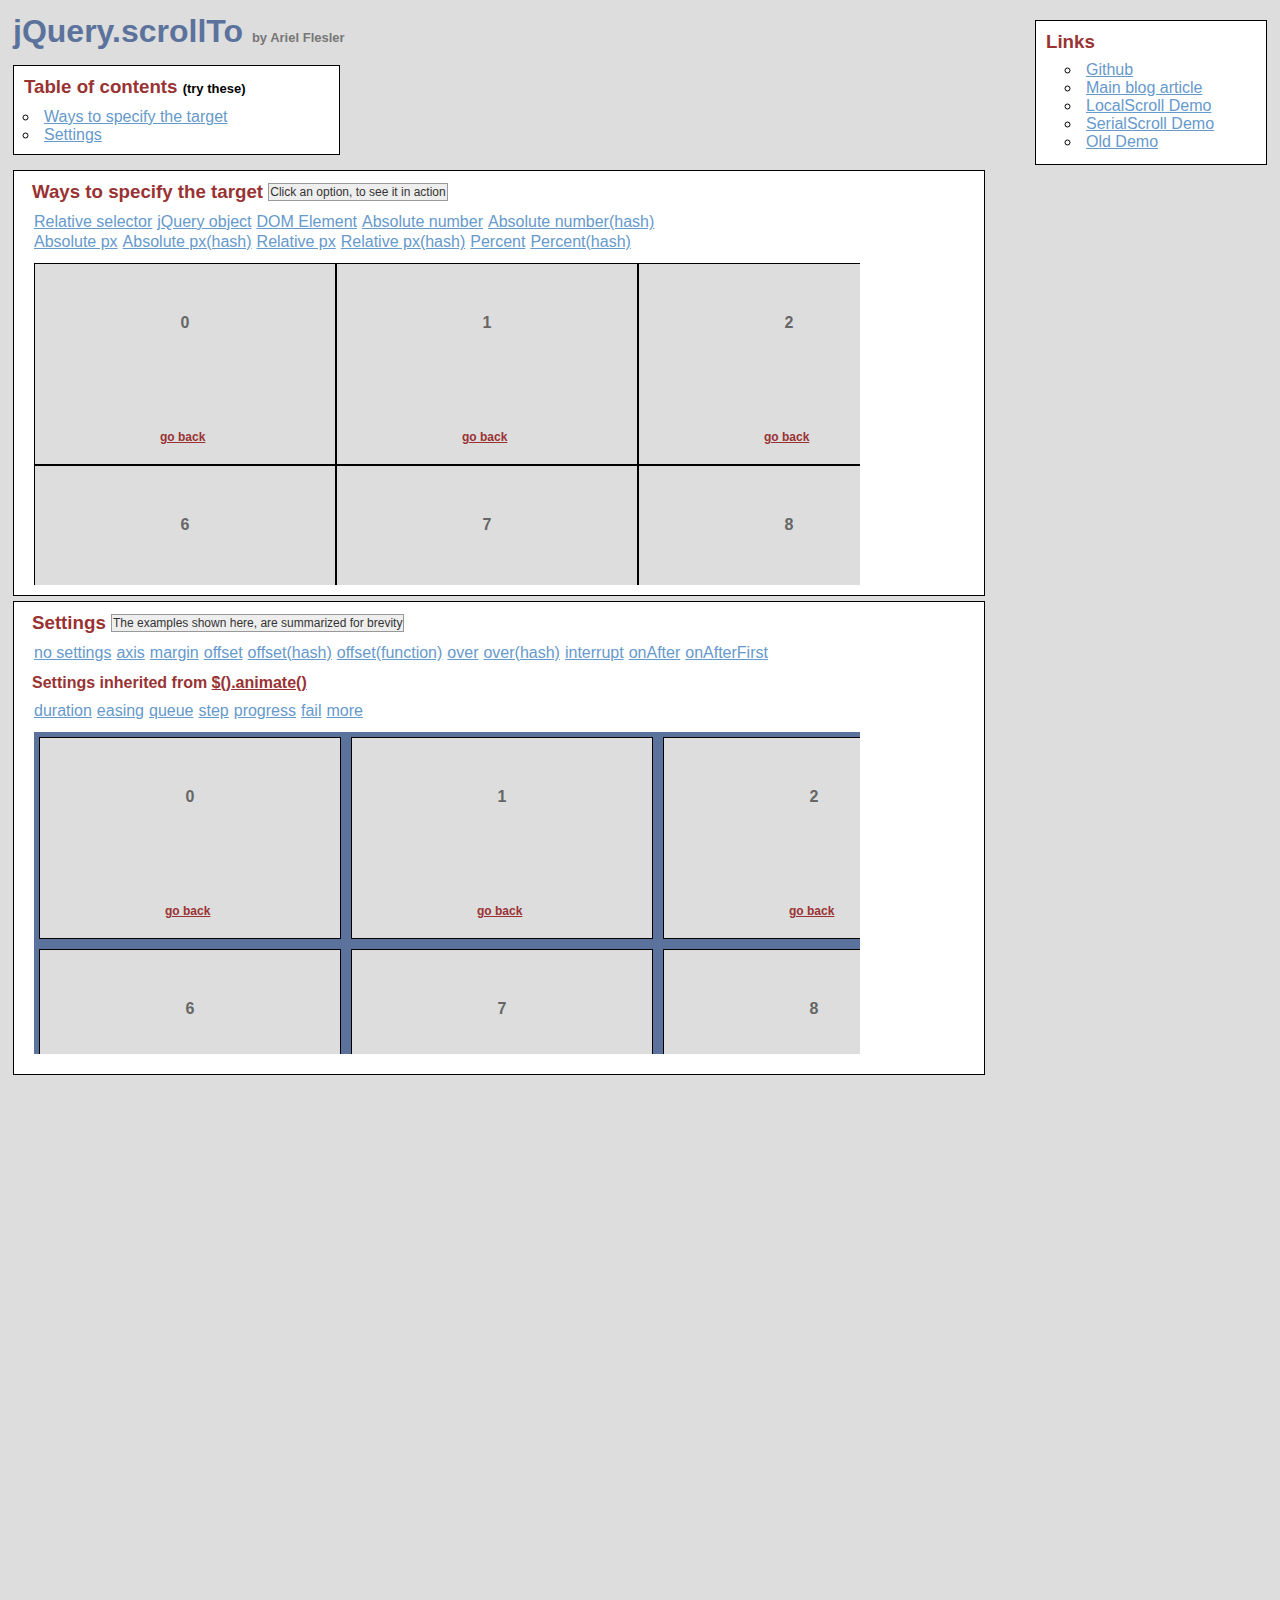
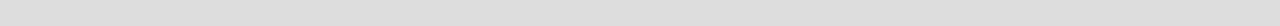
<file: static/plugins/jquery-scrollTo/demo/index.html>
<!DOCTYPE html PUBLIC "-//W3C//DTD XHTML 1.0 Transitional//EN" "http://www.w3.org/TR/xhtml1/DTD/xhtml1-transitional.dtd">
<html xmlns="http://www.w3.org/1999/xhtml">
<head>
	<meta http-equiv="Content-Type" content="text/html; charset=iso-8859-1" />
	<title>jQuery.scrollTo</title>
	<meta name="keywords" content="javascript, jquery, plugins, scroll, scrollTo, smooth, animation, to, effect, ariel, flesler, window, overflow, element, navigation, customizable" />
	<meta name="description" content="Demo of jQuery.scrollTo. Lightweight, cross-browser and highly customizable animated scrolling with jQuery, made by Ariel Flesler." />
	<meta name="robots" content="index,follow" />
	<link type="text/css" rel="stylesheet" href="css/style.css" />
	<script type="text/javascript" src="https://ajax.googleapis.com/ajax/libs/jquery/1.8.0/jquery.min.js"></script>
	<script type="text/javascript" src="../jquery.scrollTo.min.js"></script>
	<script type="text/javascript">
		jQuery(function( $ ){
			/**
			 * Demo binding and preparation, no need to read this part
			 */
				//borrowed from jQuery easing plugin
				//http://gsgd.co.uk/sandbox/jquery.easing.php
				$.easing.elasout = function(x, t, b, c, d) {
					var s=1.70158;var p=0;var a=c;
					if (t==0) return b;  if ((t/=d)==1) return b+c;  if (!p) p=d*.3;
					if (a < Math.abs(c)) { a=c; var s=p/4; }
					else var s = p/(2*Math.PI) * Math.asin (c/a);
					return a*Math.pow(2,-10*t) * Math.sin( (t*d-s)*(2*Math.PI)/p ) + c + b;
				};
				$('a.back').click(function() {
					$(this).parents('div.pane').scrollTo(0, 800, { queue:true });
					$(this).parents('div.section').find('span.message').text( this.title);
					return false;
				});
				//just for the example, to stop the click on the links.
				$('ul.links').click(function(e){
					var link = e.target;
					if (link.target === '_blank') {
						return;
					}
					e.preventDefault();
					link.blur();
					if (link.title) {
						$(this).parent().find('span.message').text(link.title);
					}
				});
			
			// This one is important, many browsers don't reset scroll on refreshes
			// Reset all scrollable panes to (0,0)
			$('div.pane').scrollTo(0);
			// Reset the screen to (0,0)
			$.scrollTo(0);
			
			// TOC, shows how to scroll the whole window
			$('#toc a').click(function() {//$.scrollTo works EXACTLY the same way, but scrolls the whole screen
				$.scrollTo(this.hash, 1500, { easing:'elasout' });
				$(this.hash).find('span.message').text(this.title);
				return false;
			});
			
			// Target examples bindings
			var $target = $('#pane-target');
			$('#target-examples a').click(function() {
				$target.stop(true);
			});

			$('#relative-selector').click(function() {
				$target.scrollTo('li:eq(7)', 800);
			});
			$('#jquery-object').click(function() {
				$target.scrollTo($('#pane-target li:eq(14)') , 800);
			});
			$('#dom-element').click(function() {
				$target.scrollTo(document.getElementById('twenty'), 800);
			});
			$('#absolute-number').click(function() {
				$target.scrollTo(150, 800);
			});
			$('#absolute-number-hash').click(function() {
				$target.scrollTo({ top:800, left:700}, 800);
			});
			$('#absolute-px').click(function() {
				$target.scrollTo('520px', 800);
			});
			$('#absolute-px-hash').click(function() {
				$target.scrollTo({top:'110px', left:'290px'}, 800);
			});
			$('#relative-px').click(function() {
				$target.scrollTo('+=100', 500);
			});
			$('#relative-px-hash').click(function() {				
				$target.scrollTo({top:'-=100px', left:'+=100'}, 500);
			});
			$('#percentage-px').click(function() {				
				$target.scrollTo('50%', 800);
			});
			$('#percentage-px-hash').click(function() {				
				$target.scrollTo({top:'50%', left:'20%'}, 800);
			});
			
			// Settings examples bindings, they will all scroll to the same place, with different settings
			var $settings = $('#pane-settings');
			$('#settings-examples a').click(function() {
				// before each animation, reset to (0,0), skip this.
				$settings.stop(true).scrollTo(0);
			});
			
			$('#settings-no').click(function() {
				$settings.scrollTo('li:eq(15)', 1000);
			});
			$('#settings-axis').click(function() {// only scroll horizontally
				$settings.scrollTo('li:eq(15)', 1000, { axis:'x' });
			});
			$('#settings-duration').click(function() {// it's the same as specifying it in the 2nd argument
				$settings.scrollTo('li:eq(15)', { duration: 3000 });
			});
			$('#settings-easing').click(function() {
				$settings.scrollTo('li:eq(15)', 2500, { easing:'elasout' });
			});
			$('#settings-margin').click(function() {//scroll to the "outer" position of the element
				$settings.scrollTo('li:eq(15)', 1000, { margin:true });
			});
			$('#settings-offset').click(function() {//same as { top:-50, left:-50 }
				$settings.scrollTo('li:eq(15)', 1000, { offset:-50 });
			});
			$('#settings-offset-hash').click(function() {
				$settings.scrollTo('li:eq(15)', 1000, { offset:{ top:-5, left:-30 } });
			});
			$('#settings-offset-function').click(function() {
				$settings.scrollTo('li:eq(15)', 1000, {offset: function() { return {top:-30, left:-5}; }});
			});
			$('#settings-over').click(function() {//same as { top:-50, left:-50 }
				$settings.scrollTo('li:eq(15)', 1000, { over:0.5 });
			});
			$('#settings-over-hash').click(function() {
				$settings.scrollTo('li:eq(15)', 1000, { over:{ top:0.2, left:-0.5 } });
			});
			$('#settings-interrupt').click(function() {
				$settings.scrollTo('li:eq(15)', 10000, { interrupt:true });
			});
			$('#settings-queue').click(function() {//in this case, having 'axis' as 'xy' or 'yx' matters.
				$settings.scrollTo('li:eq(15)', 2000, { queue:true });
			});
			$('#settings-onAfter').click(function() {
				$settings.scrollTo('li:eq(15)', 2000, { 
					onAfter:function() {
						$('#settings-message').text('Got there!');
					}
				});
			});
			$('#settings-onAfterFirst').click(function() {//onAfterFirst exists only when queuing
				$settings.scrollTo('li:eq(15)', 1600, { 
					queue:true,
					onAfterFirst:function() {
						$('#settings-message').text('Got there horizontally!');
					},
					onAfter:function() {
						$('#settings-message').text('Got there vertically!');
					}
				});
			});
			$('#settings-step').click(function() {
				$settings.scrollTo('li:eq(15)', 2000, {step:function(now) {
					$('#settings-message').text(now.toFixed(2));
				}});
			});
			$('#settings-progress').click(function() {
				$settings.scrollTo('li:eq(15)', 2000, {progress:function(_, now) {
					$('#settings-message').text(Math.round(now*100) + '%');
				}});
			});
			$('#settings-fail').click(function() {
				$settings.scrollTo('li:eq(15)', 10000, {interrupt:true, fail:function() {
					$('#settings-message').text('Scroll interrupted!');
				}});
			});
		});
	</script>
</head>
<body>
	<h1>jQuery.scrollTo&nbsp;<strong>by Ariel Flesler</strong></h1>
	
	<div id="toc" class="part">
		<h3>Table of contents&nbsp;<strong>(try these)</strong></h3>
		<ul>
			<li><a title="$.scrollTo('#target-examples', 800, {easing:'elasout'});" href="#target-examples">Ways to specify the target</a></li>
			<li><a title="$.scrollTo('#settings-examples', 800, {easing:'elasout'});" href="#settings-examples">Settings</a></li>
		</ul>
	</div>
	
	<div id="links" class="part">
		<h3>Links</h3>
		<ul>
			<li><a target="_blank" href="https://github.com/flesler/jquery.scrollTo">Github</a></li>
			<li><a target="_blank" href="http://flesler.blogspot.com/2007/10/jqueryscrollto.html">Main blog article</a></li>
			<li><a target="_blank" href="http://demos.flesler.com/jquery/localScroll/">LocalScroll Demo</a></li>
			<li><a target="_blank" href="http://demos.flesler.com/jquery/serialScroll/">SerialScroll Demo</a></li>
			<li><a target="_blank" href="index.old.html">Old Demo</a></li>
		</ul>
	</div>
	<div id="target-examples" class="section part">
		<h3>Ways to specify the target&nbsp;<span id="target-message" class="message">Click an option, to see it in action</span></h3>
		<ul class="links">
			<li><a title="$(...).scrollTo('li:eq(7)', 800);" id="relative-selector" href="#">Relative selector</a></li>
			<li><a title="$(...).scrollTo($('div li:eq(14)'), 800);" id="jquery-object" href="#">jQuery object</a></li>
			<li><a title="$(...).scrollTo(document.getElementById('twenty'), 800);" id="dom-element" href="#">DOM Element</a></li>
			<li><a title="$(...).scrollTo(150, 800);" id="absolute-number" href="#">Absolute number</a></li>
			<li><a title="$(...).scrollTo({ top:800, left:700}, 800);" id="absolute-number-hash" href="#">Absolute number(hash)</a></li>
		</ul>
		<ul class="links">
			<li><a title="$(...).scrollTo('520px', 800);" id="absolute-px" href="#">Absolute px</a></li>
			<li><a title="$(...).scrollTo({top:'110px', left:'290px'}, 800);" id="absolute-px-hash" href="#">Absolute px(hash)</a></li>
			<li><a title="$(...).scrollTo('+=100px', 800);" id="relative-px" href="#">Relative px</a></li>
			<li><a title="$(...).scrollTo({top:'-=100px', left:'+=100'}, 800);" id="relative-px-hash" href="#">Relative px(hash)</a></li>
			<li><a title="$(...).scrollTo('50%', 800);" id="percentage-px" href="#">Percent</a></li>
			<li><a title="$(...).scrollTo({top:'50%', left:'20%'}, 800);" id="percentage-px-hash" href="#">Percent(hash)</a></li>
		</ul>
		<div id="pane-target" class="pane">
			<ul class="elements" style="height:1011px; width:1820px;">
				<li><p>0</p><a href="#" title="$(...).scrollTo(0, 800, {queue:true});" class="back">go back</a></li><li><p>1</p><a href="#" title="$(...).scrollTo(0, 800, {queue:true});" class="back">go back</a></li><li><p>2</p><a href="#" title="$(...).scrollTo(0, 800, {queue:true});" class="back">go back</a></li><li><p>3</p><a href="#" title="$(...).scrollTo(0, 800, {queue:true});" class="back">go back</a></li><li><p>4</p><a href="#" title="$(...).scrollTo(0, 800, {queue:true});" class="back">go back</a></li><li><p>5</p><a href="#" title="$(...).scrollTo(0, 800, {queue:true});" class="back">go back</a></li><li><p>6</p><a href="#" title="$(...).scrollTo(0, 800, {queue:true});" class="back">go back</a></li><li><p>7</p><a href="#" title="$(...).scrollTo(0, 800, {queue:true});" class="back">go back</a></li><li><p>8</p><a href="#" title="$(...).scrollTo(0, 800, {queue:true});" class="back">go back</a></li><li><p>9</p><a href="#" title="$(...).scrollTo(0, 800, {queue:true});" class="back">go back</a></li><li><p>10</p><a href="#" title="$(...).scrollTo(0, 800, {queue:true});" class="back">go back</a></li><li><p>11</p><a href="#" title="$(...).scrollTo(0, 800, {queue:true});" class="back">go back</a></li><li><p>12</p><a href="#" title="$(...).scrollTo(0, 800, {queue:true});" class="back">go back</a></li><li><p>13</p><a href="#" title="$(...).scrollTo(0, 800, {queue:true});" class="back">go back</a></li><li><p>14</p><a href="#" title="$(...).scrollTo(0, 800, {queue:true});" class="back">go back</a></li><li><p>15</p><a href="#" title="$(...).scrollTo(0, 800, {queue:true});" class="back">go back</a></li><li><p>16</p><a href="#" title="$(...).scrollTo(0, 800, {queue:true});" class="back">go back</a></li><li><p>17</p><a href="#" title="$(...).scrollTo(0, 800, {queue:true});" class="back">go back</a></li><li><p>18</p><a href="#" title="$(...).scrollTo(0, 800, {queue:true});" class="back">go back</a></li><li><p>19</p><a href="#" title="$(...).scrollTo(0, 800, {queue:true});" class="back">go back</a></li><li id="twenty"><p>20</p><a href="#" title="$(...).scrollTo(0, 800, {queue:true});" class="back">go back</a></li><li><p>21</p><a href="#" title="$(...).scrollTo(0, 800, {queue:true});" class="back">go back</a></li><li><p>22</p><a href="#" title="$(...).scrollTo(0, 800, {queue:true});" class="back">go back</a></li><li><p>23</p><a href="#" title="$(...).scrollTo(0, 800, {queue:true});" class="back">go back</a></li><li><p>24</p><a href="#" title="$(...).scrollTo(0, 800, {queue:true});" class="back">go back</a></li><li><p>25</p><a href="#" title="$(...).scrollTo(0, 800, {queue:true});" class="back">go back</a></li><li><p>26</p><a href="#" title="$(...).scrollTo(0, 800, {queue:true});" class="back">go back</a></li><li><p>27</p><a href="#" title="$(...).scrollTo(0, 800, {queue:true});" class="back">go back</a></li><li><p>28</p><a href="#" title="$(...).scrollTo(0, 800, {queue:true});" class="back">go back</a></li><li><p>29</p><a href="#" title="$(...).scrollTo(0, 800, {queue:true});" class="back">go back</a></li>
			</ul>
		</div>
	</div>
	<div id="settings-examples" class="section part">
		<h3>Settings&nbsp;<span id="settings-message" class="message">The examples shown here, are summarized for brevity</span></h3>
		<ul class="links">
			<li><a title="$(...).scrollTo('li:eq(15)', 1000);" id="settings-no" href="#">no settings</a></li>
			<li><a title="$(...).scrollTo('li:eq(15)', 1000, {axis:'x'});//only scroll on this axis (can be x, y, xy or yx)" id="settings-axis" href="#">axis</a></li>
			<li><a title="$(...).scrollTo('li:eq(15)', 1000, {margin:true});//deduct the margin and border from the final position" id="settings-margin" href="#">margin</a></li>
			<li><a title="$(...).scrollTo('li:eq(15)', 1000, {offset:-50});//add or deduct from the final position" id="settings-offset" href="#">offset</a></li>
			<li><a title="$(...).scrollTo('li:eq(15)', 1000, {offset: {top:-5, left:-30} });" id="settings-offset-hash" href="#">offset(hash)</a></li>
			<li><a title="$(...).scrollTo('li:eq(15)', 1000, {offset: function() { return {top:-30, left:-5}; }});" id="settings-offset-function" href="#">offset(function)</a></li>
			<li><a title="$(...).scrollTo('li:eq(15)', 1000, {over:0.5});//add or deduct a fraction of its height/width" id="settings-over" href="#">over</a></li>
			<li><a title="$(...).scrollTo('li:eq(15)', 1000, {over:{top:0.2, left:-0.5});" id="settings-over-hash" href="#">over(hash)</a></li>
			<li><a title="Scroll manually to interrupt the animation" id="settings-interrupt" href="#">interrupt</a></li>
			<li><a title="$(...).scrollTo('li:eq(15)', 1600, {onAfter:function() { } });//called after the scrolling ends" id="settings-onAfter" href="#">onAfter</a></li>
			<li><a title="$(...).scrollTo('li:eq(15)', 1600, {queue:true, onAfterFirst:function() { } });//called after the first axis scrolled" id="settings-onAfterFirst" href="#">onAfterFirst</a></li>
		</ul>
		<h4>Settings inherited from <a href="http://api.jquery.com/animate/#animate-properties-options" target="_blank">$().animate()</a></h4>
		<ul class="links">
			<li><a title="$(...).scrollTo('li:eq(15)', {duration:3000});//another way of calling the plugin" id="settings-duration" href="#">duration</a></li>
			<li><a title="$(...).scrollTo('li:eq(15)', 2500, {easing:'elasout'});//specify an easing equation" id="settings-easing" href="#">easing</a></li>
			<li><a title="$(...).scrollTo('li:eq(15)', 1600, {queue:true});//scroll one axis, then the other" id="settings-queue" href="#">queue</a></li>
			<li><a title="$(...).scrollTo('li:eq(15)', 2500, {step:function() { }'});//specify a step function" id="settings-step" href="#">step</a></li>
			<li><a title="$(...).scrollTo('li:eq(15)', 2500, {progress:function() { }'});//specify a progress function" id="settings-progress" href="#">progress</a></li>
			<li><a title="Scroll manually to interrupt and trigger the callback" id="settings-fail" href="#">fail</a></li>
			<li><a href="http://api.jquery.com/animate/#animate-properties-options" target="_blank">more</a></li>
		</ul>
		<div id="pane-settings" class="pane">
			<ul class="elements" style="height:1062px;width:1877px;">
				<li><p>0</p><a href="#" title="$(...).scrollTo(0, 800, {queue:true});" class="back">go back</a></li><li><p>1</p><a href="#" title="$(...).scrollTo(0, 800, {queue:true});" class="back">go back</a></li><li><p>2</p><a href="#" title="$(...).scrollTo(0, 800, {queue:true});" class="back">go back</a></li><li><p>3</p><a href="#" title="$(...).scrollTo(0, 800, {queue:true});" class="back">go back</a></li><li><p>4</p><a href="#" title="$(...).scrollTo(0, 800, {queue:true});" class="back">go back</a></li><li><p>5</p><a href="#" title="$(...).scrollTo(0, 800, {queue:true});" class="back">go back</a></li><li><p>6</p><a href="#" title="$(...).scrollTo(0, 800, {queue:true});" class="back">go back</a></li><li><p>7</p><a href="#" title="$(...).scrollTo(0, 800, {queue:true});" class="back">go back</a></li><li><p>8</p><a href="#" title="$(...).scrollTo(0, 800, {queue:true});" class="back">go back</a></li><li><p>9</p><a href="#" title="$(...).scrollTo(0, 800, {queue:true});" class="back">go back</a></li><li><p>10</p><a href="#" title="$(...).scrollTo(0, 800, {queue:true});" class="back">go back</a></li><li><p>11</p><a href="#" title="$(...).scrollTo(0, 800, {queue:true});" class="back">go back</a></li><li><p>12</p><a href="#" title="$(...).scrollTo(0, 800, {queue:true});" class="back">go back</a></li><li><p>13</p><a href="#" title="$(...).scrollTo(0, 800, {queue:true});" class="back">go back</a></li><li><p>14</p><a href="#" title="$(...).scrollTo(0, 800, {queue:true});" class="back">go back</a></li><li><p>15</p><a href="#" title="$(...).scrollTo(0, 800, {queue:true});" class="back">go back</a></li><li><p>16</p><a href="#" title="$(...).scrollTo(0, 800, {queue:true});" class="back">go back</a></li><li><p>17</p><a href="#" title="$(...).scrollTo(0, 800, {queue:true});" class="back">go back</a></li><li><p>18</p><a href="#" title="$(...).scrollTo(0, 800, {queue:true});" class="back">go back</a></li><li><p>19</p><a href="#" title="$(...).scrollTo(0, 800, {queue:true});" class="back">go back</a></li><li><p>20</p><a href="#" title="$(...).scrollTo(0, 800, {queue:true});" class="back">go back</a></li><li><p>21</p><a href="#" title="$(...).scrollTo(0, 800, {queue:true});" class="back">go back</a></li><li><p>22</p><a href="#" title="$(...).scrollTo(0, 800, {queue:true});" class="back">go back</a></li><li><p>23</p><a href="#" title="$(...).scrollTo(0, 800, {queue:true});" class="back">go back</a></li><li><p>24</p><a href="#" title="$(...).scrollTo(0, 800, {queue:true});" class="back">go back</a></li><li><p>25</p><a href="#" title="$(...).scrollTo(0, 800, {queue:true});" class="back">go back</a></li><li><p>26</p><a href="#" title="$(...).scrollTo(0, 800, {queue:true});" class="back">go back</a></li><li><p>27</p><a href="#" title="$(...).scrollTo(0, 800, {queue:true});" class="back">go back</a></li><li><p>28</p><a href="#" title="$(...).scrollTo(0, 800, {queue:true});" class="back">go back</a></li><li><p>29</p><a href="#" title="$(...).scrollTo(0, 800, {queue:true});" class="back">go back</a></li>
			</ul>
		</div>
	</div>
</body>
</html>
</file>
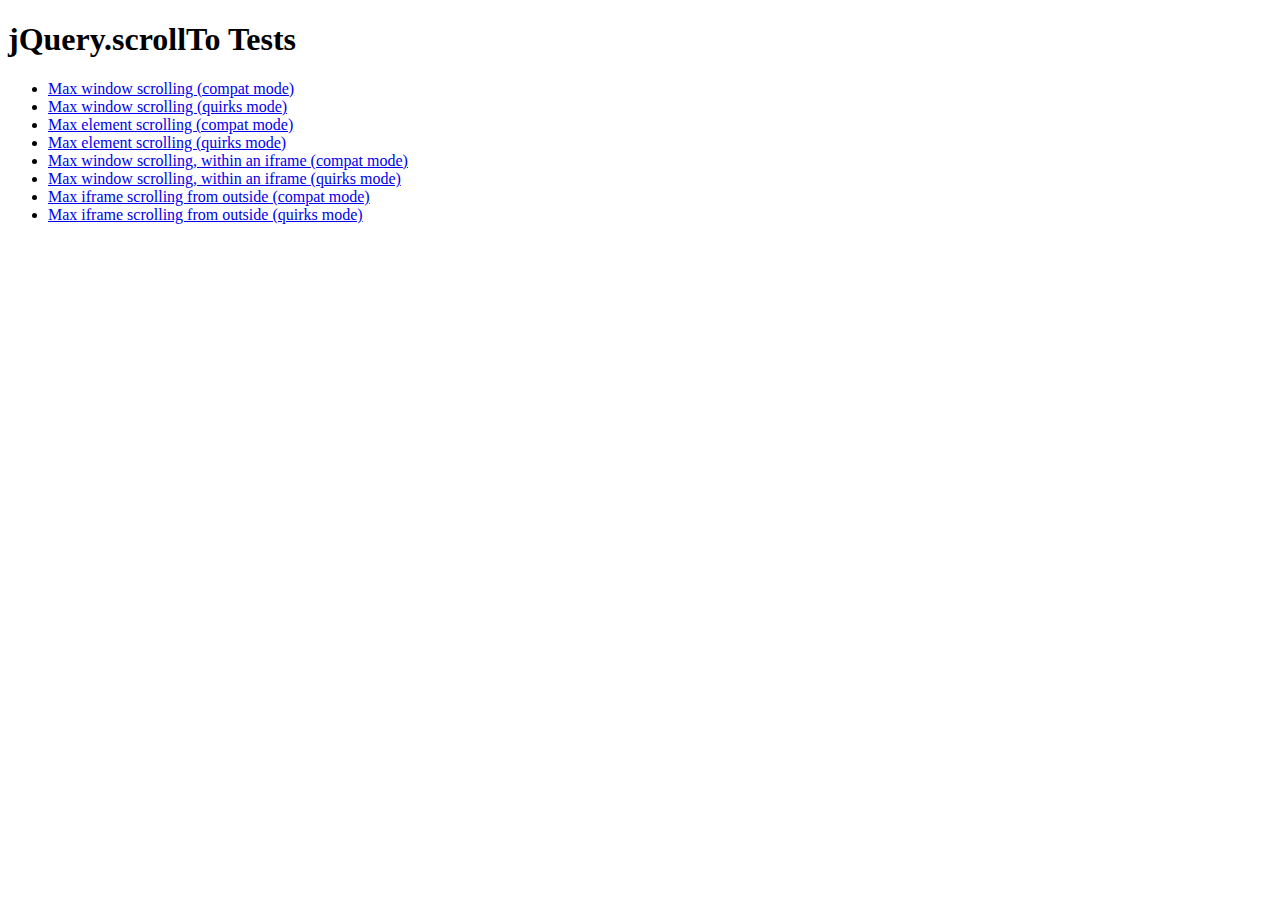
<file: static/plugins/jquery-scrollTo/tests/index.html>
<!DOCTYPE html PUBLIC "-//W3C//DTD XHTML 1.0 Transitional//EN" "http://www.w3.org/TR/xhtml1/DTD/xhtml1-transitional.dtd">
<html xmlns="http://www.w3.org/1999/xhtml">
<head>
	<meta http-equiv="Content-Type" content="text/html; charset=iso-8859-1" />
	<title>jQuery.scrollTo Tests</title>
	<meta name="keywords" content="javascript, jquery, plugins, scroll, scrollTo, smooth, animation, to, effect, ariel, flesler, window, overflow, element, navigation, customizable" />
	<meta name="description" content="Tests for jQuery ScrollTo. Made by Ariel Flesler." />
	<meta name="robots" content="index,follow" />
</head>
<body>
	<h1>jQuery.scrollTo Tests</h1>
	
	<ul>
		<li><a href="WinMaxY-compat.html">Max window scrolling (compat mode)</a></li>
		<li><a href="WinMaxY-quirks.html">Max window scrolling (quirks mode)</a></li>
		<li><a href="ElemMaxY-compat.html">Max element scrolling (compat mode)</a></li>
		<li><a href="ElemMaxY-quirks.html">Max element scrolling (quirks mode)</a></li>
		<li><a href="WinMaxY-with-iframe-compat.html">Max window scrolling, within an iframe (compat mode)</a></li>
		<li><a href="WinMaxY-with-iframe-quirks.html">Max window scrolling, within an iframe (quirks mode)</a></li>
		<li><a href="WinMaxY-to-iframe-compat.html">Max iframe scrolling from outside (compat mode)</a></li>
		<li><a href="WinMaxY-to-iframe-quirks.html">Max iframe scrolling from outside (quirks mode)</a></li>
	</ul>
</body>
</html>
</file>
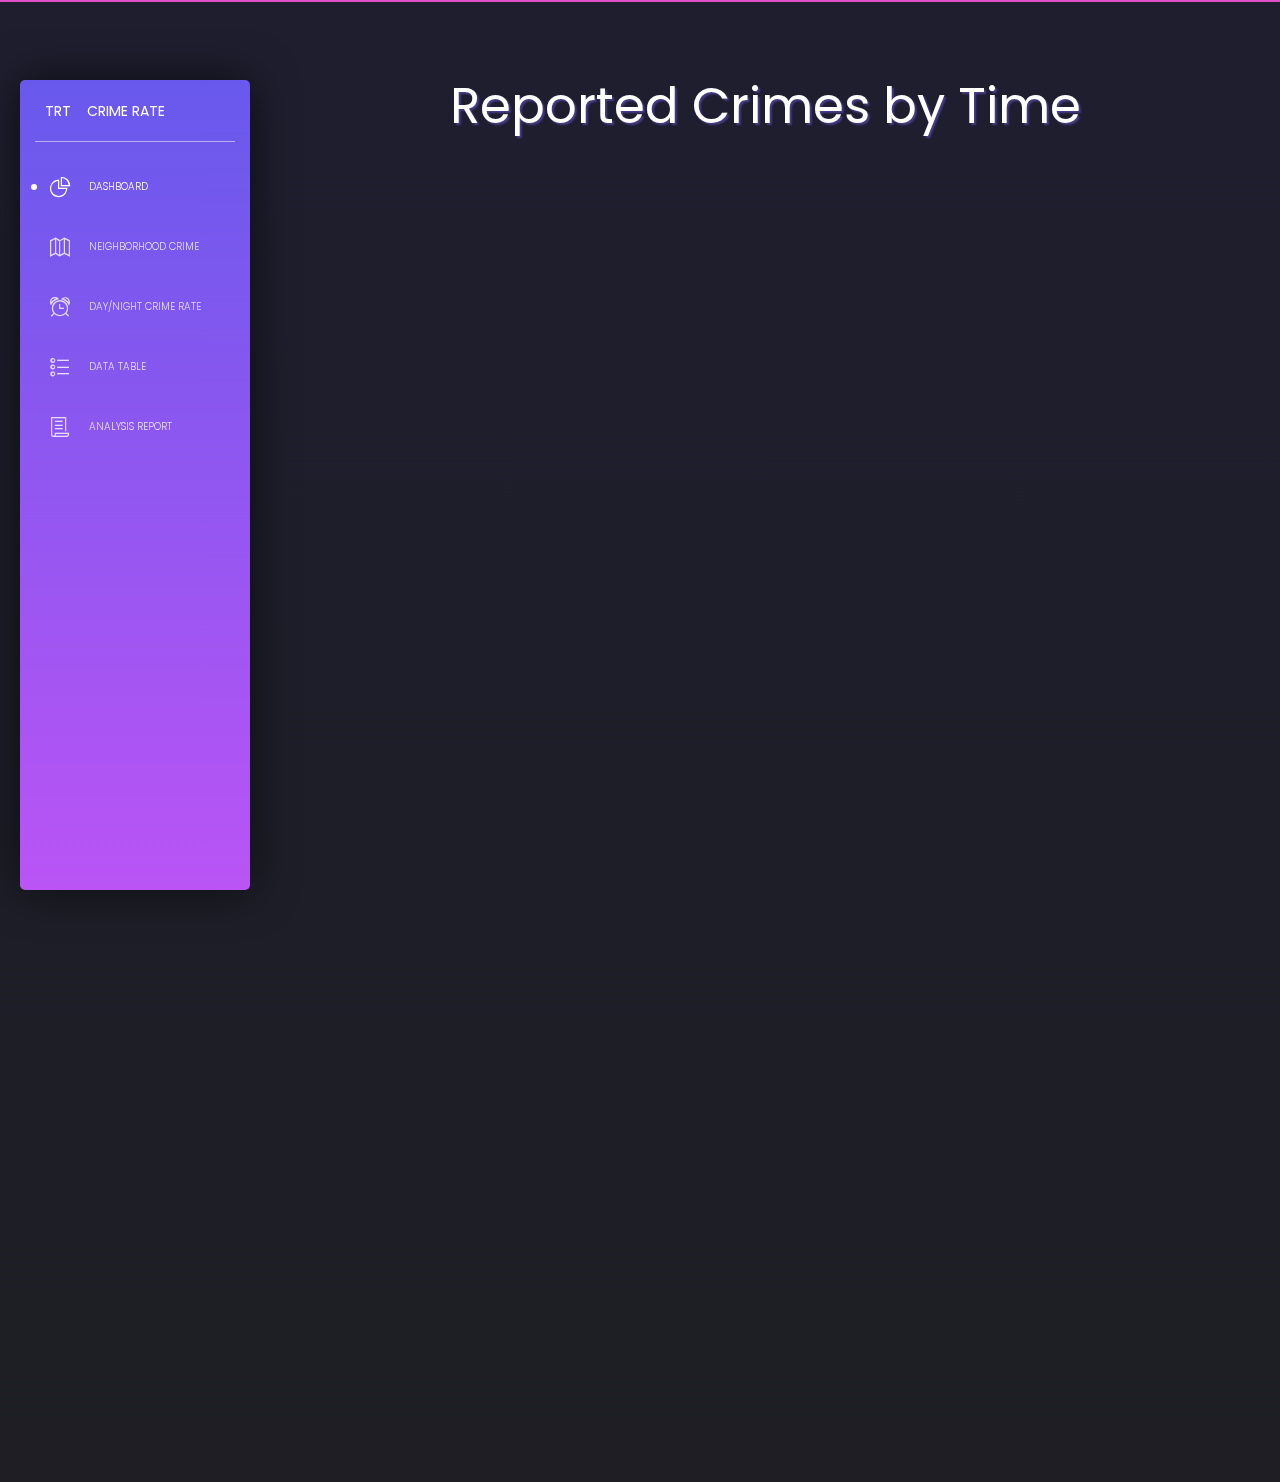
<file: templates/day_and_night.html>
<!DOCTYPE html>
<html lang="en">

<head>
  <meta charset="utf-8" />
  <meta name="viewport" content="width=device-width, initial-scale=1, shrink-to-fit=no">
  <title>
    Major Crimes by Time
  </title>
  <!--     Fonts and icons     -->
  <link href="https://fonts.googleapis.com/css?family=Poppins:200,300,400,600,700,800" rel="stylesheet" />
  <link href="https://use.fontawesome.com/releases/v5.0.6/css/all.css" rel="stylesheet">
  <!-- Nucleo Icons -->
  <link href="../static/css/nucleo-icons.css" rel="stylesheet" />
  <!-- CSS Files -->
  <link href="../static/css/style.css" rel="stylesheet" />

</head>

<body class="">

  <div class="wrapper">
    <div class="sidebar">
      <div class="sidebar-wrapper">
        <div class="logo">
          <a href="javascript:void(0)" class="simple-text logo-mini">
            TRT
          </a>
          <a href="javascript:void(0)" class="simple-text logo-normal">
            Crime Rate
          </a>
        </div>
        <ul class="nav">
          <li class="active ">
            <a href="../index.html">
              <i class="tim-icons icon-chart-pie-36"></i>
              <p>Dashboard</p>
            </a>
          </li>
          <li>
            <a href="./neighborhood.html">
              <i class="tim-icons icon-map-big"></i>
              <p>Neighborhood Crime</p>
            </a>
          </li>
          <li>
            <a href="./day_and_night.html">
              <i class="tim-icons icon-time-alarm"></i>
              <p>Day/Night Crime Rate</p>
            </a>
          </li>
          <li>
            <a href="./table.html">
              <i class="tim-icons icon-bullet-list-67"></i>
              <p>Data Table</p>
            </a>
          </li>
          <li>
            <a href="./report.html">
              <i class="tim-icons icon-paper"></i>
              <p>Analysis Report</p>
            </a>
          </li>
        </ul>
      </div>
    </div>
    <div class="main-panel">

      
      <div class="content">
        <div class = "header">
          <h1 style="color: white; text-align: center; text-shadow: 2px 2px 2px DarkSlateBlue; font-size: 50px">Reported Crimes by Time</h1>
        </div>
        <div class="row">  
            <iframe width="100%" height="1200" src="https://app.powerbi.com/reportEmbed?reportId=94b0bf71-bc0a-45f0-baae-c19c6ac07afb&autoAuth=true&ctid=0f8c5561-75cb-4080-9722-bc1f6a04358f&config=eyJjbHVzdGVyVXJsIjoiaHR0cHM6Ly93YWJpLWNhbmFkYS1jZW50cmFsLWItcHJpbWFyeS1yZWRpcmVjdC5hbmFseXNpcy53aW5kb3dzLm5ldC8ifQ%3D%3D&filterPaneEnabled=false" frameborder="0" allowFullScreen="true"></iframe>        </div>
        <br>  
      </div>
      <footer class="footer">

      </footer>
    </div>
  </div>
  
  <script>
    
    $(document).ready(function() {
      $().ready(function() {
        $sidebar = $('.sidebar');
        $navbar = $('.navbar');
        $main_panel = $('.main-panel');

        $full_page = $('.full-page');

        $sidebar_responsive = $('body > .navbar-collapse');
        sidebar_mini_active = true;
        white_color = false;

        window_width = $(window).width();

        fixed_plugin_open = $('.sidebar .sidebar-wrapper .nav li.active a p').html();

        $('.switch-sidebar-mini input').on("switchChange.bootstrapSwitch", function() {
          var $btn = $(this);

          if (sidebar_mini_active == true) {
            $('body').removeClass('sidebar-mini');
            sidebar_mini_active = false;
            blackDashboard.showSidebarMessage('Sidebar mini deactivated...');
          } else {
            $('body').addClass('sidebar-mini');
            sidebar_mini_active = true;
            blackDashboard.showSidebarMessage('Sidebar mini activated...');
          }
        });  


      });
    });
  </script>
  <script>
    $(document).ready(function() {
      // Javascript method's body can be found in assets/js/demos.js
      demo.initDashboardPageCharts();

    });
  </script>
  <script src="https://cdn.trackjs.com/agent/v3/latest/t.js"></script>

</body>

</html>
</file>
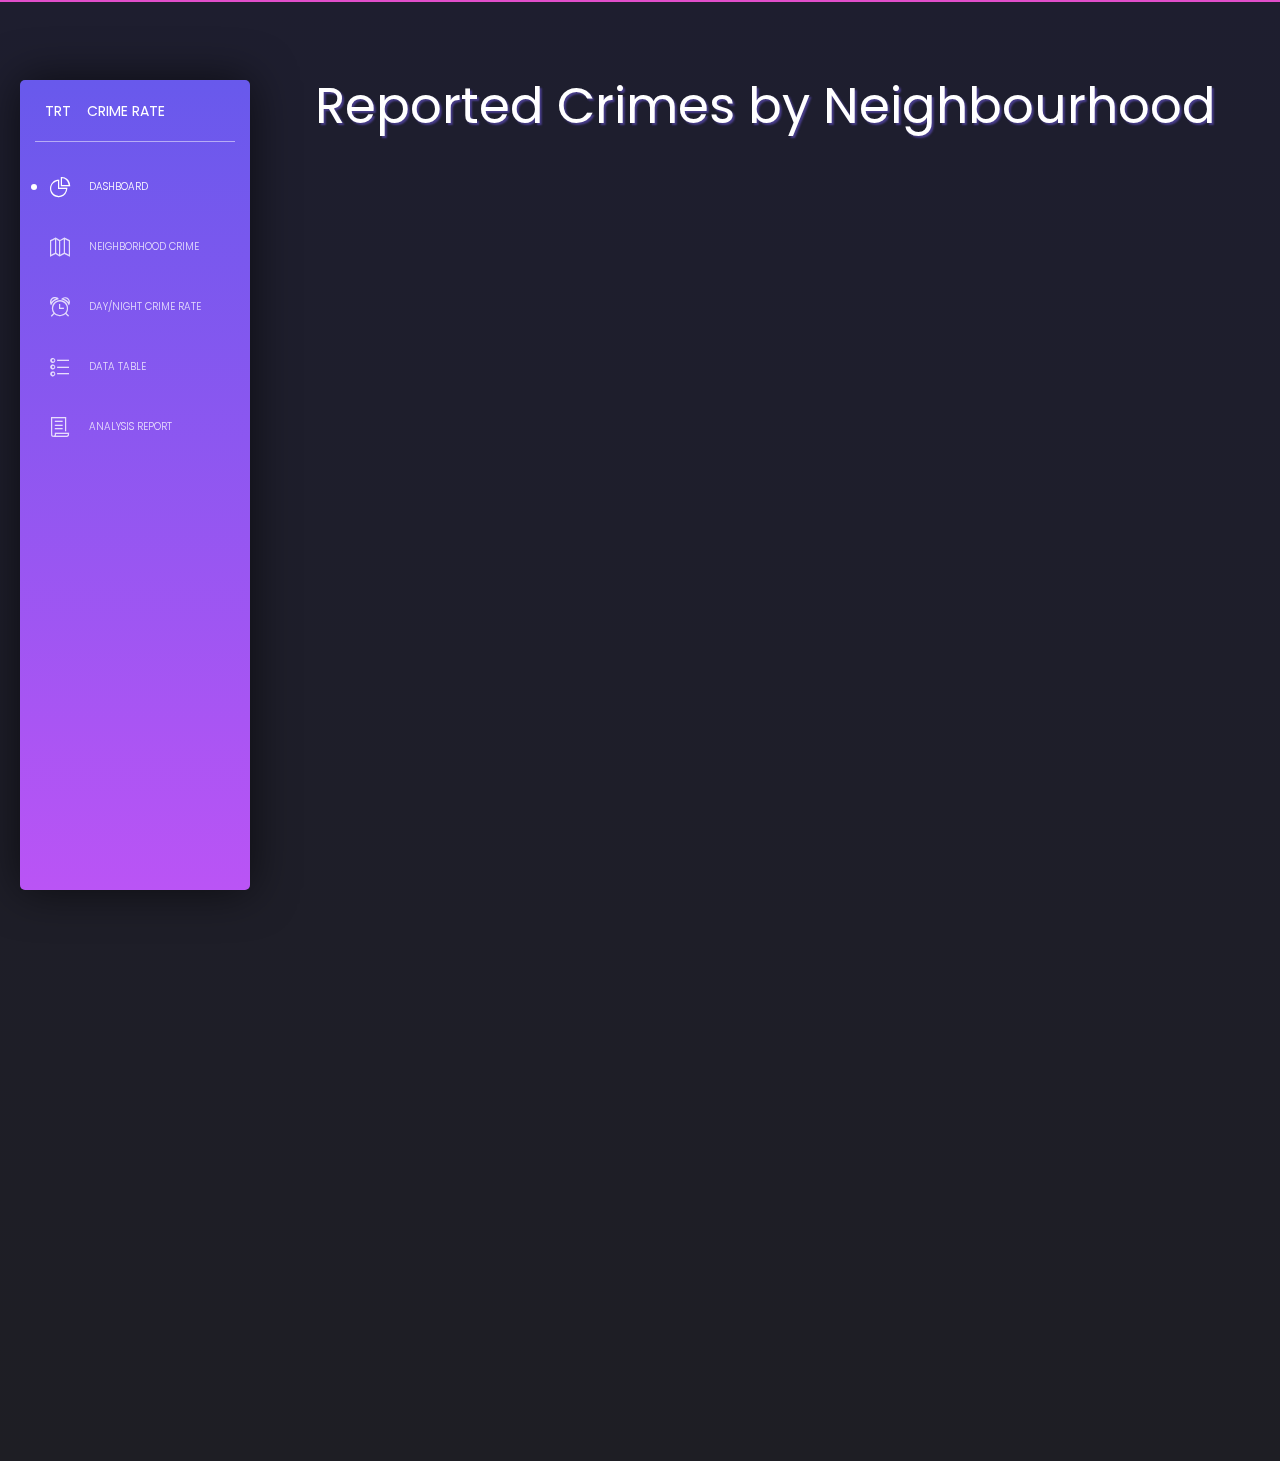
<file: templates/neighborhood.html>
<!DOCTYPE html>
<html lang="en">

<head>
  <meta charset="utf-8" />
  <meta name="viewport" content="width=device-width, initial-scale=1, shrink-to-fit=no">
  <title>
    Major Crimes by Neighborhoods
  </title>
  <!--     Fonts and icons     -->
  <link href="https://fonts.googleapis.com/css?family=Poppins:200,300,400,600,700,800" rel="stylesheet" />
  <link href="https://use.fontawesome.com/releases/v5.0.6/css/all.css" rel="stylesheet">
  <!-- Nucleo Icons -->
  <link href="../static/css/nucleo-icons.css" rel="stylesheet" />
  <!-- CSS Files -->
  <link href="../static/css/style.css" rel="stylesheet" />

</head>

<body class="">

  <div class="wrapper">
    <div class="sidebar">
      <div class="sidebar-wrapper">
        <div class="logo">
          <a href="javascript:void(0)" class="simple-text logo-mini">
            TRT
          </a>
          <a href="javascript:void(0)" class="simple-text logo-normal">
            Crime Rate
          </a>
        </div>
        <ul class="nav">
          <li class="active ">
            <a href="../index.html">
              <i class="tim-icons icon-chart-pie-36"></i>
              <p>Dashboard</p>
            </a>
          </li>
          <li>
            <a href="./neighborhood.html">
              <i class="tim-icons icon-map-big"></i>
              <p>Neighborhood Crime</p>
            </a>
          </li>
          <li>
            <a href="./day_and_night.html">
              <i class="tim-icons icon-time-alarm"></i>
              <p>Day/Night Crime Rate</p>
            </a>
          </li>
          <li>
            <a href="./table.html">
              <i class="tim-icons icon-bullet-list-67"></i>
              <p>Data Table</p>
            </a>
          </li>
          <li>
            <a href="./report.html">
              <i class="tim-icons icon-paper"></i>
              <p>Analysis Report</p>
            </a>
          </li>
        </ul>
      </div>
    </div>
    <div class="main-panel">

      
      <div class="content">
        <div class = "header">
          <h1 style="color: white; text-align: center; text-shadow: 2px 2px 2px DarkSlateBlue; font-size: 50px">Reported Crimes by Neighbourhood</h1>
        </div>
        <div class="row">  
          <iframe width="100%" height="1200" src="https://app.powerbi.com/reportEmbed?reportId=9108fbed-5d62-478d-8bee-309f81d38b64&autoAuth=true&ctid=0f8c5561-75cb-4080-9722-bc1f6a04358f&config=eyJjbHVzdGVyVXJsIjoiaHR0cHM6Ly93YWJpLWNhbmFkYS1jZW50cmFsLWItcHJpbWFyeS1yZWRpcmVjdC5hbmFseXNpcy53aW5kb3dzLm5ldC8ifQ%3D%3D&filterPaneEnabled=false&navContentPaneEnabled=false
          " frameborder="0" allowFullScreen="true"></iframe>      </div>
      <footer class="footer">

      </footer>
    </div>
  </div>
  
  <script>
    
    $(document).ready(function() {
      $().ready(function() {
        $sidebar = $('.sidebar');
        $navbar = $('.navbar');
        $main_panel = $('.main-panel');

        $full_page = $('.full-page');

        $sidebar_responsive = $('body > .navbar-collapse');
        sidebar_mini_active = true;
        white_color = false;

        window_width = $(window).width();

        fixed_plugin_open = $('.sidebar .sidebar-wrapper .nav li.active a p').html();

        $('.switch-sidebar-mini input').on("switchChange.bootstrapSwitch", function() {
          var $btn = $(this);

          if (sidebar_mini_active == true) {
            $('body').removeClass('sidebar-mini');
            sidebar_mini_active = false;
            blackDashboard.showSidebarMessage('Sidebar mini deactivated...');
          } else {
            $('body').addClass('sidebar-mini');
            sidebar_mini_active = true;
            blackDashboard.showSidebarMessage('Sidebar mini activated...');
          }
        });  


      });
    });
  </script>
  <script>
    $(document).ready(function() {
      // Javascript method's body can be found in assets/js/demos.js
      demo.initDashboardPageCharts();

    });
  </script>
  <script src="https://cdn.trackjs.com/agent/v3/latest/t.js"></script>

</body>

</html>
</file>
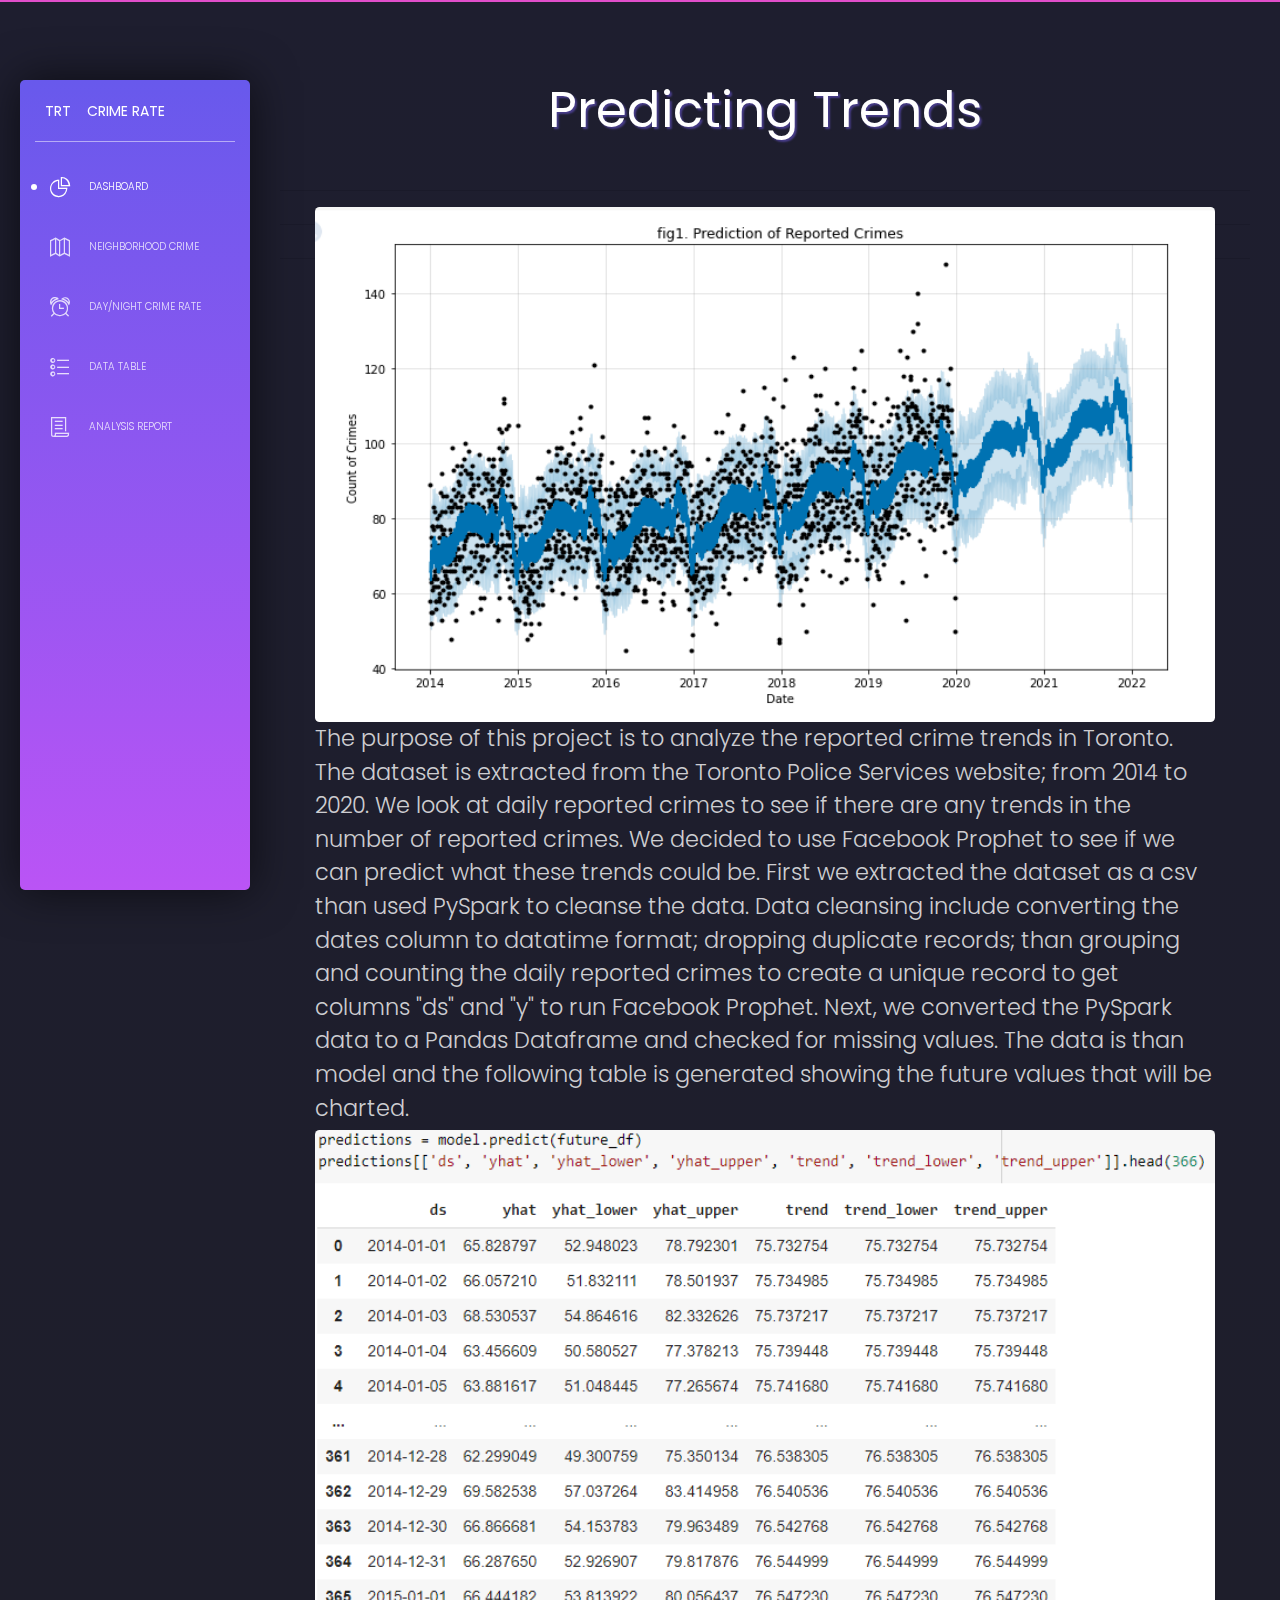
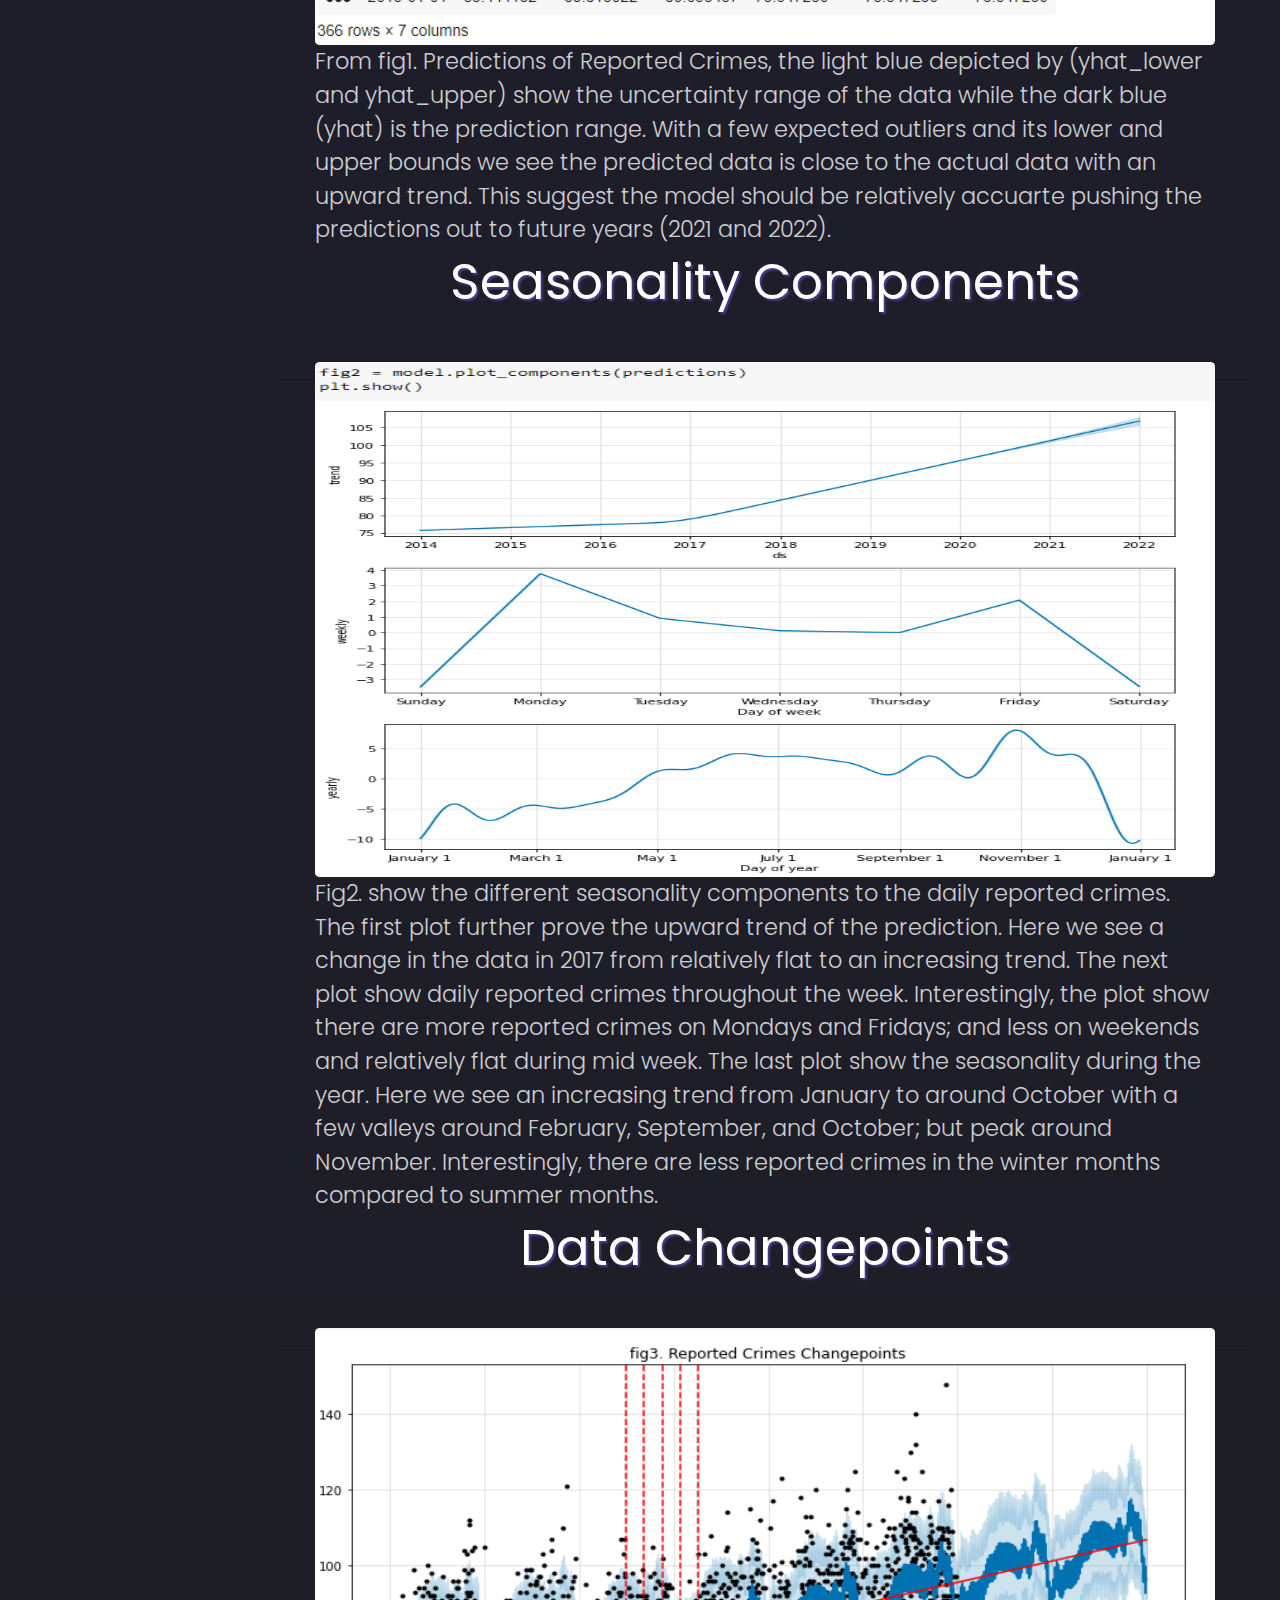
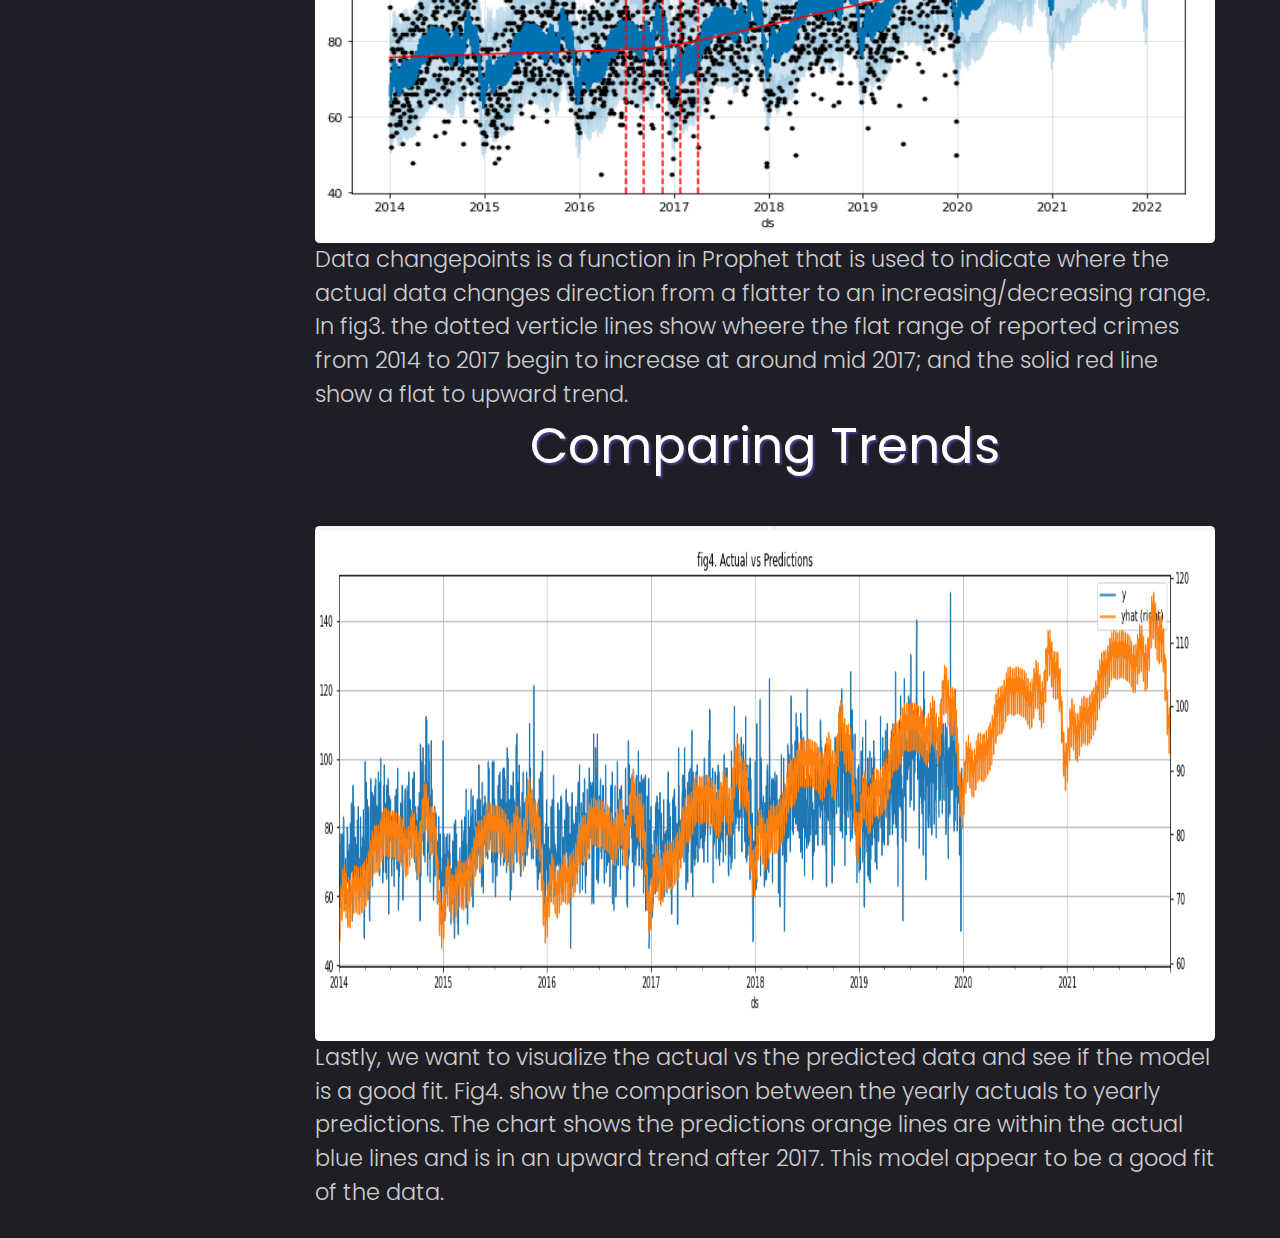
<file: templates/report.html>
<!DOCTYPE html>
<html lang="en">

<head>
  <meta charset="utf-8" />
  <meta name="viewport" content="width=device-width, initial-scale=1, shrink-to-fit=no">
  <title>
    Data Analysis
  </title>
  <!--     Fonts and icons     -->
  <link href="https://fonts.googleapis.com/css?family=Poppins:200,300,400,600,700,800" rel="stylesheet" />
  <link href="https://use.fontawesome.com/releases/v5.0.6/css/all.css" rel="stylesheet">
  <link rel="stylesheet" href="https://stackpath.bootstrapcdn.com/bootstrap/4.3.1/css/bootstrap.min.css" integrity="sha384-ggOyR0iXCbMQv3Xipma34MD+dH/1fQ784/j6cY/iJTQUOhcWr7x9JvoRxT2MZw1T" crossorigin="anonymous">
  <!-- Nucleo Icons -->
  <link href="../static/css/nucleo-icons.css" rel="stylesheet" />
  <!-- CSS Files -->
  <link href="../static/css/style.css" rel="stylesheet" />

</head>

<body class="">

  <div class="wrapper">
    <div class="sidebar">
      <div class="sidebar-wrapper">
        <div class="logo">
          <a href="javascript:void(0)" class="simple-text logo-mini">
            TRT
          </a>
          <a href="javascript:void(0)" class="simple-text logo-normal">
            Crime Rate
          </a>
        </div>
        <ul class="nav">
          <li class="active ">
            <a href="../index.html">
              <i class="tim-icons icon-chart-pie-36"></i>
              <p>Dashboard</p>
            </a>
          </li>
          <li>
            <a href="./neighborhood.html">
              <i class="tim-icons icon-map-big"></i>
              <p>Neighborhood Crime</p>
            </a>
          </li>
          <li>
            <a href="./day_and_night.html">
              <i class="tim-icons icon-time-alarm"></i>
              <p>Day/Night Crime Rate</p>
            </a>
          </li>
          <li>
            <a href="./table.html">
              <i class="tim-icons icon-bullet-list-67"></i>
              <p>Data Table</p>
            </a>
          </li>
          <li>
            <a href="./report.html">
              <i class="tim-icons icon-paper"></i>
              <p>Analysis Report</p>
            </a>
          </li>
        </ul>
      </div>
    </div>
    <div class="main-panel">

      
    <div class="content">

      <div class="header"> 
          <h2 style="color: white; text-align: center; text-shadow: 2px 2px 2px DarkSlateBlue; font-size: 50px">Predicting Trends</h2>
      </div> 

      <HR WIDTH="100%">

      <div id="reportcontainer">      
        <img id="reportimg" width="900" height="515" src="../images/fig1_predictions_chart.png" alt="Predicting Reported Crimes Trend">    
        <HR WIDTH="100%">   
        <p id="reporttext" style="font-size:160%;">The purpose of this project is to analyze the reported crime trends in Toronto.  The dataset is extracted from the Toronto Police Services website; from 2014 to 2020.
            We look at daily reported crimes to see if there are any trends in the number of reported crimes.  We decided to use Facebook Prophet to see if we can predict what these trends could be.
            
            First we extracted the dataset as a csv than used PySpark to cleanse the data.  Data cleansing include converting the dates column to datatime format; dropping duplicate records; than grouping and counting
            the daily reported crimes to create a unique record to get columns "ds" and "y" to run Facebook Prophet. Next, we converted the PySpark data to a Pandas Dataframe and checked for missing values.  
            The data is than model and the following table is generated showing the future values that will be charted.
        </p>
      </div>

      <HR WIDTH="100%">

      <div id="reportcontainer">       
        <img id="reportimg" width="900" height="515" src="../images/prediction_values_table.png" alt="Predictions Values Table">
        <HR WIDTH="100%">          
        <p id="reporttext" style="font-size:160%;"> From fig1. Predictions of Reported Crimes, the light blue depicted by (yhat_lower and yhat_upper) show the uncertainty range of the data while the dark blue (yhat) is the prediction range.  
            With a few expected outliers and its lower and upper bounds we see the predicted data is close to the actual data with an upward trend.  This suggest the model should be relatively 
            accuarte pushing the predictions out to future years (2021 and 2022).  
        </p>
      </div>

      <HR WIDTH="100%">

      
  

      <div id="reportcontainer"> 
        <div class="header"> 
          <h2 style="color: white; text-align: center; text-shadow: 2px 2px 2px DarkSlateBlue; font-size: 50px">Seasonality Components</h2>
      </div>     
        <img id="reportimg" width="900" height="515" src="../images/fig2_components_charts.png" alt="Seasonality Components Charts">
        <HR WIDTH="100%"> 
        <p id="reporttext" style="font-size:160%;"> Fig2. show the different seasonality components to the daily reported crimes. The first plot further prove the upward trend of the prediction.  Here we see a change in the data in 2017
            from relatively flat to an increasing trend.  The next plot show daily reported crimes throughout the week.  Interestingly, the plot show there are more reported crimes on Mondays and Fridays;
            and less on weekends and relatively flat during mid week. The last plot show the seasonality during the year.  Here we see an increasing trend from January to around October with a few valleys
            around February, September, and October; but peak around November.  Interestingly, there are less reported crimes in the winter months compared to summer months.
        </p>           
      </div>

      <HR WIDTH="100%">

      

      <div id="reportcontainer">  
        <div class="header"> 
          <h2 style="color: white; text-align: center; text-shadow: 2px 2px 2px DarkSlateBlue; font-size: 50px">Data Changepoints</h2>
      </div>  
    
        <img id="reportimg" width="900" height="515" src="../images/fig3_changepoints_chart.png" alt="Changepoint Chart">
        <HR WIDTH="100%">
        <p id="reporttext" style="font-size:160%;"> Data changepoints is a function in Prophet that is used to indicate where the actual data changes direction from a flatter to an increasing/decreasing range.  
            In fig3. the dotted verticle lines show wheere the flat range of reported crimes from 2014 to 2017 begin to increase at around mid 2017; and the solid red line show a flat to upward trend.
        </p>             
      </div>

      <HR WIDTH="100%">

      
        
      <div id="reportcontainer"> 
        <div class="header"> 
          <h2 style="color: white; text-align: center; text-shadow: 2px 2px 2px DarkSlateBlue; font-size: 50px">Comparing Trends</h2>
        </div>     
        <img id="reportimg" width="900" height="515" src="../images/fig4_actual_vs_predictions_chart.png" alt="Actual vs Predictions">
        <HR WIDTH="100%"> 
          <p id="reporttext" style="font-size:160%;"> Lastly, we want to visualize the actual vs the predicted data and see if the model is a good fit.  Fig4. show the comparison between the yearly actuals to yearly predictions.  
            The chart shows the predictions orange lines are within the actual blue lines and is in an upward trend after 2017.  This model appear to be a good fit of the data.
          </p>            
      </div>

    </div>

      
    <footer class="footer">

    </footer>
    
  </div>
  
  <script>
    
    $(document).ready(function() {
      $().ready(function() {
        $sidebar = $('.sidebar');
        $navbar = $('.navbar');
        $main_panel = $('.main-panel');

        $full_page = $('.full-page');

        $sidebar_responsive = $('body > .navbar-collapse');
        sidebar_mini_active = true;
        white_color = false;

        window_width = $(window).width();

        fixed_plugin_open = $('.sidebar .sidebar-wrapper .nav li.active a p').html();

        $('.switch-sidebar-mini input').on("switchChange.bootstrapSwitch", function() {
          var $btn = $(this);

          if (sidebar_mini_active == true) {
            $('body').removeClass('sidebar-mini');
            sidebar_mini_active = false;
            blackDashboard.showSidebarMessage('Sidebar mini deactivated...');
          } else {
            $('body').addClass('sidebar-mini');
            sidebar_mini_active = true;
            blackDashboard.showSidebarMessage('Sidebar mini activated...');
          }
        });  


      });
    });
  </script>
  <script>
    $(document).ready(function() {
      // Javascript method's body can be found in assets/js/demos.js
      demo.initDashboardPageCharts();

    });
  </script>
  <script src="https://cdn.trackjs.com/agent/v3/latest/t.js"></script>
  <script src="https://code.jquery.com/jquery-3.3.1.slim.min.js" integrity="sha384-q8i/X+965DzO0rT7abK41JStQIAqVgRVzpbzo5smXKp4YfRvH+8abtTE1Pi6jizo" crossorigin="anonymous"></script>
  <script src="https://cdnjs.cloudflare.com/ajax/libs/popper.js/1.14.7/umd/popper.min.js" integrity="sha384-UO2eT0CpHqdSJQ6hJty5KVphtPhzWj9WO1clHTMGa3JDZwrnQq4sF86dIHNDz0W1" crossorigin="anonymous"></script>
  <script src="https://stackpath.bootstrapcdn.com/bootstrap/4.3.1/js/bootstrap.min.js" integrity="sha384-JjSmVgyd0p3pXB1rRibZUAYoIIy6OrQ6VrjIEaFf/nJGzIxFDsf4x0xIM+B07jRM" crossorigin="anonymous"></script>
  
</body>

</html>
</file>
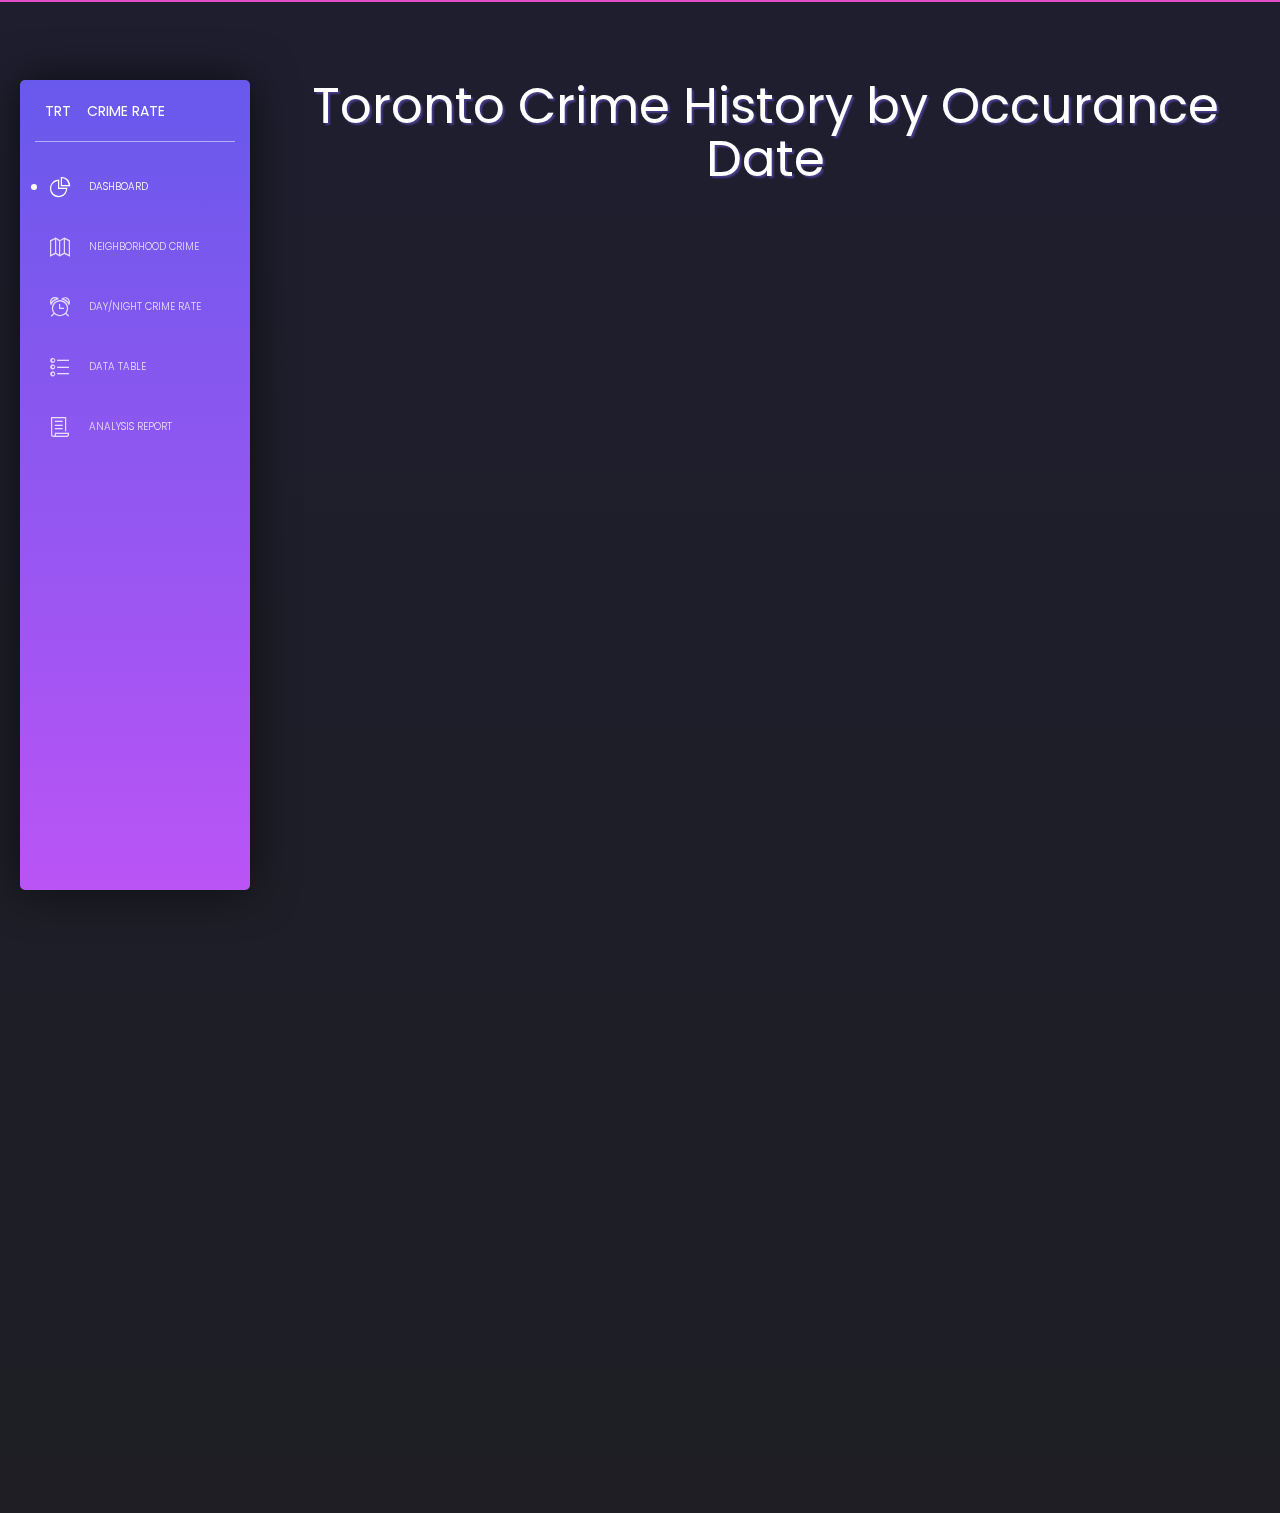
<file: templates/table.html>
<!DOCTYPE html>
<html lang="en">

<head>
  <meta charset="utf-8" />
  <meta name="viewport" content="width=device-width, initial-scale=1, shrink-to-fit=no">
  <title>
    Toronto Crime Rate
  </title>
  <!--     Fonts and icons     -->
  <link href="https://fonts.googleapis.com/css?family=Poppins:200,300,400,600,700,800" rel="stylesheet" />
  <link href="https://use.fontawesome.com/releases/v5.0.6/css/all.css" rel="stylesheet">
  <!-- Nucleo Icons -->
  <link href="../static/css/nucleo-icons.css" rel="stylesheet" />
  <!-- CSS Files -->
  <link href="../static/css/style.css" rel="stylesheet" />

</head>

<body class="">

  <div class="wrapper">
    <div class="sidebar">
      <!--
        Tip 1: You can change the color of the sidebar using: data-color="blue | green | orange | red"
    -->
      <div class="sidebar-wrapper">
        <div class="logo">
          <a href="javascript:void(0)" class="simple-text logo-mini">
            TRT
          </a>
          <a href="javascript:void(0)" class="simple-text logo-normal">
            Crime Rate
          </a>
        </div>
        <ul class="nav">
          <li class="active ">
            <a href="../index.html">
              <i class="tim-icons icon-chart-pie-36"></i>
              <p>Dashboard</p>
            </a>
          </li>
          <li>
            <a href="./neighborhood.html">
              <i class="tim-icons icon-map-big"></i>
              <p>Neighborhood Crime</p>
            </a>
          </li>
          <li>
            <a href="./day_and_night.html">
              <i class="tim-icons icon-time-alarm"></i>
              <p>Day/Night Crime Rate</p>
            </a>
          </li>
          <li>
            <a href="./table.html">
              <i class="tim-icons icon-bullet-list-67"></i>
              <p>Data Table</p>
            </a>
          </li>
          <li>
            <a href="./report.html">
              <i class="tim-icons icon-paper"></i>
              <p>Analysis Report</p>
            </a>
          </li>
        </ul>
      </div>
    </div>
    <div class="main-panel">

      
      <div class="content">
        <div class = "header">
          <h1 style="color: white; text-align: center; text-shadow: 2px 2px 2px DarkSlateBlue; font-size: 50px">Toronto Crime History by Occurance Date</h1>
        </div>
        <div class="row">  
          <iframe width="100%" height="1200" src="https://app.powerbi.com/reportEmbed?reportId=06e668cd-296b-4fe0-bd57-a2ba752c8ace&autoAuth=true&ctid=0f8c5561-75cb-4080-9722-bc1f6a04358f&config=eyJjbHVzdGVyVXJsIjoiaHR0cHM6Ly93YWJpLWNhbmFkYS1jZW50cmFsLWItcHJpbWFyeS1yZWRpcmVjdC5hbmFseXNpcy53aW5kb3dzLm5ldC8ifQ%3D%3D" frameborder="0" allowFullScreen="true"></iframe>        </div>
        
      </div>
      <footer class="footer">

      </footer>
    </div>
  </div>



  
  <script>
    
    $(document).ready(function() {
      $().ready(function() {
        $sidebar = $('.sidebar');
        $navbar = $('.navbar');
        $main_panel = $('.main-panel');

        $full_page = $('.full-page');

        $sidebar_responsive = $('body > .navbar-collapse');
        sidebar_mini_active = true;
        white_color = false;

        window_width = $(window).width();

        fixed_plugin_open = $('.sidebar .sidebar-wrapper .nav li.active a p').html();

        $('.switch-sidebar-mini input').on("switchChange.bootstrapSwitch", function() {
          var $btn = $(this);

          if (sidebar_mini_active == true) {
            $('body').removeClass('sidebar-mini');
            sidebar_mini_active = false;
            blackDashboard.showSidebarMessage('Sidebar mini deactivated...');
          } else {
            $('body').addClass('sidebar-mini');
            sidebar_mini_active = true;
            blackDashboard.showSidebarMessage('Sidebar mini activated...');
          }
        });  


      });
    });
  </script>
  <script>
    $(document).ready(function() {
      // Javascript method's body can be found in assets/js/demos.js
      demo.initDashboardPageCharts();

    });
  </script>
  <script src="https://cdn.trackjs.com/agent/v3/latest/t.js"></script>

</body>

</html>
</file>
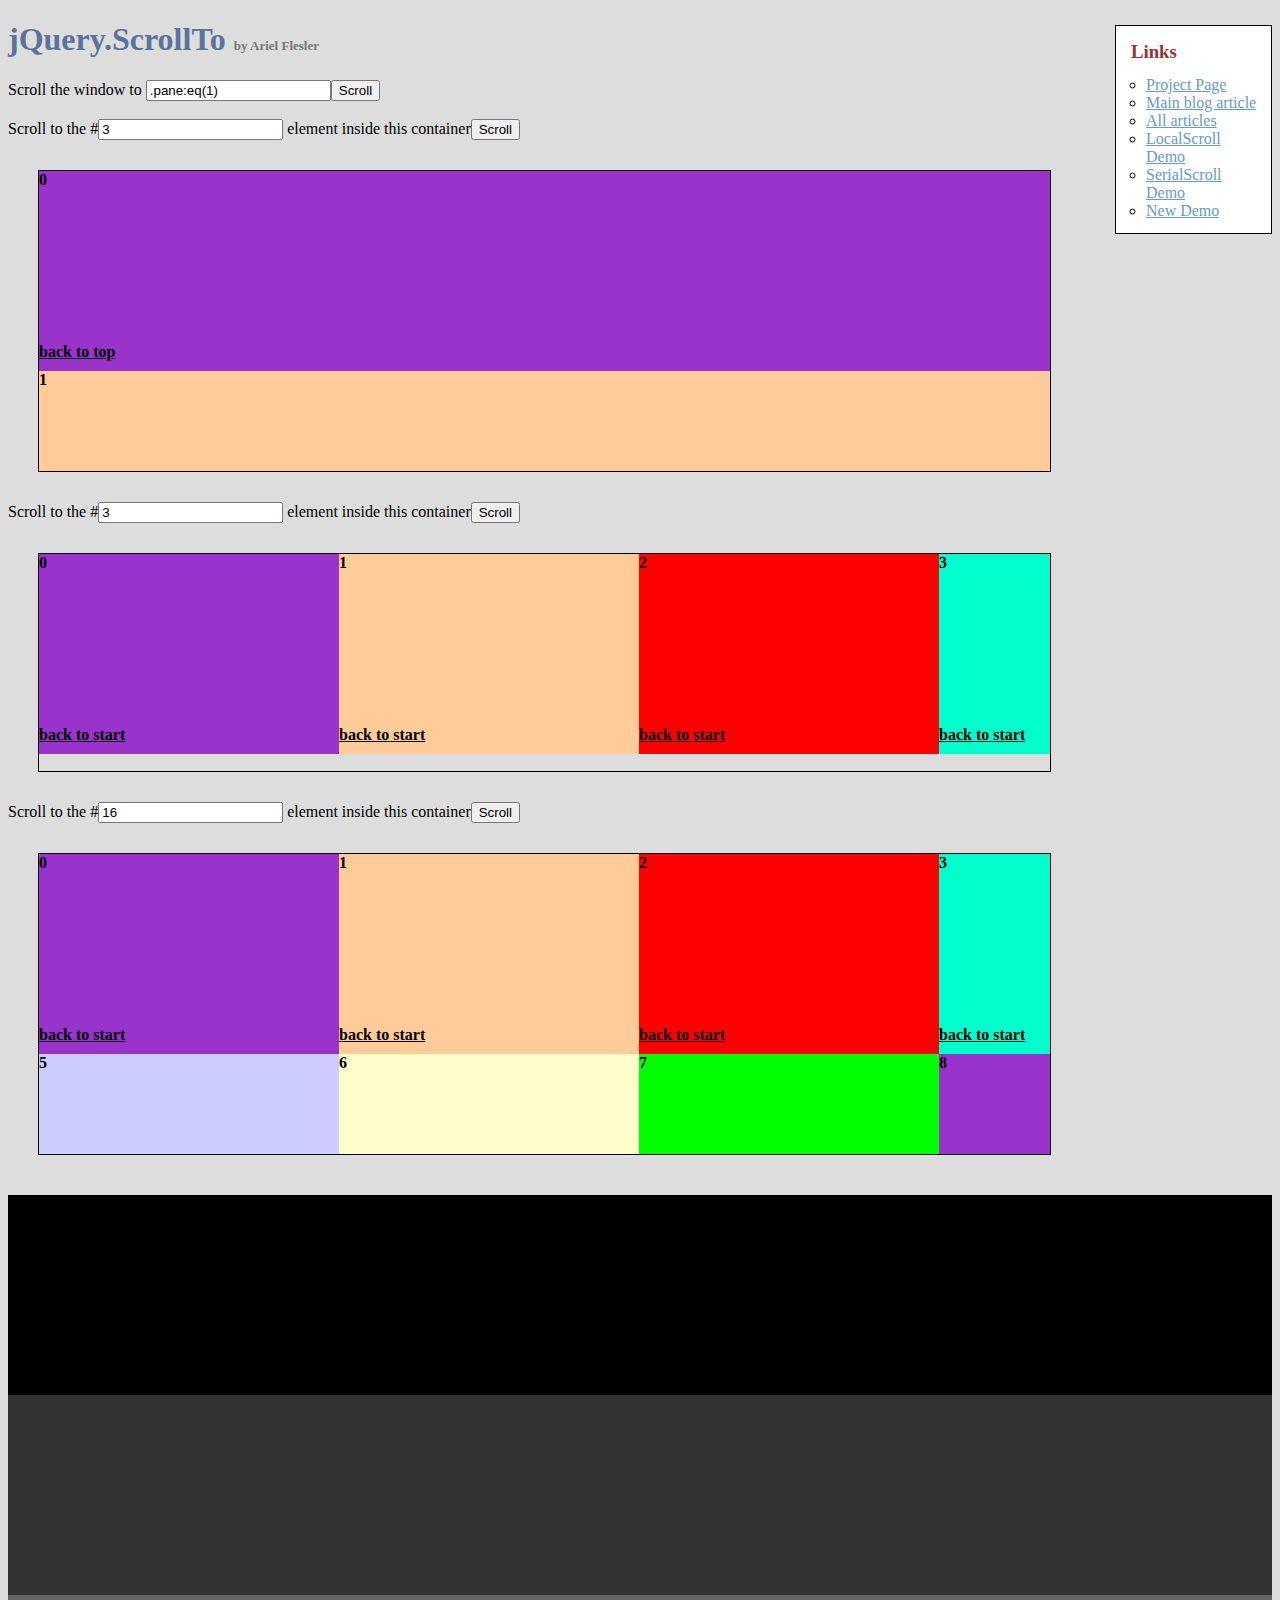
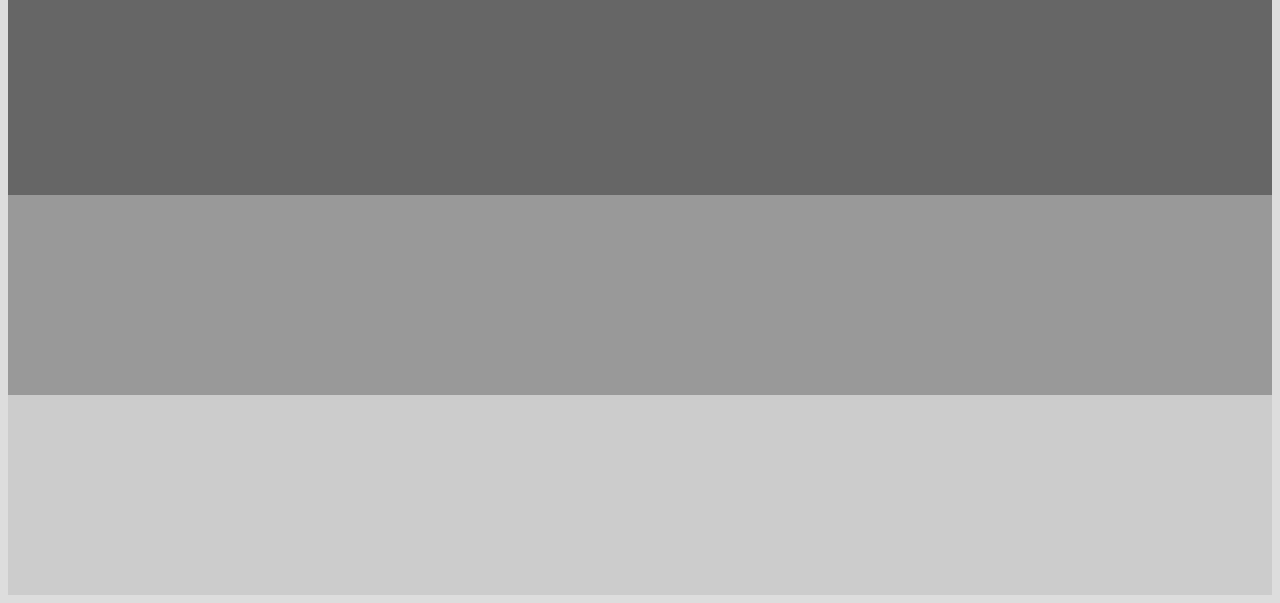
<file: static/plugins/jquery-scrollTo/demo/index.old.html>
<!DOCTYPE html PUBLIC "-//W3C//DTD XHTML 1.0 Transitional//EN" "http://www.w3.org/TR/xhtml1/DTD/xhtml1-transitional.dtd">
<html xmlns="http://www.w3.org/1999/xhtml">
<head>
	<meta http-equiv="Content-Type" content="text/html; charset=iso-8859-1" />
	<title>jQuery.ScrollTo</title>
	<meta name="keywords" content="javascript, jquery, plugins, scroll, scrollTo, smooth, animation, to, effect, ariel, flesler, window, overflow, element, navigation, customizable" />
	<meta name="description" content="Demo of jQuery.scrollTo. Lightweight, cross-browser and highly customizable animated scrolling with jQuery, made by Ariel Flesler." />
	<meta name="robots" content="index,follow" />
	<link type="text/css" rel="stylesheet" href="css/style.old.css" />
	<script type="text/javascript" src="https://ajax.googleapis.com/ajax/libs/jquery/1.8.0/jquery.min.js"></script>
	<script type="text/javascript" src="../jquery.scrollTo.js"></script>
	<script type="text/javascript">
		jQuery(function( $ ){
			//borrowed from jQuery easing plugin
			//http://gsgd.co.uk/sandbox/jquery.easing.php
			$.easing.elasout = function(x, t, b, c, d) {
				var s=1.70158;var p=0;var a=c;
				if (t==0) return b;  if ((t/=d)==1) return b+c;  if (!p) p=d*.3;
				if (a < Math.abs(c)) { a=c; var s=p/4; }
				else var s = p/(2*Math.PI) * Math.asin (c/a);
				return a*Math.pow(2,-10*t) * Math.sin( (t*d-s)*(2*Math.PI)/p ) + c + b;
			};	
			$('button').click(function(){//this is not the cleanest way to do this, I'm just keeping it short.
				var index = parseInt( $(this).prev('input').val() ) || 0;
				var $c = $(this).parent().next();
				$c.stop().scrollTo('li:eq('+index+')', {duration:2500, easing:'elasout',axis:$c.attr('id')});
			});
			$('#btn_screen').click(function(){
				$.scrollTo( $('#txt_screen').val(), {duration:2500} );
			});
			$('div.container a').click(function(){
				var $c = $(this).parents('.container');
				$c.stop().scrollTo( 0, {duration:2000,axis:$c.attr('id'), queue:true} );
				return false;
			});
		});
	</script>
</head>
<body>
	<h1>jQuery.ScrollTo&nbsp;<strong>by Ariel Flesler</strong></h1>
	<div id="links" class="part" style="width:135px">
		<h3>Links</h3>
		<ul>
			<li><a target="_blank" href="http://plugins.jquery.com/project/ScrollTo">Project Page</a></li>
			<li><a target="_blank" href="http://flesler.blogspot.com/2007/10/jqueryscrollto.html">Main blog article</a></li>
			<li><a target="_blank" href="http://flesler.blogspot.com/search/label/jQuery.ScrollTo">All articles</a></li>
			<li><a target="_blank" href="http://flesler.webs.com/jQuery.LocalScroll/">LocalScroll Demo</a></li>
			<li><a target="_blank" href="http://flesler.webs.com/jQuery.SerialScroll/">SerialScroll Demo</a></li>
			<li><a target="_blank" href="./" rel="prev" rev="next">New Demo</a></li>
		</ul>
	</div>
	<label for="txt_screen">Scroll the window to <input id="txt_screen" type="text" value=".pane:eq(1)" /><input id="btn_screen" type="button" value="Scroll" /></label><br /><br />
	<label>Scroll to the #<input type="text" value="3" /> element inside this container<button>Scroll</button></label>
	<div id="y" class="container">
		<ul>
			<li style="background-color:#9933CC;"><p>0</p><a href="#">back to top</a></li>
			<li style="background-color:#FFCC99;"><p>1</p><a href="#">back to top</a></li>
			<li style="background-color:#FF0000;"><p>2</p><a href="#">back to top</a></li>
			<li style="background-color:#00FFCC;"><p>3</p><a href="#">back to top</a></li>
			<li style="background-color:#663366;"><p>4</p><a href="#">back to top</a></li>
			<li style="background-color:#CCCCFF;"><p>5</p><a href="#">back to top</a></li>
			<li style="background-color:#FFFFCC;"><p>6</p><a href="#">back to top</a></li>
			<li style="background-color:#00FF00;"><p>7</p><a href="#">back to top</a></li>
		</ul>
	</div>
	<label>Scroll to the #<input type="text" value="3" /> element inside this container<button>Scroll</button></label>
	<div id="x" class="container">
		<ul style="width:4820px;">
			<li style="background-color:#9933CC;"><p>0</p><a href="#">back to start</a></li>
			<li style="background-color:#FFCC99;"><p>1</p><a href="#">back to start</a></li>
			<li style="background-color:#FF0000;"><p>2</p><a href="#">back to start</a></li>
			<li style="background-color:#00FFCC;"><p>3</p><a href="#">back to start</a></li>
			<li style="background-color:#663366;"><p>4</p><a href="#">back to start</a></li>
			<li style="background-color:#CCCCFF;"><p>5</p><a href="#">back to start</a></li>
			<li style="background-color:#FFFFCC;"><p>6</p><a href="#">back to start</a></li>
			<li style="background-color:#00FF00;"><p>7</p><a href="#">back to start</a></li>
			<li style="background-color:#9933CC;"><p>8</p><a href="#">back to start</a></li>
			<li style="background-color:#FFCC99;"><p>9</p><a href="#">back to start</a></li>
			<li style="background-color:#FF0000;"><p>10</p><a href="#">back to start</a></li>
			<li style="background-color:#00FFCC;"><p>11</p><a href="#">back to start</a></li>
			<li style="background-color:#663366;"><p>12</p><a href="#">back to start</a></li>
			<li style="background-color:#CCCCFF;"><p>13</p><a href="#">back to start</a></li>
			<li style="background-color:#FFFFCC;"><p>14</p><a href="#">back to start</a></li>
			<li style="background-color:#00FF00;"><p>15</p><a href="#">back to start</a></li>
		</ul>
	</div>
	<label>Scroll to the #<input type="text" value="16" /> element inside this container<button>Scroll</button></label>
	<div id="xy" class="container">
		<ul style="width:1500px;">
			<li style="background-color:#9933CC;"><p>0</p><a href="#">back to start</a></li>
			<li style="background-color:#FFCC99;"><p>1</p><a href="#">back to start</a></li>
			<li style="background-color:#FF0000;"><p>2</p><a href="#">back to start</a></li>
			<li style="background-color:#00FFCC;"><p>3</p><a href="#">back to start</a></li>
			<li style="background-color:#663366;"><p>4</p><a href="#">back to start</a></li>
			<li style="background-color:#CCCCFF;"><p>5</p><a href="#">back to start</a></li>
			<li style="background-color:#FFFFCC;"><p>6</p><a href="#">back to start</a></li>
			<li style="background-color:#00FF00;"><p>7</p><a href="#">back to start</a></li>
			<li style="background-color:#9933CC;"><p>8</p><a href="#">back to start</a></li>
			<li style="background-color:#FFCC99;"><p>9</p><a href="#">back to start</a></li>
			<li style="background-color:#FF0000;"><p>10</p><a href="#">back to start</a></li>
			<li style="background-color:#00FFCC;"><p>11</p><a href="#">back to start</a></li>
			<li style="background-color:#663366;"><p>12</p><a href="#">back to start</a></li>
			<li style="background-color:#CCCCFF;"><p>13</p><a href="#">back to start</a></li>
			<li style="background-color:#FFFFCC;"><p>14</p><a href="#">back to start</a></li>
			<li style="background-color:#00FF00;"><p>15</p><a href="#">back to start</a></li>
			<li style="background-color:#9933CC;"><p>16</p><a href="#">back to start</a></li>
			<li style="background-color:#FFCC99;"><p>17</p><a href="#">back to start</a></li>
			<li style="background-color:#FF0000;"><p>18</p><a href="#">back to start</a></li>
			<li style="background-color:#00FFCC;"><p>19</p><a href="#">back to start</a></li>
			<li style="background-color:#663366;"><p>20</p><a href="#">back to start</a></li>
			<li style="background-color:#CCCCFF;"><p>21</p><a href="#">back to start</a></li>
			<li style="background-color:#FFFFCC;"><p>22</p><a href="#">back to start</a></li>
			<li style="background-color:#00FF00;"><p>23</p><a href="#">back to start</a></li>
			<li style="background-color:#9933CC;"><p>24</p><a href="#">back to start</a></li>
			<li style="background-color:#FFCC99;"><p>25</p><a href="#">back to start</a></li>
			<li style="background-color:#FF0000;"><p>26</p><a href="#">back to start</a></li>
			<li style="background-color:#00FFCC;"><p>27</p><a href="#">back to start</a></li>
			<li style="background-color:#663366;"><p>28</p><a href="#">back to start</a></li>
			<li style="background-color:#CCCCFF;"><p>29</p><a href="#">back to start</a></li>
		</ul>
	</div>
	<div class="pane" style="background-color:#000000;margin-top:40px;"></div>
	<div class="pane" style="background-color:#333333;"></div>
	<div class="pane" style="background-color:#666666;"></div>
	<div class="pane" style="background-color:#999999;"></div>
	<div class="pane" style="background-color:#CCCCCC;"></div>
</body>
</html>
</file>
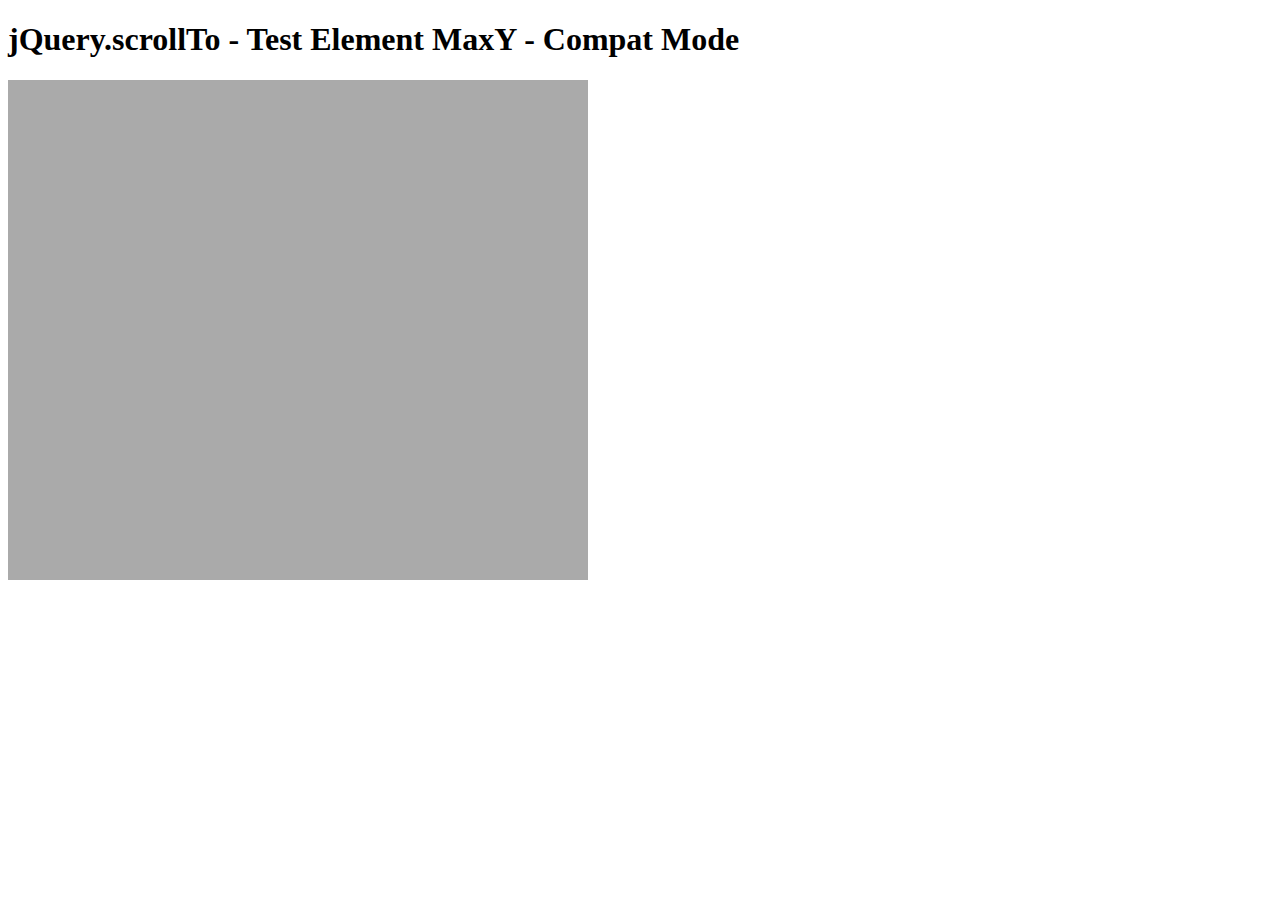
<file: static/plugins/jquery-scrollTo/tests/ElemMaxY-compat.html>
<!DOCTYPE html PUBLIC "-//W3C//DTD XHTML 1.0 Transitional//EN" "http://www.w3.org/TR/xhtml1/DTD/xhtml1-transitional.dtd">
<html xmlns="http://www.w3.org/1999/xhtml">
<head>
	<meta http-equiv="Content-Type" content="text/html; charset=iso-8859-1" />
	<title>jQuery.scrollTo - Test Element MaxY - Compat Mode</title>
	<script type="text/javascript" src="https://code.jquery.com/jquery-1.11.0.js"></script>
	<script type="text/javascript" src="../jquery.scrollTo.js"></script>
	<script type="text/javascript" src="test.js"></script>
</head>
<body>
	<h1>jQuery.scrollTo - Test Element MaxY - Compat Mode</h1>
	
	<div id="viewport" style="width:600px;height:500px;overflow: auto">
		<div id="ua" style="height:1500px; width:500px; padding:0 40px; background-color:#AAA">
			&nbsp;
		</div>
	</div>
	<script type="text/javascript">
		$('#viewport').test();
	</script>
</html>
</file>
<file: static/css/nucleo-icons.css>
/* --------------------------------

Nucleo Outline Web Font - nucleoapp.com/
License - nucleoapp.com/license/
Created using IcoMoon - icomoon.io

-------------------------------- */

@font-face {
  font-family: 'Nucleo';
  src: url('../fonts/nucleo.eot');
  src: url('../fonts/nucleo.eot') format('embedded-opentype'),
    url('../fonts/nucleo.woff2') format('woff2'),
    url('../fonts/nucleo.woff') format('woff'),
    url('../fonts/nucleo.ttf') format('truetype'),
    url('../fonts/nucleo.svg') format('svg');
  font-weight: normal;
  font-style: normal;
}

/*------------------------
	base class definition
-------------------------*/

.tim-icons {
  display: inline-block;
  font: normal normal normal 1em/1 'Nucleo';
  vertical-align: middle;
  speak: none;
  text-transform: none;
  /* Better Font Rendering */
  -webkit-font-smoothing: antialiased;
  -moz-osx-font-smoothing: grayscale;
}

.font-icon-detail {
  text-align: center;
  padding: 45px 0 30px;
  border: 1px solid #e44cc4;
  border-radius: .1875rem;
  margin: 15px 0;
  min-height: 168px;
}

.font-icon-detail i {
  color: #FFFFFF;
  font-size: 1.5em;
}

.font-icon-detail p {
  color: #e44cc4 !important;
  margin-top: 30px;
  padding: 0 10px;
  font-size: .7142em;
}

/*------------------------
  change icon size
-------------------------*/

.tim-icons-sm {
  font-size: 0.8em;
}

.tim-icons-lg {
  font-size: 1.2em;
}

/* absolute units */
.tim-icons-16 {
  font-size: 16px;
}

.tim-icons-32 {
  font-size: 32px;
}

/*----------------------------------
  add a square/circle background
-----------------------------------*/

.tim-icons-bg-square,
.tim-icons-bg-circle {
  padding: 0.35em;
}

.tim-icons-bg-circle {
  border-radius: 50%;
}

/*------------------------
  list icons
-------------------------*/



/*------------------------
  spinning icons
-------------------------*/

.tim-icons-is-spinning {
  -webkit-animation: tim-icons-spin 2s infinite linear;
  -moz-animation: tim-icons-spin 2s infinite linear;
  animation: tim-icons-spin 2s infinite linear;
}

@-webkit-keyframes tim-icons-spin {
  0% {
    -webkit-transform: rotate(0deg);
  }

  100% {
    -webkit-transform: rotate(360deg);
  }
}

@-moz-keyframes tim-icons-spin {
  0% {
    -moz-transform: rotate(0deg);
  }

  100% {
    -moz-transform: rotate(360deg);
  }
}

@keyframes tim-icons-spin {
  0% {
    -webkit-transform: rotate(0deg);
    -moz-transform: rotate(0deg);
    -ms-transform: rotate(0deg);
    -o-transform: rotate(0deg);
    transform: rotate(0deg);
  }

  100% {
    -webkit-transform: rotate(360deg);
    -moz-transform: rotate(360deg);
    -ms-transform: rotate(360deg);
    -o-transform: rotate(360deg);
    transform: rotate(360deg);
  }
}

/*------------------------
  rotated/flipped icons
-------------------------*/
/*------------------------
	icons
-------------------------*/

.icon-alert-circle-exc::before {
  content: "\ea02";
}

.icon-align-center::before {
  content: "\ea03";
}

.icon-align-left-2::before {
  content: "\ea04";
}

.icon-app::before {
  content: "\ea05";
}

.icon-atom::before {
  content: "\ea06";
}

.icon-attach-87::before {
  content: "\ea07";
}

.icon-badge::before {
  content: "\ea08";
}

.icon-bag-16::before {
  content: "\ea09";
}

.icon-bank::before {
  content: "\ea0a";
}

.icon-basket-simple::before {
  content: "\ea0b";
}

.icon-bell-55::before {
  content: "\ea0c";
}

.icon-bold::before {
  content: "\ea0d";
}

.icon-book-bookmark::before {
  content: "\ea0e";
}

.icon-bulb-63::before {
  content: "\ea0f";
}

.icon-bullet-list-67::before {
  content: "\ea10";
}

.icon-bus-front-12::before {
  content: "\ea11";
}

.icon-button-pause::before {
  content: "\ea12";
}

.icon-button-power::before {
  content: "\ea13";
}

.icon-calendar-60::before {
  content: "\ea14";
}

.icon-camera-18::before {
  content: "\ea15";
}

.icon-caps-small::before {
  content: "\ea16";
}

.icon-cart::before {
  content: "\ea17";
}

.icon-chart-bar-32::before {
  content: "\ea18";
}

.icon-chart-pie-36::before {
  content: "\ea19";
}

.icon-chat-33::before {
  content: "\ea1a";
}

.icon-check-2::before {
  content: "\ea1b";
}

.icon-cloud-download-93::before {
  content: "\ea1c";
}

.icon-cloud-upload-94::before {
  content: "\ea1d";
}

.icon-coins::before {
  content: "\ea1e";
}

.icon-compass-05::before {
  content: "\ea1f";
}

.icon-controller::before {
  content: "\ea20";
}

.icon-credit-card::before {
  content: "\ea21";
}

.icon-delivery-fast::before {
  content: "\ea22";
}

.icon-double-left::before {
  content: "\ea23";
}

.icon-double-right::before {
  content: "\ea24";
}

.icon-email-85::before {
  content: "\ea25";
}

.icon-gift-2::before {
  content: "\ea26";
}

.icon-globe-2::before {
  content: "\ea27";
}

.icon-headphones::before {
  content: "\ea28";
}

.icon-heart-2::before {
  content: "\ea29";
}

.icon-html5::before {
  content: "\ea2a";
}

.icon-image-02::before {
  content: "\ea2b";
}

.icon-istanbul::before {
  content: "\ea2c";
}

.icon-key-25::before {
  content: "\ea2d";
}

.icon-laptop::before {
  content: "\ea2e";
}

.icon-light-3::before {
  content: "\ea2f";
}

.icon-link-72::before {
  content: "\ea30";
}

.icon-lock-circle::before {
  content: "\ea31";
}

.icon-map-big::before {
  content: "\ea32";
}

.icon-minimal-down::before {
  content: "\ea33";
}

.icon-minimal-left::before {
  content: "\ea34";
}

.icon-minimal-right::before {
  content: "\ea35";
}

.icon-minimal-up::before {
  content: "\ea36";
}

.icon-mobile::before {
  content: "\ea37";
}

.icon-molecule-40::before {
  content: "\ea38";
}

.icon-money-coins::before {
  content: "\ea39";
}

.icon-notes::before {
  content: "\ea3a";
}

.icon-palette::before {
  content: "\ea3b";
}

.icon-paper::before {
  content: "\ea3c";
}

.icon-pencil::before {
  content: "\ea3d";
}

.icon-pin::before {
  content: "\ea3e";
}

.icon-planet::before {
  content: "\ea3f";
}

.icon-puzzle-10::before {
  content: "\ea40";
}

.icon-satisfied::before {
  content: "\ea41";
}

.icon-scissors::before {
  content: "\ea42";
}

.icon-send::before {
  content: "\ea43";
}

.icon-settings-gear-63::before {
  content: "\ea44";
}

.icon-settings::before {
  content: "\ea45";
}

.icon-simple-add::before {
  content: "\ea46";
}

.icon-simple-delete::before {
  content: "\ea47";
}

.icon-simple-remove::before {
  content: "\ea48";
}

.icon-single-02::before {
  content: "\ea49";
}

.icon-single-copy-04::before {
  content: "\ea4a";
}

.icon-sound-wave::before {
  content: "\ea4b";
}

.icon-spaceship::before {
  content: "\ea4c";
}

.icon-square-pin::before {
  content: "\ea4d";
}

.icon-support-17::before {
  content: "\ea4e";
}

.icon-tablet-2::before {
  content: "\ea4f";
}

.icon-tag::before {
  content: "\ea50";
}

.icon-tap-02::before {
  content: "\ea51";
}

.icon-tie-bow::before {
  content: "\ea52";
}

.icon-time-alarm::before {
  content: "\ea53";
}

.icon-trash-simple::before {
  content: "\ea54";
}

.icon-triangle-right-17::before {
  content: "\ea55";
}

.icon-trophy::before {
  content: "\ea56";
}

.icon-tv-2::before {
  content: "\ea57";
}

.icon-upload::before {
  content: "\ea58";
}

.icon-user-run::before {
  content: "\ea59";
}

.icon-vector::before {
  content: "\ea5a";
}

.icon-video-66::before {
  content: "\ea5b";
}

.icon-volume-98::before {
  content: "\ea5c";
}

.icon-wallet-43::before {
  content: "\ea5d";
}

.icon-watch-time::before {
  content: "\ea5e";
}

.icon-wifi::before {
  content: "\ea5f";
}

.icon-world::before {
  content: "\ea60";
}

.icon-zoom-split::before {
  content: "\ea61";
}

.icon-refresh-01::before {
  content: "\ea62";
}

.icon-refresh-02::before {
  content: "\ea63";
}

.icon-shape-star::before {
  content: "\ea64";
}

.icon-components::before {
  content: "\ea65";
}
</file>
<file: static/plugins/elegant_font/css/style.css>
@font-face {
	font-family: 'ElegantIcons';
	src:url('fonts/ElegantIcons.eot');
	src:url('fonts/ElegantIcons.eot?#iefix') format('embedded-opentype'),
		url('fonts/ElegantIcons.woff') format('woff'),
		url('fonts/ElegantIcons.ttf') format('truetype'),
		url('fonts/ElegantIcons.svg#ElegantIcons') format('svg');
	font-weight: normal;
	font-style: normal;
}

/* Use the following CSS code if you want to use data attributes for inserting your icons */
[data-icon]:before {
	font-family: 'ElegantIcons';
	content: attr(data-icon);
	speak: none;
	font-weight: normal;
	font-variant: normal;
	text-transform: none;
	line-height: 1;
	-webkit-font-smoothing: antialiased;
	-moz-osx-font-smoothing: grayscale;
}

/* Use the following CSS code if you want to have a class per icon */
/*
Instead of a list of all class selectors,
you can use the generic selector below, but it's slower:
[class*="your-class-prefix"] {
*/
.arrow_up, .arrow_down, .arrow_left, .arrow_right, .arrow_left-up, .arrow_right-up, .arrow_right-down, .arrow_left-down, .arrow-up-down, .arrow_up-down_alt, .arrow_left-right_alt, .arrow_left-right, .arrow_expand_alt2, .arrow_expand_alt, .arrow_condense, .arrow_expand, .arrow_move, .arrow_carrot-up, .arrow_carrot-down, .arrow_carrot-left, .arrow_carrot-right, .arrow_carrot-2up, .arrow_carrot-2down, .arrow_carrot-2left, .arrow_carrot-2right, .arrow_carrot-up_alt2, .arrow_carrot-down_alt2, .arrow_carrot-left_alt2, .arrow_carrot-right_alt2, .arrow_carrot-2up_alt2, .arrow_carrot-2down_alt2, .arrow_carrot-2left_alt2, .arrow_carrot-2right_alt2, .arrow_triangle-up, .arrow_triangle-down, .arrow_triangle-left, .arrow_triangle-right, .arrow_triangle-up_alt2, .arrow_triangle-down_alt2, .arrow_triangle-left_alt2, .arrow_triangle-right_alt2, .arrow_back, .icon_minus-06, .icon_plus, .icon_close, .icon_check, .icon_minus_alt2, .icon_plus_alt2, .icon_close_alt2, .icon_check_alt2, .icon_zoom-out_alt, .icon_zoom-in_alt, .icon_search, .icon_box-empty, .icon_box-selected, .icon_minus-box, .icon_plus-box, .icon_box-checked, .icon_circle-empty, .icon_circle-slelected, .icon_stop_alt2, .icon_stop, .icon_pause_alt2, .icon_pause, .icon_menu, .icon_menu-square_alt2, .icon_menu-circle_alt2, .icon_ul, .icon_ol, .icon_adjust-horiz, .icon_adjust-vert, .icon_document_alt, .icon_documents_alt, .icon_pencil, .icon_pencil-edit_alt, .icon_pencil-edit, .icon_folder-alt, .icon_folder-open_alt, .icon_folder-add_alt, .icon_info_alt, .icon_error-oct_alt, .icon_error-circle_alt, .icon_error-triangle_alt, .icon_question_alt2, .icon_question, .icon_comment_alt, .icon_chat_alt, .icon_vol-mute_alt, .icon_volume-low_alt, .icon_volume-high_alt, .icon_quotations, .icon_quotations_alt2, .icon_clock_alt, .icon_lock_alt, .icon_lock-open_alt, .icon_key_alt, .icon_cloud_alt, .icon_cloud-upload_alt, .icon_cloud-download_alt, .icon_image, .icon_images, .icon_lightbulb_alt, .icon_gift_alt, .icon_house_alt, .icon_genius, .icon_mobile, .icon_tablet, .icon_laptop, .icon_desktop, .icon_camera_alt, .icon_mail_alt, .icon_cone_alt, .icon_ribbon_alt, .icon_bag_alt, .icon_creditcard, .icon_cart_alt, .icon_paperclip, .icon_tag_alt, .icon_tags_alt, .icon_trash_alt, .icon_cursor_alt, .icon_mic_alt, .icon_compass_alt, .icon_pin_alt, .icon_pushpin_alt, .icon_map_alt, .icon_drawer_alt, .icon_toolbox_alt, .icon_book_alt, .icon_calendar, .icon_film, .icon_table, .icon_contacts_alt, .icon_headphones, .icon_lifesaver, .icon_piechart, .icon_refresh, .icon_link_alt, .icon_link, .icon_loading, .icon_blocked, .icon_archive_alt, .icon_heart_alt, .icon_star_alt, .icon_star-half_alt, .icon_star, .icon_star-half, .icon_tools, .icon_tool, .icon_cog, .icon_cogs, .arrow_up_alt, .arrow_down_alt, .arrow_left_alt, .arrow_right_alt, .arrow_left-up_alt, .arrow_right-up_alt, .arrow_right-down_alt, .arrow_left-down_alt, .arrow_condense_alt, .arrow_expand_alt3, .arrow_carrot_up_alt, .arrow_carrot-down_alt, .arrow_carrot-left_alt, .arrow_carrot-right_alt, .arrow_carrot-2up_alt, .arrow_carrot-2dwnn_alt, .arrow_carrot-2left_alt, .arrow_carrot-2right_alt, .arrow_triangle-up_alt, .arrow_triangle-down_alt, .arrow_triangle-left_alt, .arrow_triangle-right_alt, .icon_minus_alt, .icon_plus_alt, .icon_close_alt, .icon_check_alt, .icon_zoom-out, .icon_zoom-in, .icon_stop_alt, .icon_menu-square_alt, .icon_menu-circle_alt, .icon_document, .icon_documents, .icon_pencil_alt, .icon_folder, .icon_folder-open, .icon_folder-add, .icon_folder_upload, .icon_folder_download, .icon_info, .icon_error-circle, .icon_error-oct, .icon_error-triangle, .icon_question_alt, .icon_comment, .icon_chat, .icon_vol-mute, .icon_volume-low, .icon_volume-high, .icon_quotations_alt, .icon_clock, .icon_lock, .icon_lock-open, .icon_key, .icon_cloud, .icon_cloud-upload, .icon_cloud-download, .icon_lightbulb, .icon_gift, .icon_house, .icon_camera, .icon_mail, .icon_cone, .icon_ribbon, .icon_bag, .icon_cart, .icon_tag, .icon_tags, .icon_trash, .icon_cursor, .icon_mic, .icon_compass, .icon_pin, .icon_pushpin, .icon_map, .icon_drawer, .icon_toolbox, .icon_book, .icon_contacts, .icon_archive, .icon_heart, .icon_profile, .icon_group, .icon_grid-2x2, .icon_grid-3x3, .icon_music, .icon_pause_alt, .icon_phone, .icon_upload, .icon_download, .social_facebook, .social_twitter, .social_pinterest, .social_googleplus, .social_tumblr, .social_tumbleupon, .social_wordpress, .social_instagram, .social_dribbble, .social_vimeo, .social_linkedin, .social_rss, .social_deviantart, .social_share, .social_myspace, .social_skype, .social_youtube, .social_picassa, .social_googledrive, .social_flickr, .social_blogger, .social_spotify, .social_delicious, .social_facebook_circle, .social_twitter_circle, .social_pinterest_circle, .social_googleplus_circle, .social_tumblr_circle, .social_stumbleupon_circle, .social_wordpress_circle, .social_instagram_circle, .social_dribbble_circle, .social_vimeo_circle, .social_linkedin_circle, .social_rss_circle, .social_deviantart_circle, .social_share_circle, .social_myspace_circle, .social_skype_circle, .social_youtube_circle, .social_picassa_circle, .social_googledrive_alt2, .social_flickr_circle, .social_blogger_circle, .social_spotify_circle, .social_delicious_circle, .social_facebook_square, .social_twitter_square, .social_pinterest_square, .social_googleplus_square, .social_tumblr_square, .social_stumbleupon_square, .social_wordpress_square, .social_instagram_square, .social_dribbble_square, .social_vimeo_square, .social_linkedin_square, .social_rss_square, .social_deviantart_square, .social_share_square, .social_myspace_square, .social_skype_square, .social_youtube_square, .social_picassa_square, .social_googledrive_square, .social_flickr_square, .social_blogger_square, .social_spotify_square, .social_delicious_square, .icon_printer, .icon_calulator, .icon_building, .icon_floppy, .icon_drive, .icon_search-2, .icon_id, .icon_id-2, .icon_puzzle, .icon_like, .icon_dislike, .icon_mug, .icon_currency, .icon_wallet, .icon_pens, .icon_easel, .icon_flowchart, .icon_datareport, .icon_briefcase, .icon_shield, .icon_percent, .icon_globe, .icon_globe-2, .icon_target, .icon_hourglass, .icon_balance, .icon_rook, .icon_printer-alt, .icon_calculator_alt, .icon_building_alt, .icon_floppy_alt, .icon_drive_alt, .icon_search_alt, .icon_id_alt, .icon_id-2_alt, .icon_puzzle_alt, .icon_like_alt, .icon_dislike_alt, .icon_mug_alt, .icon_currency_alt, .icon_wallet_alt, .icon_pens_alt, .icon_easel_alt, .icon_flowchart_alt, .icon_datareport_alt, .icon_briefcase_alt, .icon_shield_alt, .icon_percent_alt, .icon_globe_alt, .icon_clipboard {
	font-family: 'ElegantIcons';
	speak: none;
	font-style: normal;
	font-weight: normal;
	font-variant: normal;
	text-transform: none;
	line-height: 1;
	-webkit-font-smoothing: antialiased;
}
.arrow_up:before {
	content: "\21";
}
.arrow_down:before {
	content: "\22";
}
.arrow_left:before {
	content: "\23";
}
.arrow_right:before {
	content: "\24";
}
.arrow_left-up:before {
	content: "\25";
}
.arrow_right-up:before {
	content: "\26";
}
.arrow_right-down:before {
	content: "\27";
}
.arrow_left-down:before {
	content: "\28";
}
.arrow-up-down:before {
	content: "\29";
}
.arrow_up-down_alt:before {
	content: "\2a";
}
.arrow_left-right_alt:before {
	content: "\2b";
}
.arrow_left-right:before {
	content: "\2c";
}
.arrow_expand_alt2:before {
	content: "\2d";
}
.arrow_expand_alt:before {
	content: "\2e";
}
.arrow_condense:before {
	content: "\2f";
}
.arrow_expand:before {
	content: "\30";
}
.arrow_move:before {
	content: "\31";
}
.arrow_carrot-up:before {
	content: "\32";
}
.arrow_carrot-down:before {
	content: "\33";
}
.arrow_carrot-left:before {
	content: "\34";
}
.arrow_carrot-right:before {
	content: "\35";
}
.arrow_carrot-2up:before {
	content: "\36";
}
.arrow_carrot-2down:before {
	content: "\37";
}
.arrow_carrot-2left:before {
	content: "\38";
}
.arrow_carrot-2right:before {
	content: "\39";
}
.arrow_carrot-up_alt2:before {
	content: "\3a";
}
.arrow_carrot-down_alt2:before {
	content: "\3b";
}
.arrow_carrot-left_alt2:before {
	content: "\3c";
}
.arrow_carrot-right_alt2:before {
	content: "\3d";
}
.arrow_carrot-2up_alt2:before {
	content: "\3e";
}
.arrow_carrot-2down_alt2:before {
	content: "\3f";
}
.arrow_carrot-2left_alt2:before {
	content: "\40";
}
.arrow_carrot-2right_alt2:before {
	content: "\41";
}
.arrow_triangle-up:before {
	content: "\42";
}
.arrow_triangle-down:before {
	content: "\43";
}
.arrow_triangle-left:before {
	content: "\44";
}
.arrow_triangle-right:before {
	content: "\45";
}
.arrow_triangle-up_alt2:before {
	content: "\46";
}
.arrow_triangle-down_alt2:before {
	content: "\47";
}
.arrow_triangle-left_alt2:before {
	content: "\48";
}
.arrow_triangle-right_alt2:before {
	content: "\49";
}
.arrow_back:before {
	content: "\4a";
}
.icon_minus-06:before {
	content: "\4b";
}
.icon_plus:before {
	content: "\4c";
}
.icon_close:before {
	content: "\4d";
}
.icon_check:before {
	content: "\4e";
}
.icon_minus_alt2:before {
	content: "\4f";
}
.icon_plus_alt2:before {
	content: "\50";
}
.icon_close_alt2:before {
	content: "\51";
}
.icon_check_alt2:before {
	content: "\52";
}
.icon_zoom-out_alt:before {
	content: "\53";
}
.icon_zoom-in_alt:before {
	content: "\54";
}
.icon_search:before {
	content: "\55";
}
.icon_box-empty:before {
	content: "\56";
}
.icon_box-selected:before {
	content: "\57";
}
.icon_minus-box:before {
	content: "\58";
}
.icon_plus-box:before {
	content: "\59";
}
.icon_box-checked:before {
	content: "\5a";
}
.icon_circle-empty:before {
	content: "\5b";
}
.icon_circle-slelected:before {
	content: "\5c";
}
.icon_stop_alt2:before {
	content: "\5d";
}
.icon_stop:before {
	content: "\5e";
}
.icon_pause_alt2:before {
	content: "\5f";
}
.icon_pause:before {
	content: "\60";
}
.icon_menu:before {
	content: "\61";
}
.icon_menu-square_alt2:before {
	content: "\62";
}
.icon_menu-circle_alt2:before {
	content: "\63";
}
.icon_ul:before {
	content: "\64";
}
.icon_ol:before {
	content: "\65";
}
.icon_adjust-horiz:before {
	content: "\66";
}
.icon_adjust-vert:before {
	content: "\67";
}
.icon_document_alt:before {
	content: "\68";
}
.icon_documents_alt:before {
	content: "\69";
}
.icon_pencil:before {
	content: "\6a";
}
.icon_pencil-edit_alt:before {
	content: "\6b";
}
.icon_pencil-edit:before {
	content: "\6c";
}
.icon_folder-alt:before {
	content: "\6d";
}
.icon_folder-open_alt:before {
	content: "\6e";
}
.icon_folder-add_alt:before {
	content: "\6f";
}
.icon_info_alt:before {
	content: "\70";
}
.icon_error-oct_alt:before {
	content: "\71";
}
.icon_error-circle_alt:before {
	content: "\72";
}
.icon_error-triangle_alt:before {
	content: "\73";
}
.icon_question_alt2:before {
	content: "\74";
}
.icon_question:before {
	content: "\75";
}
.icon_comment_alt:before {
	content: "\76";
}
.icon_chat_alt:before {
	content: "\77";
}
.icon_vol-mute_alt:before {
	content: "\78";
}
.icon_volume-low_alt:before {
	content: "\79";
}
.icon_volume-high_alt:before {
	content: "\7a";
}
.icon_quotations:before {
	content: "\7b";
}
.icon_quotations_alt2:before {
	content: "\7c";
}
.icon_clock_alt:before {
	content: "\7d";
}
.icon_lock_alt:before {
	content: "\7e";
}
.icon_lock-open_alt:before {
	content: "\e000";
}
.icon_key_alt:before {
	content: "\e001";
}
.icon_cloud_alt:before {
	content: "\e002";
}
.icon_cloud-upload_alt:before {
	content: "\e003";
}
.icon_cloud-download_alt:before {
	content: "\e004";
}
.icon_image:before {
	content: "\e005";
}
.icon_images:before {
	content: "\e006";
}
.icon_lightbulb_alt:before {
	content: "\e007";
}
.icon_gift_alt:before {
	content: "\e008";
}
.icon_house_alt:before {
	content: "\e009";
}
.icon_genius:before {
	content: "\e00a";
}
.icon_mobile:before {
	content: "\e00b";
}
.icon_tablet:before {
	content: "\e00c";
}
.icon_laptop:before {
	content: "\e00d";
}
.icon_desktop:before {
	content: "\e00e";
}
.icon_camera_alt:before {
	content: "\e00f";
}
.icon_mail_alt:before {
	content: "\e010";
}
.icon_cone_alt:before {
	content: "\e011";
}
.icon_ribbon_alt:before {
	content: "\e012";
}
.icon_bag_alt:before {
	content: "\e013";
}
.icon_creditcard:before {
	content: "\e014";
}
.icon_cart_alt:before {
	content: "\e015";
}
.icon_paperclip:before {
	content: "\e016";
}
.icon_tag_alt:before {
	content: "\e017";
}
.icon_tags_alt:before {
	content: "\e018";
}
.icon_trash_alt:before {
	content: "\e019";
}
.icon_cursor_alt:before {
	content: "\e01a";
}
.icon_mic_alt:before {
	content: "\e01b";
}
.icon_compass_alt:before {
	content: "\e01c";
}
.icon_pin_alt:before {
	content: "\e01d";
}
.icon_pushpin_alt:before {
	content: "\e01e";
}
.icon_map_alt:before {
	content: "\e01f";
}
.icon_drawer_alt:before {
	content: "\e020";
}
.icon_toolbox_alt:before {
	content: "\e021";
}
.icon_book_alt:before {
	content: "\e022";
}
.icon_calendar:before {
	content: "\e023";
}
.icon_film:before {
	content: "\e024";
}
.icon_table:before {
	content: "\e025";
}
.icon_contacts_alt:before {
	content: "\e026";
}
.icon_headphones:before {
	content: "\e027";
}
.icon_lifesaver:before {
	content: "\e028";
}
.icon_piechart:before {
	content: "\e029";
}
.icon_refresh:before {
	content: "\e02a";
}
.icon_link_alt:before {
	content: "\e02b";
}
.icon_link:before {
	content: "\e02c";
}
.icon_loading:before {
	content: "\e02d";
}
.icon_blocked:before {
	content: "\e02e";
}
.icon_archive_alt:before {
	content: "\e02f";
}
.icon_heart_alt:before {
	content: "\e030";
}
.icon_star_alt:before {
	content: "\e031";
}
.icon_star-half_alt:before {
	content: "\e032";
}
.icon_star:before {
	content: "\e033";
}
.icon_star-half:before {
	content: "\e034";
}
.icon_tools:before {
	content: "\e035";
}
.icon_tool:before {
	content: "\e036";
}
.icon_cog:before {
	content: "\e037";
}
.icon_cogs:before {
	content: "\e038";
}
.arrow_up_alt:before {
	content: "\e039";
}
.arrow_down_alt:before {
	content: "\e03a";
}
.arrow_left_alt:before {
	content: "\e03b";
}
.arrow_right_alt:before {
	content: "\e03c";
}
.arrow_left-up_alt:before {
	content: "\e03d";
}
.arrow_right-up_alt:before {
	content: "\e03e";
}
.arrow_right-down_alt:before {
	content: "\e03f";
}
.arrow_left-down_alt:before {
	content: "\e040";
}
.arrow_condense_alt:before {
	content: "\e041";
}
.arrow_expand_alt3:before {
	content: "\e042";
}
.arrow_carrot_up_alt:before {
	content: "\e043";
}
.arrow_carrot-down_alt:before {
	content: "\e044";
}
.arrow_carrot-left_alt:before {
	content: "\e045";
}
.arrow_carrot-right_alt:before {
	content: "\e046";
}
.arrow_carrot-2up_alt:before {
	content: "\e047";
}
.arrow_carrot-2dwnn_alt:before {
	content: "\e048";
}
.arrow_carrot-2left_alt:before {
	content: "\e049";
}
.arrow_carrot-2right_alt:before {
	content: "\e04a";
}
.arrow_triangle-up_alt:before {
	content: "\e04b";
}
.arrow_triangle-down_alt:before {
	content: "\e04c";
}
.arrow_triangle-left_alt:before {
	content: "\e04d";
}
.arrow_triangle-right_alt:before {
	content: "\e04e";
}
.icon_minus_alt:before {
	content: "\e04f";
}
.icon_plus_alt:before {
	content: "\e050";
}
.icon_close_alt:before {
	content: "\e051";
}
.icon_check_alt:before {
	content: "\e052";
}
.icon_zoom-out:before {
	content: "\e053";
}
.icon_zoom-in:before {
	content: "\e054";
}
.icon_stop_alt:before {
	content: "\e055";
}
.icon_menu-square_alt:before {
	content: "\e056";
}
.icon_menu-circle_alt:before {
	content: "\e057";
}
.icon_document:before {
	content: "\e058";
}
.icon_documents:before {
	content: "\e059";
}
.icon_pencil_alt:before {
	content: "\e05a";
}
.icon_folder:before {
	content: "\e05b";
}
.icon_folder-open:before {
	content: "\e05c";
}
.icon_folder-add:before {
	content: "\e05d";
}
.icon_folder_upload:before {
	content: "\e05e";
}
.icon_folder_download:before {
	content: "\e05f";
}
.icon_info:before {
	content: "\e060";
}
.icon_error-circle:before {
	content: "\e061";
}
.icon_error-oct:before {
	content: "\e062";
}
.icon_error-triangle:before {
	content: "\e063";
}
.icon_question_alt:before {
	content: "\e064";
}
.icon_comment:before {
	content: "\e065";
}
.icon_chat:before {
	content: "\e066";
}
.icon_vol-mute:before {
	content: "\e067";
}
.icon_volume-low:before {
	content: "\e068";
}
.icon_volume-high:before {
	content: "\e069";
}
.icon_quotations_alt:before {
	content: "\e06a";
}
.icon_clock:before {
	content: "\e06b";
}
.icon_lock:before {
	content: "\e06c";
}
.icon_lock-open:before {
	content: "\e06d";
}
.icon_key:before {
	content: "\e06e";
}
.icon_cloud:before {
	content: "\e06f";
}
.icon_cloud-upload:before {
	content: "\e070";
}
.icon_cloud-download:before {
	content: "\e071";
}
.icon_lightbulb:before {
	content: "\e072";
}
.icon_gift:before {
	content: "\e073";
}
.icon_house:before {
	content: "\e074";
}
.icon_camera:before {
	content: "\e075";
}
.icon_mail:before {
	content: "\e076";
}
.icon_cone:before {
	content: "\e077";
}
.icon_ribbon:before {
	content: "\e078";
}
.icon_bag:before {
	content: "\e079";
}
.icon_cart:before {
	content: "\e07a";
}
.icon_tag:before {
	content: "\e07b";
}
.icon_tags:before {
	content: "\e07c";
}
.icon_trash:before {
	content: "\e07d";
}
.icon_cursor:before {
	content: "\e07e";
}
.icon_mic:before {
	content: "\e07f";
}
.icon_compass:before {
	content: "\e080";
}
.icon_pin:before {
	content: "\e081";
}
.icon_pushpin:before {
	content: "\e082";
}
.icon_map:before {
	content: "\e083";
}
.icon_drawer:before {
	content: "\e084";
}
.icon_toolbox:before {
	content: "\e085";
}
.icon_book:before {
	content: "\e086";
}
.icon_contacts:before {
	content: "\e087";
}
.icon_archive:before {
	content: "\e088";
}
.icon_heart:before {
	content: "\e089";
}
.icon_profile:before {
	content: "\e08a";
}
.icon_group:before {
	content: "\e08b";
}
.icon_grid-2x2:before {
	content: "\e08c";
}
.icon_grid-3x3:before {
	content: "\e08d";
}
.icon_music:before {
	content: "\e08e";
}
.icon_pause_alt:before {
	content: "\e08f";
}
.icon_phone:before {
	content: "\e090";
}
.icon_upload:before {
	content: "\e091";
}
.icon_download:before {
	content: "\e092";
}
.social_facebook:before {
	content: "\e093";
}
.social_twitter:before {
	content: "\e094";
}
.social_pinterest:before {
	content: "\e095";
}
.social_googleplus:before {
	content: "\e096";
}
.social_tumblr:before {
	content: "\e097";
}
.social_tumbleupon:before {
	content: "\e098";
}
.social_wordpress:before {
	content: "\e099";
}
.social_instagram:before {
	content: "\e09a";
}
.social_dribbble:before {
	content: "\e09b";
}
.social_vimeo:before {
	content: "\e09c";
}
.social_linkedin:before {
	content: "\e09d";
}
.social_rss:before {
	content: "\e09e";
}
.social_deviantart:before {
	content: "\e09f";
}
.social_share:before {
	content: "\e0a0";
}
.social_myspace:before {
	content: "\e0a1";
}
.social_skype:before {
	content: "\e0a2";
}
.social_youtube:before {
	content: "\e0a3";
}
.social_picassa:before {
	content: "\e0a4";
}
.social_googledrive:before {
	content: "\e0a5";
}
.social_flickr:before {
	content: "\e0a6";
}
.social_blogger:before {
	content: "\e0a7";
}
.social_spotify:before {
	content: "\e0a8";
}
.social_delicious:before {
	content: "\e0a9";
}
.social_facebook_circle:before {
	content: "\e0aa";
}
.social_twitter_circle:before {
	content: "\e0ab";
}
.social_pinterest_circle:before {
	content: "\e0ac";
}
.social_googleplus_circle:before {
	content: "\e0ad";
}
.social_tumblr_circle:before {
	content: "\e0ae";
}
.social_stumbleupon_circle:before {
	content: "\e0af";
}
.social_wordpress_circle:before {
	content: "\e0b0";
}
.social_instagram_circle:before {
	content: "\e0b1";
}
.social_dribbble_circle:before {
	content: "\e0b2";
}
.social_vimeo_circle:before {
	content: "\e0b3";
}
.social_linkedin_circle:before {
	content: "\e0b4";
}
.social_rss_circle:before {
	content: "\e0b5";
}
.social_deviantart_circle:before {
	content: "\e0b6";
}
.social_share_circle:before {
	content: "\e0b7";
}
.social_myspace_circle:before {
	content: "\e0b8";
}
.social_skype_circle:before {
	content: "\e0b9";
}
.social_youtube_circle:before {
	content: "\e0ba";
}
.social_picassa_circle:before {
	content: "\e0bb";
}
.social_googledrive_alt2:before {
	content: "\e0bc";
}
.social_flickr_circle:before {
	content: "\e0bd";
}
.social_blogger_circle:before {
	content: "\e0be";
}
.social_spotify_circle:before {
	content: "\e0bf";
}
.social_delicious_circle:before {
	content: "\e0c0";
}
.social_facebook_square:before {
	content: "\e0c1";
}
.social_twitter_square:before {
	content: "\e0c2";
}
.social_pinterest_square:before {
	content: "\e0c3";
}
.social_googleplus_square:before {
	content: "\e0c4";
}
.social_tumblr_square:before {
	content: "\e0c5";
}
.social_stumbleupon_square:before {
	content: "\e0c6";
}
.social_wordpress_square:before {
	content: "\e0c7";
}
.social_instagram_square:before {
	content: "\e0c8";
}
.social_dribbble_square:before {
	content: "\e0c9";
}
.social_vimeo_square:before {
	content: "\e0ca";
}
.social_linkedin_square:before {
	content: "\e0cb";
}
.social_rss_square:before {
	content: "\e0cc";
}
.social_deviantart_square:before {
	content: "\e0cd";
}
.social_share_square:before {
	content: "\e0ce";
}
.social_myspace_square:before {
	content: "\e0cf";
}
.social_skype_square:before {
	content: "\e0d0";
}
.social_youtube_square:before {
	content: "\e0d1";
}
.social_picassa_square:before {
	content: "\e0d2";
}
.social_googledrive_square:before {
	content: "\e0d3";
}
.social_flickr_square:before {
	content: "\e0d4";
}
.social_blogger_square:before {
	content: "\e0d5";
}
.social_spotify_square:before {
	content: "\e0d6";
}
.social_delicious_square:before {
	content: "\e0d7";
}
.icon_printer:before {
	content: "\e103";
}
.icon_calulator:before {
	content: "\e0ee";
}
.icon_building:before {
	content: "\e0ef";
}
.icon_floppy:before {
	content: "\e0e8";
}
.icon_drive:before {
	content: "\e0ea";
}
.icon_search-2:before {
	content: "\e101";
}
.icon_id:before {
	content: "\e107";
}
.icon_id-2:before {
	content: "\e108";
}
.icon_puzzle:before {
	content: "\e102";
}
.icon_like:before {
	content: "\e106";
}
.icon_dislike:before {
	content: "\e0eb";
}
.icon_mug:before {
	content: "\e105";
}
.icon_currency:before {
	content: "\e0ed";
}
.icon_wallet:before {
	content: "\e100";
}
.icon_pens:before {
	content: "\e104";
}
.icon_easel:before {
	content: "\e0e9";
}
.icon_flowchart:before {
	content: "\e109";
}
.icon_datareport:before {
	content: "\e0ec";
}
.icon_briefcase:before {
	content: "\e0fe";
}
.icon_shield:before {
	content: "\e0f6";
}
.icon_percent:before {
	content: "\e0fb";
}
.icon_globe:before {
	content: "\e0e2";
}
.icon_globe-2:before {
	content: "\e0e3";
}
.icon_target:before {
	content: "\e0f5";
}
.icon_hourglass:before {
	content: "\e0e1";
}
.icon_balance:before {
	content: "\e0ff";
}
.icon_rook:before {
	content: "\e0f8";
}
.icon_printer-alt:before {
	content: "\e0fa";
}
.icon_calculator_alt:before {
	content: "\e0e7";
}
.icon_building_alt:before {
	content: "\e0fd";
}
.icon_floppy_alt:before {
	content: "\e0e4";
}
.icon_drive_alt:before {
	content: "\e0e5";
}
.icon_search_alt:before {
	content: "\e0f7";
}
.icon_id_alt:before {
	content: "\e0e0";
}
.icon_id-2_alt:before {
	content: "\e0fc";
}
.icon_puzzle_alt:before {
	content: "\e0f9";
}
.icon_like_alt:before {
	content: "\e0dd";
}
.icon_dislike_alt:before {
	content: "\e0f1";
}
.icon_mug_alt:before {
	content: "\e0dc";
}
.icon_currency_alt:before {
	content: "\e0f3";
}
.icon_wallet_alt:before {
	content: "\e0d8";
}
.icon_pens_alt:before {
	content: "\e0db";
}
.icon_easel_alt:before {
	content: "\e0f0";
}
.icon_flowchart_alt:before {
	content: "\e0df";
}
.icon_datareport_alt:before {
	content: "\e0f2";
}
.icon_briefcase_alt:before {
	content: "\e0f4";
}
.icon_shield_alt:before {
	content: "\e0d9";
}
.icon_percent_alt:before {
	content: "\e0da";
}
.icon_globe_alt:before {
	content: "\e0de";
}
.icon_clipboard:before {
	content: "\e0e6";
}


	.glyph {
		float: left;
		text-align: center;
		padding: .75em;
		margin: .4em 1.5em .75em 0;
		width: 6em;
text-shadow: none;
	}
        .glyph_big {
        font-size: 128px;
        color: #59c5dc;
        float: left;
        margin-right: 20px;
        }

        .glyph div { padding-bottom: 10px;}

	.glyph input {
		font-family: consolas, monospace;
		font-size: 12px;
		width: 100%;
		text-align: center;
		border: 0;
		box-shadow: 0 0 0 1px #ccc;
		padding: .2em;
                -moz-border-radius: 5px;
                -webkit-border-radius: 5px;
	}
	.centered {
		margin-left: auto;
		margin-right: auto;
	}
	.glyph .fs1 {
		font-size: 2em;
	}
</file>
<file: static/plugins/jquery-scrollTo/demo/css/style.css>
body{
	padding:5px;
	height:1600px;
	font-family: Verdana, sans-serif;
	background-color: #DDD;
}
ul,li,h1,h2,h3,h4,p{
	list-style:none;
	padding:0;
	margin:0;
}
.part{
	border:1px solid black;
	background-color:white;
}
	.part h3,
	.part h4,
	.part h4 a {
		color:#933;
	}
#toc{
	display:block;
	padding:10px;
	position:relative;
	margin:15px 0;
	float:left;
	width:305px;
}
	#toc h3{
		padding-bottom:10px;
	}
	#toc h3 strong{
		font-size:13px;
		color:black;
	}
#links{
	border:1px solid black;
	width:210px;
	padding:10px;
	float:right;
	margin-top:-30px;
}
	#links h3{
		color:#933;
	}
	#links ul{
		padding: 8px 0 3px 20px;
	}
	#links li{
		list-style-type:circle;
	}
	#links a{
		color:#69C;
	}
	
	#toc li, #links li{
		list-style-type:circle;
		padding-left:5px;
		margin-left:15px;
	}
		#toc a{
			color:#69C;
		}
.section{
	border:1px black solid;
	width:950px;
	padding:10px;
	margin: 5px 0;
	position:relative;
	clear:both;
}
	.section h3{
		margin-bottom:10px;
		margin-left: 8px;
	}
	.section h4{
		margin:10px 0 10px 8px;
	}
	.section li{
		float:left;
	}
	.pane{
		overflow:auto;
		clear:left;
		margin: 10px 0 0 10px;
		position:relative;
		width:826px;
		height:322px;
	}
ul.elements{
	background-color:#5B739C;
}
	ul.elements li{
		width:200px;
		height:100px;
		font-weight:bolder;
		border:1px black solid;
		text-align:center;
		padding:50px;
		position:relative;
		background-color:#DDD;
	}
		ul.elements li a{
			bottom:20px;
			color:#933;
			font-size:12px;
			left:125px;
			position:absolute;
		}
		ul.elements li p{
			color:#666;
		}
	#pane-settings ul.elements li{
		margin:5px;
	}
	#pane-settings{
		margin-bottom:10px;
	}
ul.links{
	height:20px;
	overflow:hidden;
	padding-left: 5px;
}
	ul.links a{
		color:#69C;
		margin:0 0 0 5px;
	}
.clear{
	clear:left;
}
h3 span{
	position:absolute;			
}
.message{
	background:#EEE;
	border:1px solid #999;
	color:#333;
	font-size:12px;
	font-weight:normal;
	padding:1px;
	margin-top:2px;
}

h1{
	color:#5B739C;
}
h1 strong{
	font-size:13px;
	color:#777;
}
</file>
<file: static/plugins/jquery-scrollTo/demo/css/style.old.css>
body{
	background-color: #DDD;
}
.container li,div.pane{
	height:200px;
	font-weight:bolder;
	position:relative;
}
ul{
	list-style:none;
	padding:0;
	margin:0;
}
.container a{
	color:black;
	position:absolute;
	bottom:10px;
}
p{
	margin:0;
}
.container{
	border:1px black solid;
	margin:30px;
	overflow:auto;
	position:relative;
	width:80%;
	height:300px;
}
	.container ul{
		padding:0;
	}
#x{
	height:217px;
}
	#x li,#xy li{
		width:300px;
		float:left;
	}

h1{
	color:#5B739C;
}
h1 strong{
	font-size:13px;
	color:#777;
}

#links{
	border:1px solid black;
	width:210px;
	padding:10px;
	float:right;
	margin-top:-55px;
	background-color:white;
}
	#links h3{
		color:#933;
		margin:5px;
	}
	#links ul{
		padding: 8px 0 3px 20px;
	}
	#links li{
		list-style-type:circle;
	}
	#links a{
		color:#69C;
	}
</file>
